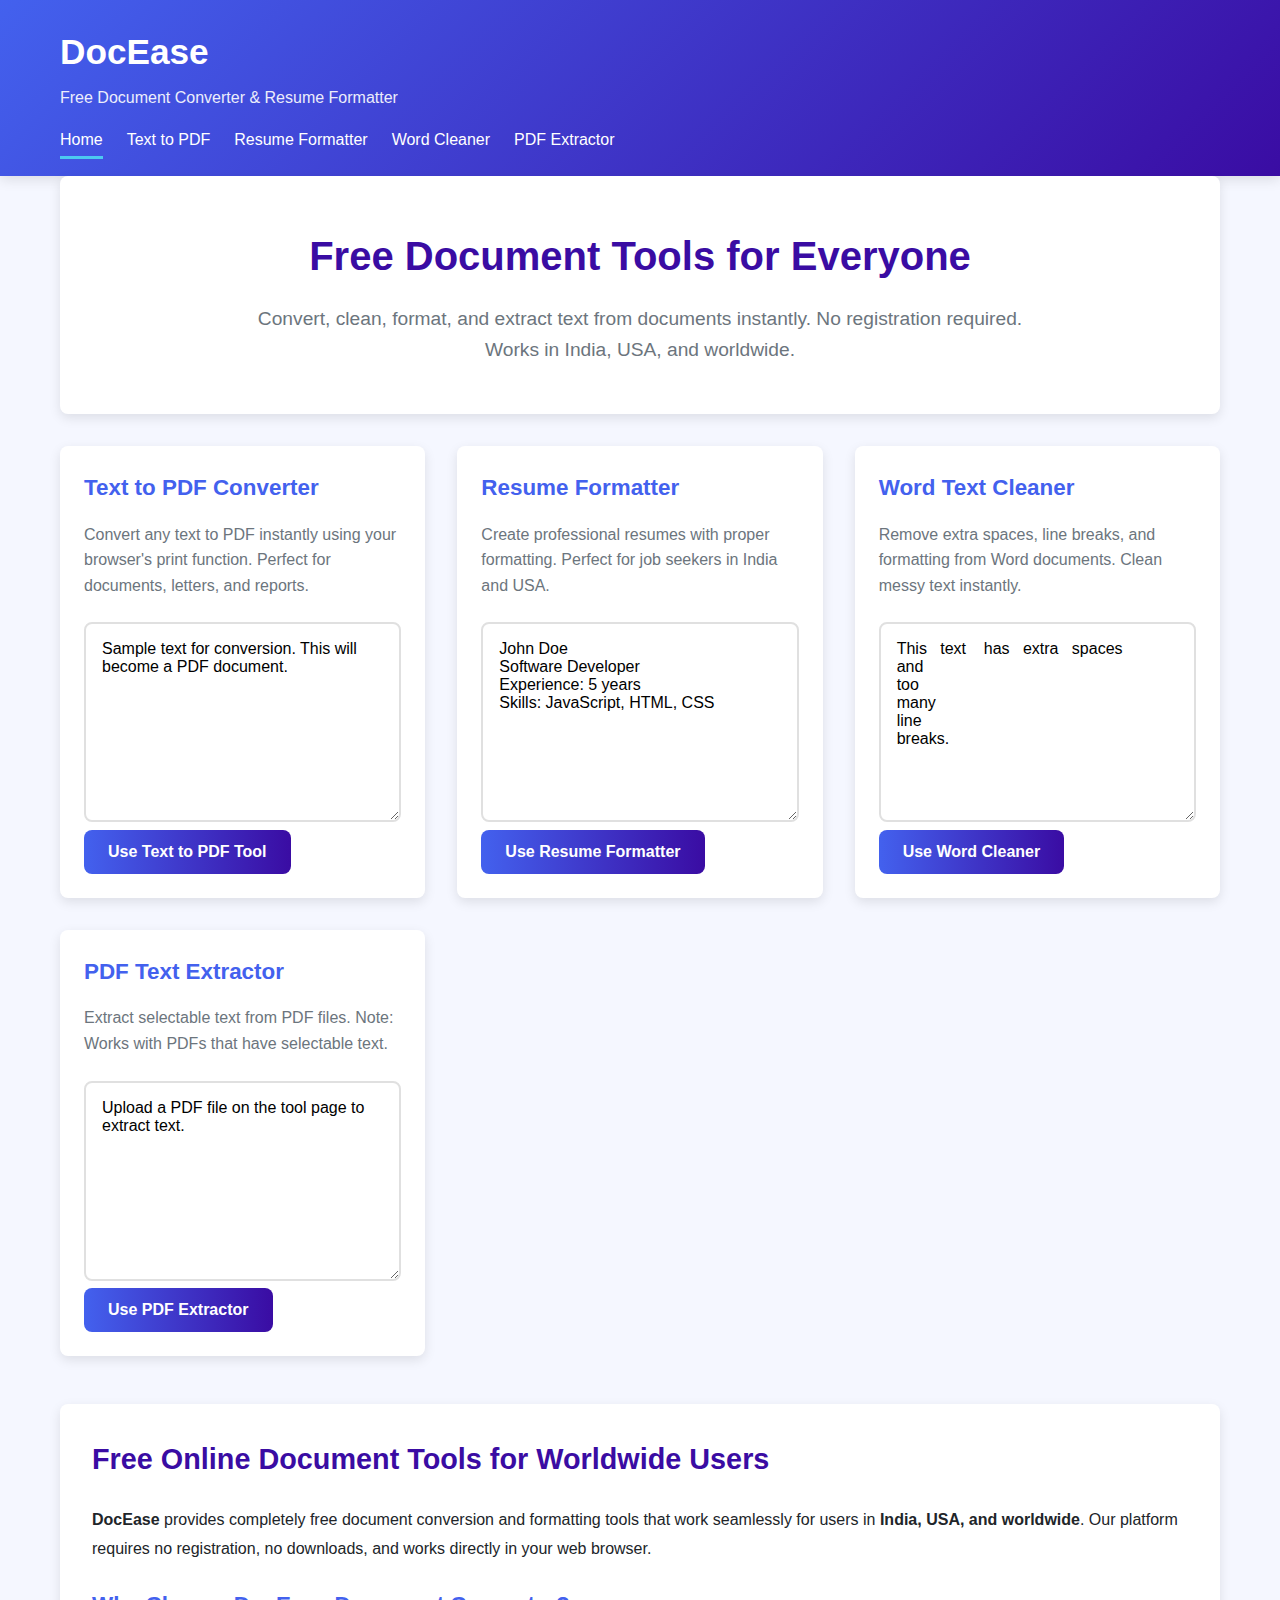
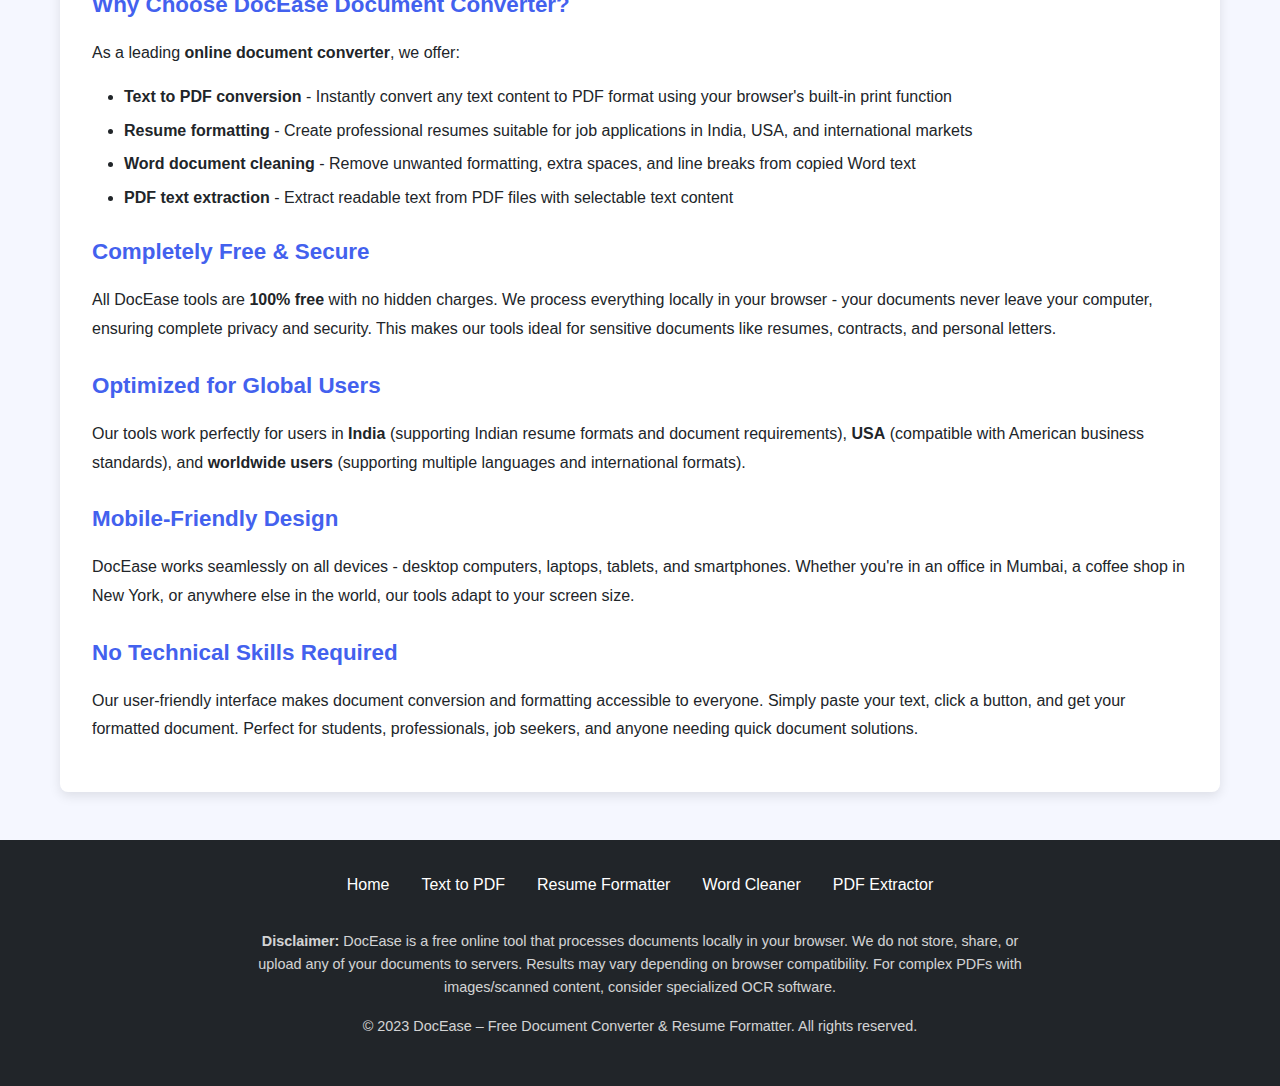
<file: index.html>
<!DOCTYPE html>
<html lang="en">
<head>
    <meta charset="UTF-8">
   
    <meta name="viewport" content="width=device-width, initial-scale=1.0">
    <title>DocEase – Free Document Converter & Resume Formatter Online</title>
    <meta name="description" content="Free online document tools: Convert text to PDF, clean word documents, format resumes, extract text from PDFs. No registration required. Works worldwide.">
    <meta name="keywords" content="document converter online, text to pdf, resume formatter, word cleaner, pdf extractor, free tools">
    <meta name="author" content="DocEase">
    <link rel="canonical" href="https://yourdomain.com/">
    <meta property="og:title" content="DocEase – Free Document Converter & Resume Formatter">
    <meta property="og:description" content="Free online document tools for India, USA and worldwide users.">
    <meta property="og:type" content="website">
    <meta property="og:url" content="https://yourdomain.com/">
    <meta property="og:image" content="https://yourdomain.com/og-image.png">
    <link rel="stylesheet" href="style.css">
    <script type="application/ld+json">
    {
        "@context": "https://schema.org",
        "@type": "WebApplication",
        "name": "DocEase",
        "description": "Free online document converter and resume formatter tools",
        "url": "https://yourdomain.com/",
        "applicationCategory": "BusinessApplication",
        "operatingSystem": "Any",
        "offers": {
            "@type": "Offer",
            "price": "0",
            "priceCurrency": "USD"
        },
        "countriesSupported": ["IN", "US", "GB", "CA", "AU", "DE", "FR"],
        "featureList": "Text to PDF converter, Resume formatter, Word text cleaner, PDF text extractor"
    }
    </script>
</head>
<body>
    <header class="main-header">
        <div class="container">
            <div class="logo">
                <h1>DocEase</h1>
                <p class="tagline">Free Document Converter & Resume Formatter</p>
            </div>
            <nav class="main-nav">
                <ul>
                    <li><a href="index.html" class="active">Home</a></li>
                    <li><a href="text-to-pdf.html">Text to PDF</a></li>
                    <li><a href="resume-formatter.html">Resume Formatter</a></li>
                    <li><a href="word-text-cleaner.html">Word Cleaner</a></li>
                    <li><a href="pdf-text-extractor.html">PDF Extractor</a></li>
                </ul>
            </nav>
        </div>
    </header>

    <main class="container">
        <section class="hero">
            <h2>Free Document Tools for Everyone</h2>
            <p>Convert, clean, format, and extract text from documents instantly. No registration required. Works in India, USA, and worldwide.</p>
        </section>

        <section class="tools-grid">
            <div class="tool-card">
                <h3>Text to PDF Converter</h3>
                <p>Convert any text to PDF instantly using your browser's print function. Perfect for documents, letters, and reports.</p>
                <div class="preview-area">
                    <textarea id="home-text-input" placeholder="Enter your text here to convert to PDF...">Sample text for conversion. This will become a PDF document.</textarea>
                    <button onclick="window.location.href='text-to-pdf.html'" class="btn-primary">Use Text to PDF Tool</button>
                </div>
            </div>

            <div class="tool-card">
                <h3>Resume Formatter</h3>
                <p>Create professional resumes with proper formatting. Perfect for job seekers in India and USA.</p>
                <div class="preview-area">
                    <textarea id="home-resume-input" placeholder="Paste your resume text here...">John Doe
Software Developer
Experience: 5 years
Skills: JavaScript, HTML, CSS</textarea>
                    <button onclick="window.location.href='resume-formatter.html'" class="btn-primary">Use Resume Formatter</button>
                </div>
            </div>

            <div class="tool-card">
                <h3>Word Text Cleaner</h3>
                <p>Remove extra spaces, line breaks, and formatting from Word documents. Clean messy text instantly.</p>
                <div class="preview-area">
                    <textarea id="home-cleaner-input" placeholder="Paste messy text here...">This   text    has   extra   spaces
and
too
many
line
breaks.</textarea>
                    <button onclick="window.location.href='word-text-cleaner.html'" class="btn-primary">Use Word Cleaner</button>
                </div>
            </div>

            <div class="tool-card">
                <h3>PDF Text Extractor</h3>
                <p>Extract selectable text from PDF files. Note: Works with PDFs that have selectable text.</p>
                <div class="preview-area">
                    <textarea readonly placeholder="Extracted text will appear here...">Upload a PDF file on the tool page to extract text.</textarea>
                    <button onclick="window.location.href='pdf-text-extractor.html'" class="btn-primary">Use PDF Extractor</button>
                </div>
            </div>
        </section>

        <section class="seo-content">
            <h2>Free Online Document Tools for Worldwide Users</h2>
            <p><strong>DocEase</strong> provides completely free document conversion and formatting tools that work seamlessly for users in <strong>India, USA, and worldwide</strong>. Our platform requires no registration, no downloads, and works directly in your web browser.</p>
            
            <h3>Why Choose DocEase Document Converter?</h3>
            <p>As a leading <strong>online document converter</strong>, we offer:</p>
            <ul>
                <li><strong>Text to PDF conversion</strong> - Instantly convert any text content to PDF format using your browser's built-in print function</li>
                <li><strong>Resume formatting</strong> - Create professional resumes suitable for job applications in India, USA, and international markets</li>
                <li><strong>Word document cleaning</strong> - Remove unwanted formatting, extra spaces, and line breaks from copied Word text</li>
                <li><strong>PDF text extraction</strong> - Extract readable text from PDF files with selectable text content</li>
            </ul>
            
            <h3>Completely Free & Secure</h3>
            <p>All DocEase tools are <strong>100% free</strong> with no hidden charges. We process everything locally in your browser - your documents never leave your computer, ensuring complete privacy and security. This makes our tools ideal for sensitive documents like resumes, contracts, and personal letters.</p>
            
            <h3>Optimized for Global Users</h3>
            <p>Our tools work perfectly for users in <strong>India</strong> (supporting Indian resume formats and document requirements), <strong>USA</strong> (compatible with American business standards), and <strong>worldwide users</strong> (supporting multiple languages and international formats).</p>
            
            <h3>Mobile-Friendly Design</h3>
            <p>DocEase works seamlessly on all devices - desktop computers, laptops, tablets, and smartphones. Whether you're in an office in Mumbai, a coffee shop in New York, or anywhere else in the world, our tools adapt to your screen size.</p>
            
            <h3>No Technical Skills Required</h3>
            <p>Our user-friendly interface makes document conversion and formatting accessible to everyone. Simply paste your text, click a button, and get your formatted document. Perfect for students, professionals, job seekers, and anyone needing quick document solutions.</p>
        </section>
    </main>

    <footer>
        <div class="container">
            <div class="footer-links">
                <a href="index.html">Home</a>
                <a href="text-to-pdf.html">Text to PDF</a>
                <a href="resume-formatter.html">Resume Formatter</a>
                <a href="word-text-cleaner.html">Word Cleaner</a>
                <a href="pdf-text-extractor.html">PDF Extractor</a>
            </div>
            <div class="footer-disclaimer">
                <p><strong>Disclaimer:</strong> DocEase is a free online tool that processes documents locally in your browser. We do not store, share, or upload any of your documents to servers. Results may vary depending on browser compatibility. For complex PDFs with images/scanned content, consider specialized OCR software.</p>
                <p>© 2023 DocEase – Free Document Converter & Resume Formatter. All rights reserved.</p>
            </div>
        </div>
    </footer>

    <script src="script.js"></script>
</body>
</html>
</file>
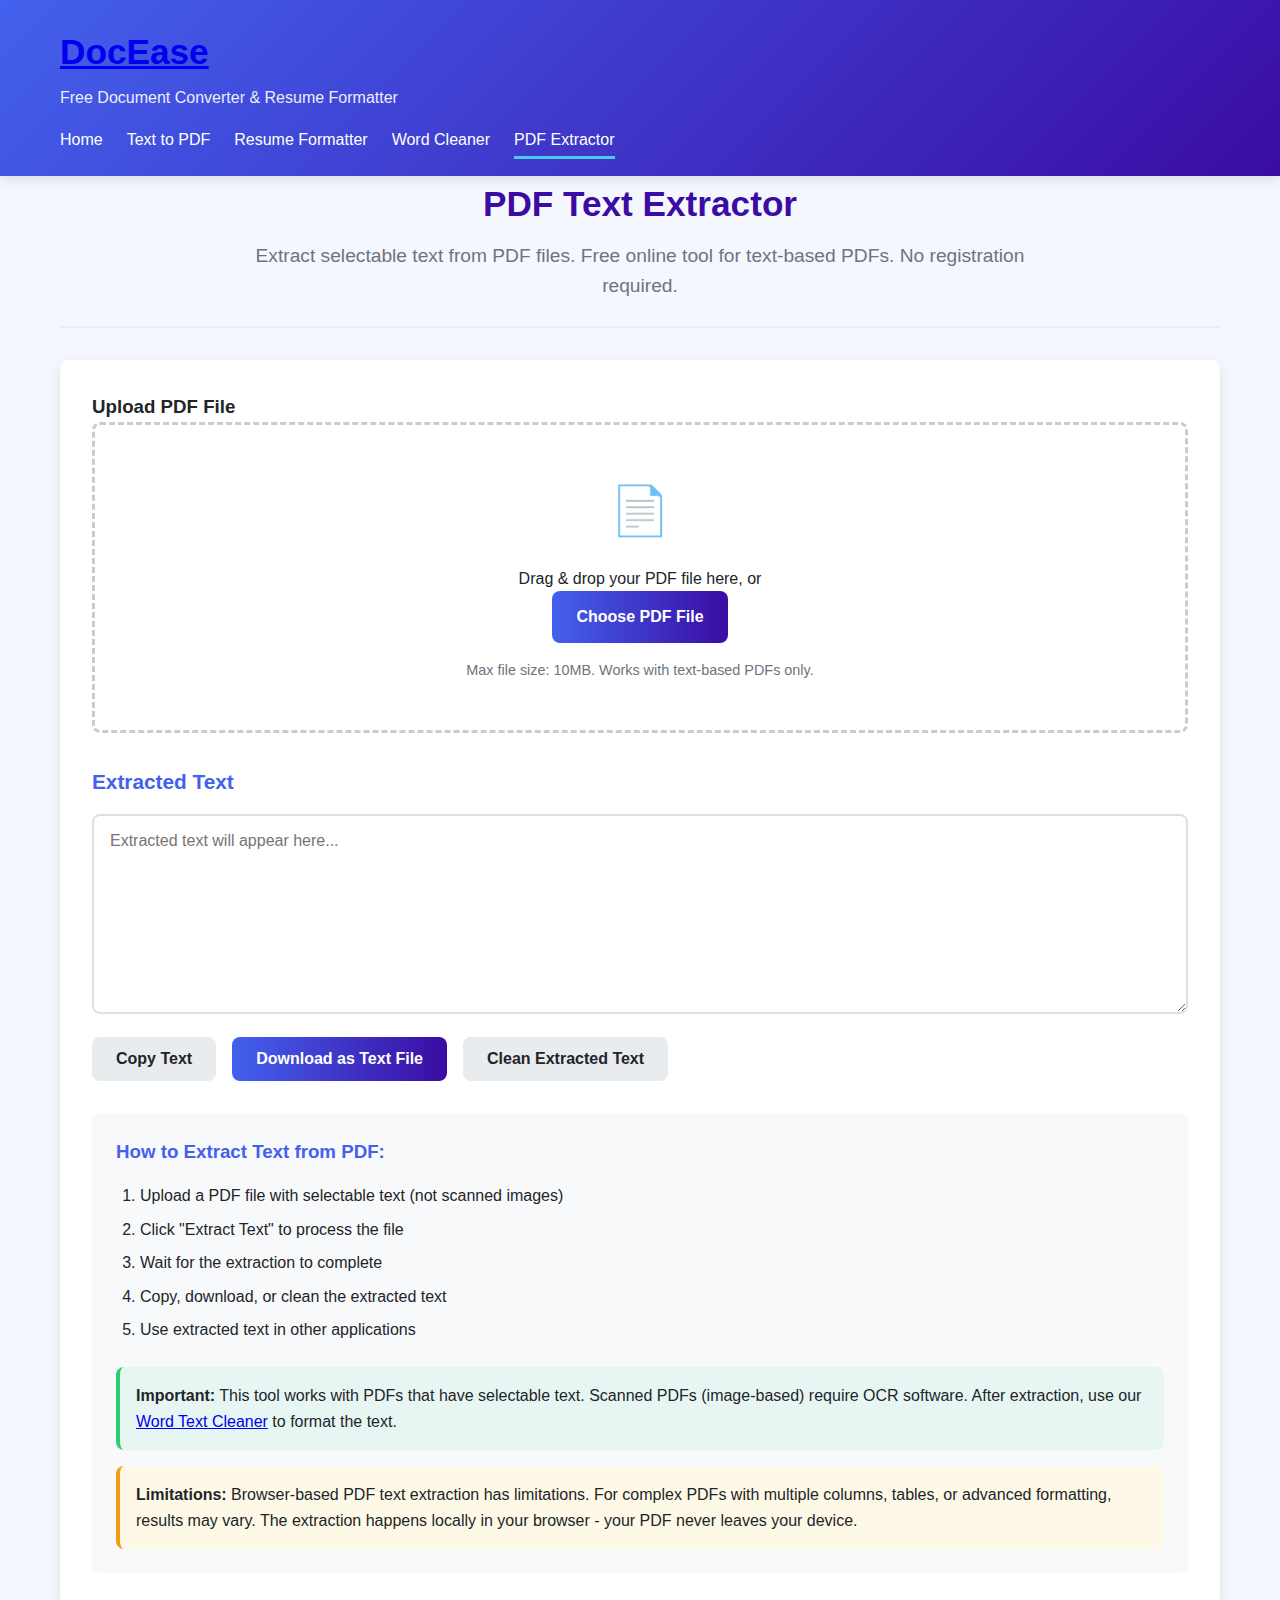
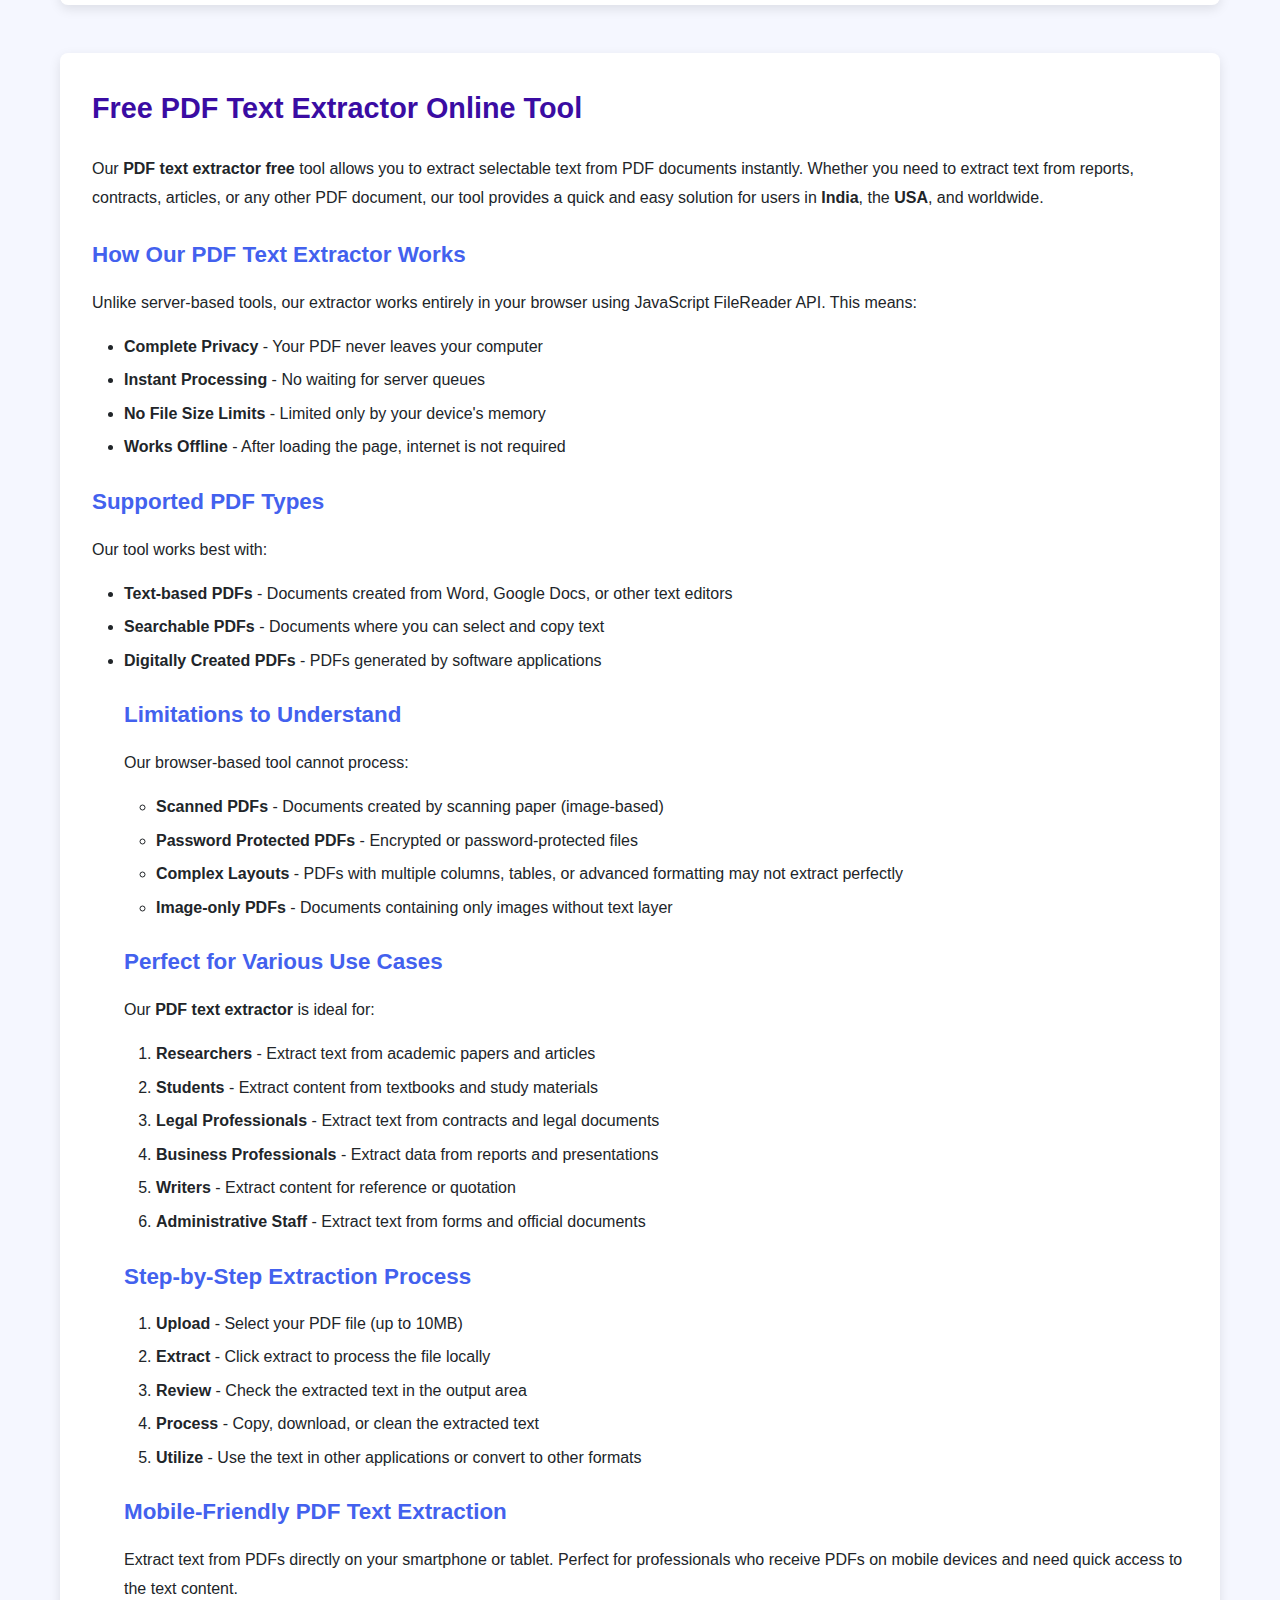
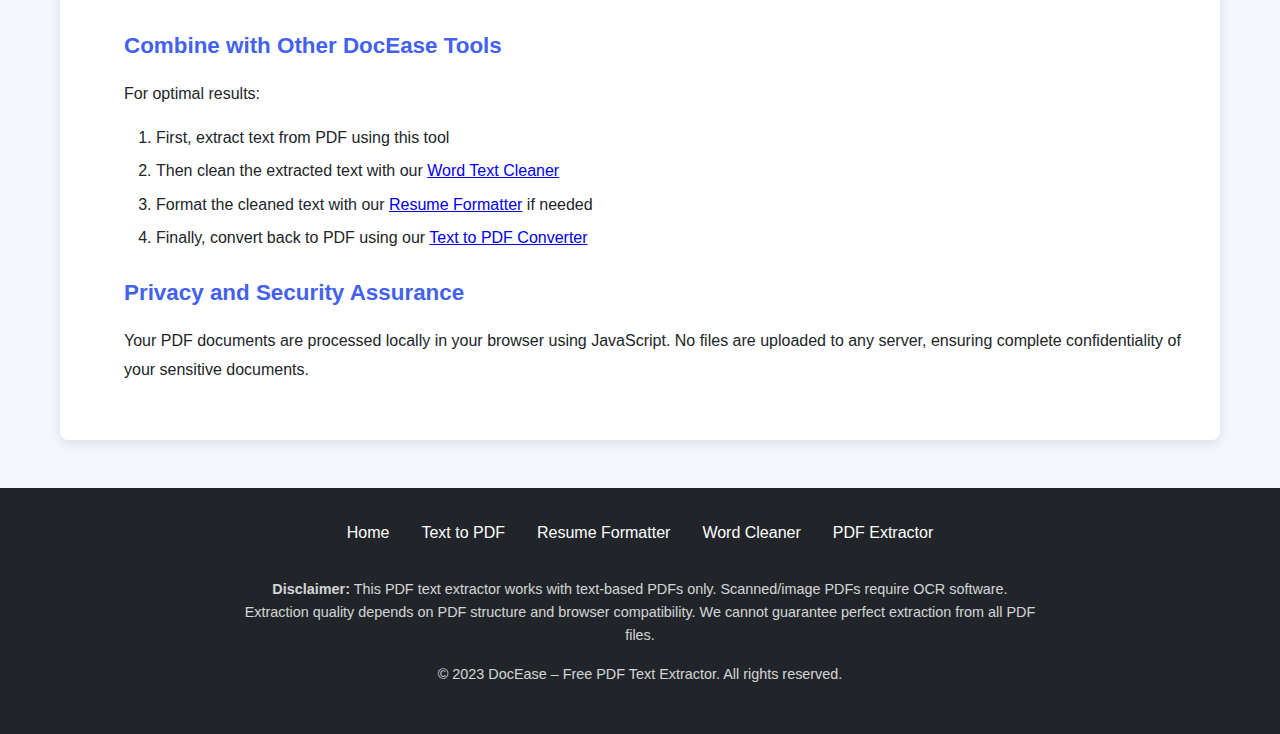
<file: File doc-easepdf-text-extractor.html.html>
<!DOCTYPE html>
<html lang="en">
<head>
    <meta charset="UTF-8">
    <meta name="viewport" content="width=device-width, initial-scale=1.0">
    <title>PDF Text Extractor Free - Extract Text from PDF Online | DocEase</title>
    <meta name="description" content="Free PDF text extractor online. Extract selectable text from PDF files instantly. No registration required. Works with text-based PDFs.">
    <meta name="keywords" content="pdf text extractor free, extract text from pdf, pdf to text online, pdf text extraction, free pdf extractor">
    <meta name="author" content="DocEase">
    <link rel="canonical" href="https://yourdomain.com/pdf-text-extractor.html">
    <meta property="og:title" content="PDF Text Extractor Free - Extract Text from PDF Online">
    <meta property="og:description" content="Free online tool to extract text from PDF documents.">
    <meta property="og:type" content="website">
    <meta property="og:url" content="https://yourdomain.com/pdf-text-extractor.html">
    <meta property="og:image" content="https://yourdomain.com/og-image-pdf-extract.png">
    <link rel="stylesheet" href="style.css">
    <script type="application/ld+json">
    {
        "@context": "https://schema.org",
        "@type": "WebApplication",
        "name": "PDF Text Extractor",
        "description": "Free tool to extract selectable text from PDF files",
        "url": "https://yourdomain.com/pdf-text-extractor.html",
        "applicationCategory": "UtilityApplication",
        "operatingSystem": "Any",
        "offers": {
            "@type": "Offer",
            "price": "0",
            "priceCurrency": "USD"
        },
        "featureList": "Extract text from PDF, PDF to text conversion, Text selection extraction"
    }
    </script>
</head>
<body>
    <header class="main-header">
        <div class="container">
            <div class="logo">
                <a href="index.html"><h1>DocEase</h1></a>
                <p class="tagline">Free Document Converter & Resume Formatter</p>
            </div>
            <nav class="main-nav">
                <ul>
                    <li><a href="index.html">Home</a></li>
                    <li><a href="text-to-pdf.html">Text to PDF</a></li>
                    <li><a href="resume-formatter.html">Resume Formatter</a></li>
                    <li><a href="word-text-cleaner.html">Word Cleaner</a></li>
                    <li><a href="pdf-text-extractor.html" class="active">PDF Extractor</a></li>
                </ul>
            </nav>
        </div>
    </header>

    <main class="container">
        <section class="tool-header">
            <h2>PDF Text Extractor</h2>
            <p class="subtitle">Extract selectable text from PDF files. Free online tool for text-based PDFs. No registration required.</p>
        </section>

        <section class="tool-container">
            <div class="upload-section">
                <h3>Upload PDF File</h3>
                <div class="file-upload-area" id="dropArea">
                    <div class="upload-icon">📄</div>
                    <p>Drag & drop your PDF file here, or</p>
                    <input type="file" id="pdfUpload" accept=".pdf">
                    <label for="pdfUpload" class="btn-primary">Choose PDF File</label>
                    <p class="file-info">Max file size: 10MB. Works with text-based PDFs only.</p>
                </div>
                
                <div class="selected-file" id="selectedFile" style="display: none;">
                    <h4>Selected File:</h4>
                    <p id="fileName"></p>
                    <button id="extractBtn" class="btn-primary">Extract Text</button>
                    <button id="clearFileBtn" class="btn-secondary">Choose Different File</button>
                </div>
            </div>

            <div class="output-section">
                <h3>Extracted Text</h3>
                <textarea id="extractedText" placeholder="Extracted text will appear here..." readonly></textarea>
                <div class="tool-controls">
                    <button id="copyExtractedBtn" class="btn-secondary" disabled>Copy Text</button>
                    <button id="downloadExtractedBtn" class="btn-primary" disabled>Download as Text File</button>
                    <button id="cleanExtractedBtn" class="btn-secondary" disabled>Clean Extracted Text</button>
                </div>
            </div>

            <div class="instructions">
                <h3>How to Extract Text from PDF:</h3>
                <ol>
                    <li>Upload a PDF file with selectable text (not scanned images)</li>
                    <li>Click "Extract Text" to process the file</li>
                    <li>Wait for the extraction to complete</li>
                    <li>Copy, download, or clean the extracted text</li>
                    <li>Use extracted text in other applications</li>
                </ol>
                
                <div class="tip-box">
                    <strong>Important:</strong> This tool works with PDFs that have selectable text. Scanned PDFs (image-based) require OCR software. After extraction, use our <a href="word-text-cleaner.html">Word Text Cleaner</a> to format the text.
                </div>
                
                <div class="warning-box">
                    <strong>Limitations:</strong> Browser-based PDF text extraction has limitations. For complex PDFs with multiple columns, tables, or advanced formatting, results may vary. The extraction happens locally in your browser - your PDF never leaves your device.
                </div>
            </div>
        </section>

        <section class="seo-content">
            <h2>Free PDF Text Extractor Online Tool</h2>
            <p>Our <strong>PDF text extractor free</strong> tool allows you to extract selectable text from PDF documents instantly. Whether you need to extract text from reports, contracts, articles, or any other PDF document, our tool provides a quick and easy solution for users in <strong>India</strong>, the <strong>USA</strong>, and worldwide.</p>
            
            <h3>How Our PDF Text Extractor Works</h3>
            <p>Unlike server-based tools, our extractor works entirely in your browser using JavaScript FileReader API. This means:</p>
            <ul>
                <li><strong>Complete Privacy</strong> - Your PDF never leaves your computer</li>
                <li><strong>Instant Processing</strong> - No waiting for server queues</li>
                <li><strong>No File Size Limits</strong> - Limited only by your device's memory</li>
                <li><strong>Works Offline</strong> - After loading the page, internet is not required</li>
            </ul>
            
            <h3>Supported PDF Types</h3>
            <p>Our tool works best with:</p>
            <ul>
                <li><strong>Text-based PDFs</strong> - Documents created from Word, Google Docs, or other text editors</li>
                <li><strong>Searchable PDFs</strong> - Documents where you can select and copy text</li>
                <li><strong>Digitally Created PDFs</strong> - PDFs generated by software applications</li>
            </p>
            
            <h3>Limitations to Understand</h3>
            <p>Our browser-based tool cannot process:</p>
            <ul>
                <li><strong>Scanned PDFs</strong> - Documents created by scanning paper (image-based)</li>
                <li><strong>Password Protected PDFs</strong> - Encrypted or password-protected files</li>
                <li><strong>Complex Layouts</strong> - PDFs with multiple columns, tables, or advanced formatting may not extract perfectly</li>
                <li><strong>Image-only PDFs</strong> - Documents containing only images without text layer</li>
            </ul>
            
            <h3>Perfect for Various Use Cases</h3>
            <p>Our <strong>PDF text extractor</strong> is ideal for:</p>
            <ol>
                <li><strong>Researchers</strong> - Extract text from academic papers and articles</li>
                <li><strong>Students</strong> - Extract content from textbooks and study materials</li>
                <li><strong>Legal Professionals</strong> - Extract text from contracts and legal documents</li>
                <li><strong>Business Professionals</strong> - Extract data from reports and presentations</li>
                <li><strong>Writers</strong> - Extract content for reference or quotation</li>
                <li><strong>Administrative Staff</strong> - Extract text from forms and official documents</li>
            </ol>
            
            <h3>Step-by-Step Extraction Process</h3>
            <ol>
                <li><strong>Upload</strong> - Select your PDF file (up to 10MB)</li>
                <li><strong>Extract</strong> - Click extract to process the file locally</li>
                <li><strong>Review</strong> - Check the extracted text in the output area</li>
                <li><strong>Process</strong> - Copy, download, or clean the extracted text</li>
                <li><strong>Utilize</strong> - Use the text in other applications or convert to other formats</li>
            </ol>
            
            <h3>Mobile-Friendly PDF Text Extraction</h3>
            <p>Extract text from PDFs directly on your smartphone or tablet. Perfect for professionals who receive PDFs on mobile devices and need quick access to the text content.</p>
            
            <h3>Combine with Other DocEase Tools</h3>
            <p>For optimal results:</p>
            <ol>
                <li>First, extract text from PDF using this tool</li>
                <li>Then clean the extracted text with our <a href="word-text-cleaner.html">Word Text Cleaner</a></li>
                <li>Format the cleaned text with our <a href="resume-formatter.html">Resume Formatter</a> if needed</li>
                <li>Finally, convert back to PDF using our <a href="text-to-pdf.html">Text to PDF Converter</a></li>
            </ol>
            
            <h3>Privacy and Security Assurance</h3>
            <p>Your PDF documents are processed locally in your browser using JavaScript. No files are uploaded to any server, ensuring complete confidentiality of your sensitive documents.</p>
        </section>
    </main>

    <footer>
        <div class="container">
            <div class="footer-links">
                <a href="index.html">Home</a>
                <a href="text-to-pdf.html">Text to PDF</a>
                <a href="resume-formatter.html">Resume Formatter</a>
                <a href="word-text-cleaner.html">Word Cleaner</a>
                <a href="pdf-text-extractor.html">PDF Extractor</a>
            </div>
            <div class="footer-disclaimer">
                <p><strong>Disclaimer:</strong> This PDF text extractor works with text-based PDFs only. Scanned/image PDFs require OCR software. Extraction quality depends on PDF structure and browser compatibility. We cannot guarantee perfect extraction from all PDF files.</p>
                <p>© 2023 DocEase – Free PDF Text Extractor. All rights reserved.</p>
            </div>
        </div>
    </footer>

    <script src="script.js"></script>
</body>
</html>
</file>
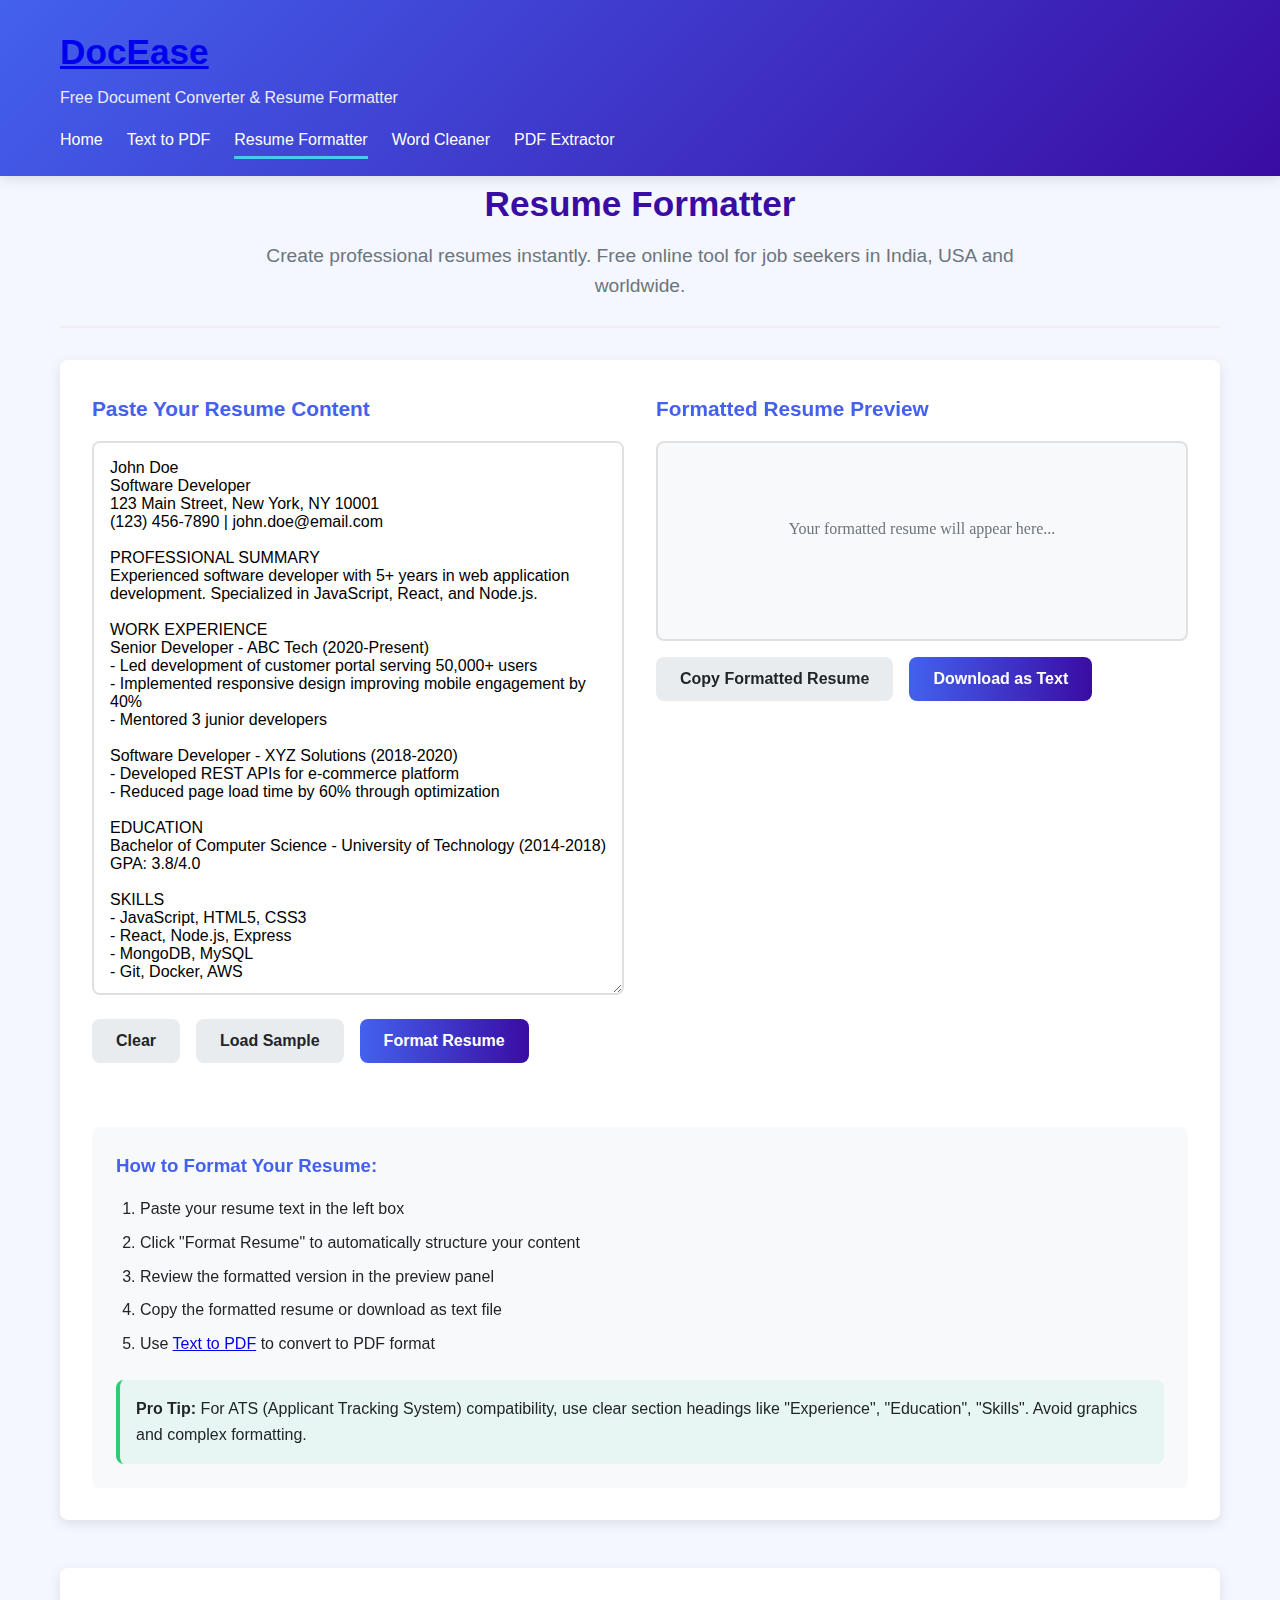
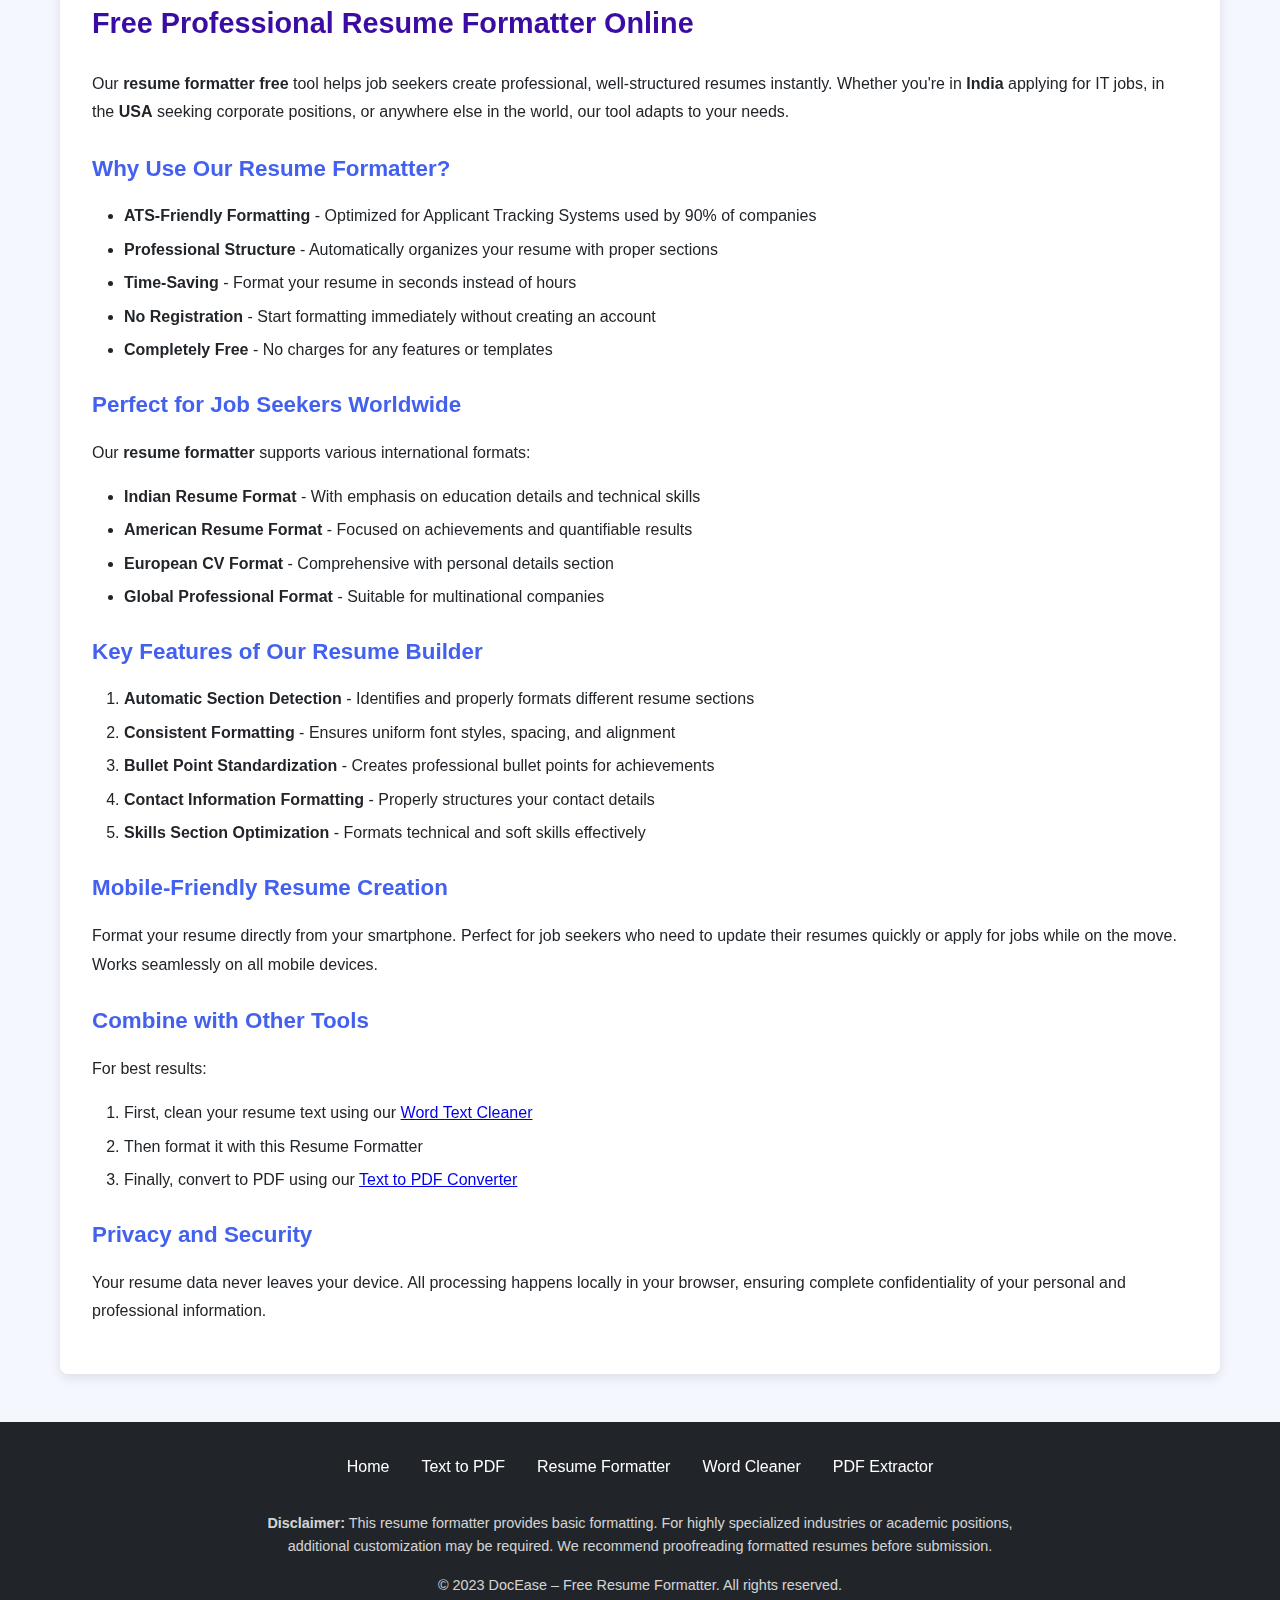
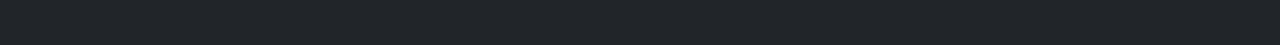
<file: File doc-easeresume-formatter.html.html>
<!DOCTYPE html>
<html lang="en">
<head>
    <meta charset="UTF-8">
    <meta name="viewport" content="width=device-width, initial-scale=1.0">
    <title>Resume Formatter Free - Professional Resume Builder Online | DocEase</title>
    <meta name="description" content="Free resume formatter online. Create professional resumes instantly. Perfect for job seekers in India, USA and worldwide. No registration required.">
    <meta name="keywords" content="resume formatter free, professional resume builder, resume maker online, cv formatter, free resume template">
    <meta name="author" content="DocEase">
    <link rel="canonical" href="https://yourdomain.com/resume-formatter.html">
    <meta property="og:title" content="Resume Formatter Free - Professional Resume Builder Online">
    <meta property="og:description" content="Free online resume formatter for job seekers worldwide.">
    <meta property="og:type" content="website">
    <meta property="og:url" content="https://yourdomain.com/resume-formatter.html">
    <meta property="og:image" content="https://yourdomain.com/og-image-resume.png">
    <link rel="stylesheet" href="style.css">
    <script type="application/ld+json">
    {
        "@context": "https://schema.org",
        "@type": "WebApplication",
        "name": "Resume Formatter",
        "description": "Free professional resume formatting tool",
        "url": "https://yourdomain.com/resume-formatter.html",
        "applicationCategory": "BusinessApplication",
        "operatingSystem": "Any",
        "offers": {
            "@type": "Offer",
            "price": "0",
            "priceCurrency": "USD"
        },
        "featureList": "Professional resume formatting, ATS-friendly templates, Instant formatting"
    }
    </script>
</head>
<body>
    <header class="main-header">
        <div class="container">
            <div class="logo">
                <a href="index.html"><h1>DocEase</h1></a>
                <p class="tagline">Free Document Converter & Resume Formatter</p>
            </div>
            <nav class="main-nav">
                <ul>
                    <li><a href="index.html">Home</a></li>
                    <li><a href="text-to-pdf.html">Text to PDF</a></li>
                    <li><a href="resume-formatter.html" class="active">Resume Formatter</a></li>
                    <li><a href="word-text-cleaner.html">Word Cleaner</a></li>
                    <li><a href="pdf-text-extractor.html">PDF Extractor</a></li>
                </ul>
            </nav>
        </div>
    </header>

    <main class="container">
        <section class="tool-header">
            <h2>Resume Formatter</h2>
            <p class="subtitle">Create professional resumes instantly. Free online tool for job seekers in India, USA and worldwide.</p>
        </section>

        <section class="tool-container">
            <div class="two-column">
                <div class="input-section">
                    <h3>Paste Your Resume Content</h3>
                    <textarea id="resumeInput" placeholder="Paste your resume text here...">John Doe
Software Developer
123 Main Street, New York, NY 10001
(123) 456-7890 | john.doe@email.com

PROFESSIONAL SUMMARY
Experienced software developer with 5+ years in web application development. Specialized in JavaScript, React, and Node.js.

WORK EXPERIENCE
Senior Developer - ABC Tech (2020-Present)
- Led development of customer portal serving 50,000+ users
- Implemented responsive design improving mobile engagement by 40%
- Mentored 3 junior developers

Software Developer - XYZ Solutions (2018-2020)
- Developed REST APIs for e-commerce platform
- Reduced page load time by 60% through optimization

EDUCATION
Bachelor of Computer Science - University of Technology (2014-2018)
GPA: 3.8/4.0

SKILLS
- JavaScript, HTML5, CSS3
- React, Node.js, Express
- MongoDB, MySQL
- Git, Docker, AWS</textarea>
                    <div class="tool-controls">
                        <button id="resumeClearBtn" class="btn-secondary">Clear</button>
                        <button id="resumeSampleBtn" class="btn-secondary">Load Sample</button>
                        <button id="formatResumeBtn" class="btn-primary">Format Resume</button>
                    </div>
                </div>
                
                <div class="output-section">
                    <h3>Formatted Resume Preview</h3>
                    <div class="resume-preview" id="resumePreview">
                        <p class="preview-placeholder">Your formatted resume will appear here...</p>
                    </div>
                    <div class="tool-controls">
                        <button id="copyResumeBtn" class="btn-secondary">Copy Formatted Resume</button>
                        <button id="downloadResumeBtn" class="btn-primary">Download as Text</button>
                    </div>
                </div>
            </div>

            <div class="instructions">
                <h3>How to Format Your Resume:</h3>
                <ol>
                    <li>Paste your resume text in the left box</li>
                    <li>Click "Format Resume" to automatically structure your content</li>
                    <li>Review the formatted version in the preview panel</li>
                    <li>Copy the formatted resume or download as text file</li>
                    <li>Use <a href="text-to-pdf.html">Text to PDF</a> to convert to PDF format</li>
                </ol>
                
                <div class="tip-box">
                    <strong>Pro Tip:</strong> For ATS (Applicant Tracking System) compatibility, use clear section headings like "Experience", "Education", "Skills". Avoid graphics and complex formatting.
                </div>
            </div>
        </section>

        <section class="seo-content">
            <h2>Free Professional Resume Formatter Online</h2>
            <p>Our <strong>resume formatter free</strong> tool helps job seekers create professional, well-structured resumes instantly. Whether you're in <strong>India</strong> applying for IT jobs, in the <strong>USA</strong> seeking corporate positions, or anywhere else in the world, our tool adapts to your needs.</p>
            
            <h3>Why Use Our Resume Formatter?</h3>
            <ul>
                <li><strong>ATS-Friendly Formatting</strong> - Optimized for Applicant Tracking Systems used by 90% of companies</li>
                <li><strong>Professional Structure</strong> - Automatically organizes your resume with proper sections</li>
                <li><strong>Time-Saving</strong> - Format your resume in seconds instead of hours</li>
                <li><strong>No Registration</strong> - Start formatting immediately without creating an account</li>
                <li><strong>Completely Free</strong> - No charges for any features or templates</li>
            </ul>
            
            <h3>Perfect for Job Seekers Worldwide</h3>
            <p>Our <strong>resume formatter</strong> supports various international formats:</p>
            <ul>
                <li><strong>Indian Resume Format</strong> - With emphasis on education details and technical skills</li>
                <li><strong>American Resume Format</strong> - Focused on achievements and quantifiable results</li>
                <li><strong>European CV Format</strong> - Comprehensive with personal details section</li>
                <li><strong>Global Professional Format</strong> - Suitable for multinational companies</li>
            </ul>
            
            <h3>Key Features of Our Resume Builder</h3>
            <ol>
                <li><strong>Automatic Section Detection</strong> - Identifies and properly formats different resume sections</li>
                <li><strong>Consistent Formatting</strong> - Ensures uniform font styles, spacing, and alignment</li>
                <li><strong>Bullet Point Standardization</strong> - Creates professional bullet points for achievements</li>
                <li><strong>Contact Information Formatting</strong> - Properly structures your contact details</li>
                <li><strong>Skills Section Optimization</strong> - Formats technical and soft skills effectively</li>
            </ol>
            
            <h3>Mobile-Friendly Resume Creation</h3>
            <p>Format your resume directly from your smartphone. Perfect for job seekers who need to update their resumes quickly or apply for jobs while on the move. Works seamlessly on all mobile devices.</p>
            
            <h3>Combine with Other Tools</h3>
            <p>For best results:</p>
            <ol>
                <li>First, clean your resume text using our <a href="word-text-cleaner.html">Word Text Cleaner</a></li>
                <li>Then format it with this Resume Formatter</li>
                <li>Finally, convert to PDF using our <a href="text-to-pdf.html">Text to PDF Converter</a></li>
            </ol>
            
            <h3>Privacy and Security</h3>
            <p>Your resume data never leaves your device. All processing happens locally in your browser, ensuring complete confidentiality of your personal and professional information.</p>
        </section>
    </main>

    <footer>
        <div class="container">
            <div class="footer-links">
                <a href="index.html">Home</a>
                <a href="text-to-pdf.html">Text to PDF</a>
                <a href="resume-formatter.html">Resume Formatter</a>
                <a href="word-text-cleaner.html">Word Cleaner</a>
                <a href="pdf-text-extractor.html">PDF Extractor</a>
            </div>
            <div class="footer-disclaimer">
                <p><strong>Disclaimer:</strong> This resume formatter provides basic formatting. For highly specialized industries or academic positions, additional customization may be required. We recommend proofreading formatted resumes before submission.</p>
                <p>© 2023 DocEase – Free Resume Formatter. All rights reserved.</p>
            </div>
        </div>
    </footer>

    <script src="script.js"></script>
</body>
</html>
</file>
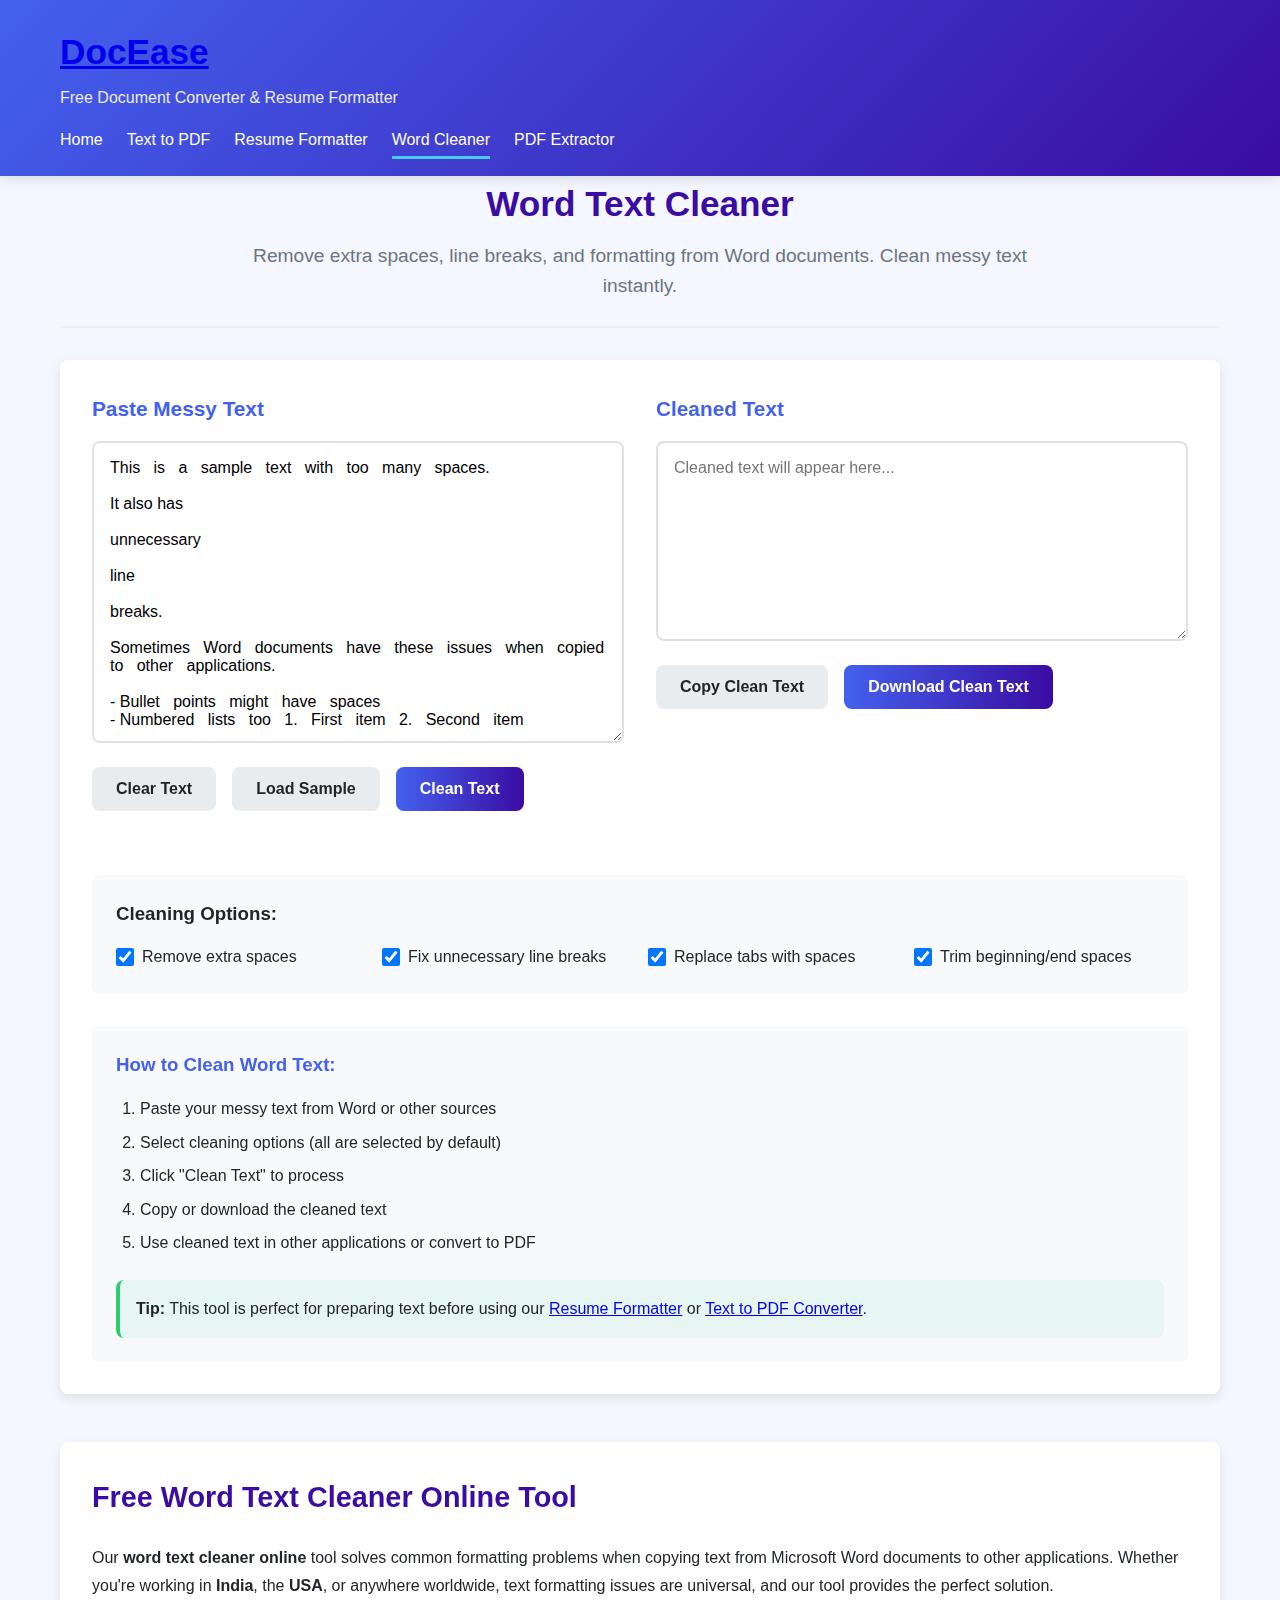
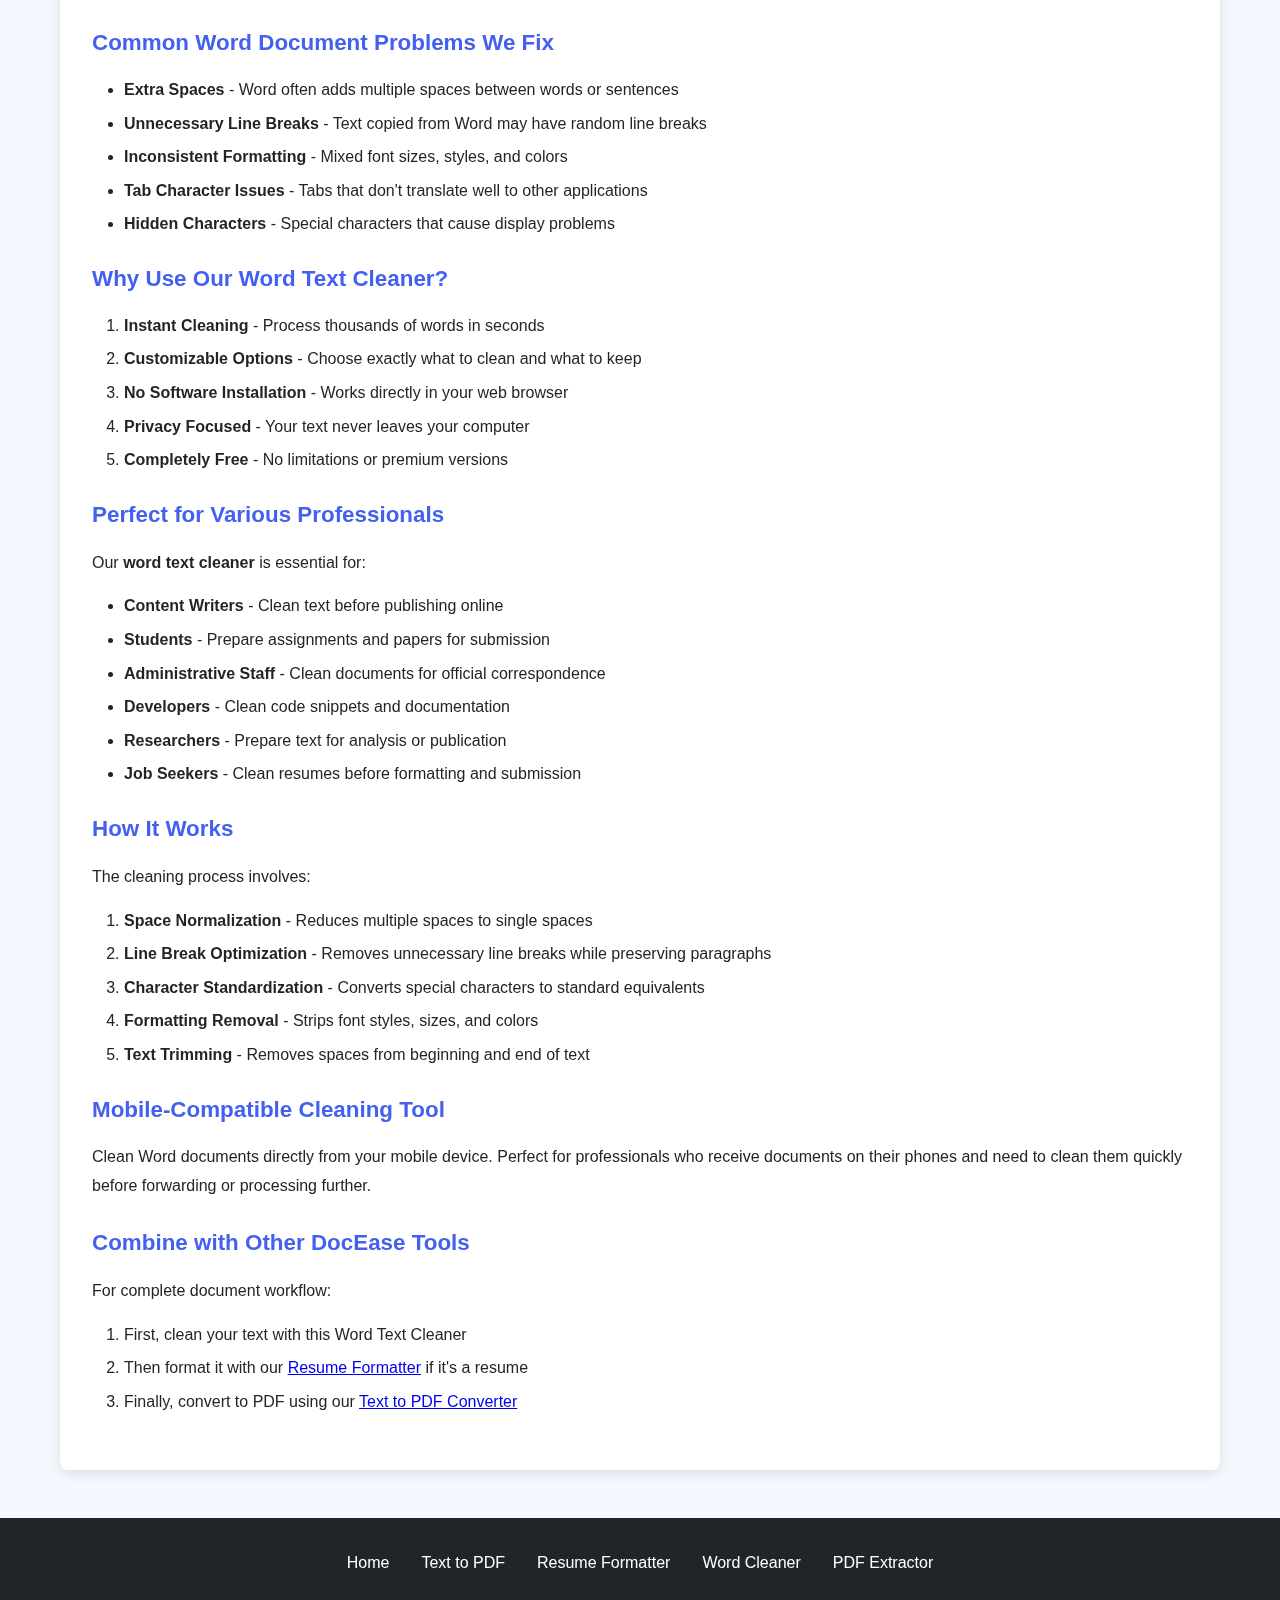
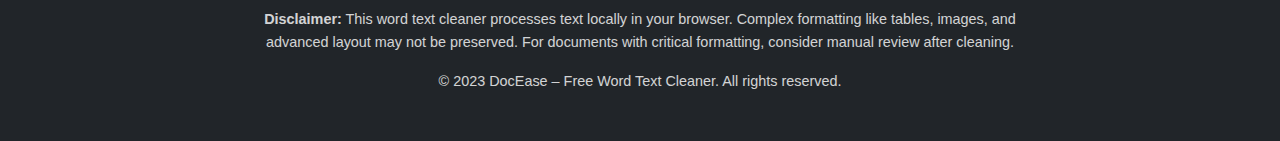
<file: File doc-easeword-text-cleaner.html.html>
<!DOCTYPE html>
<html lang="en">
<head>
    <meta charset="UTF-8">
    <meta name="viewport" content="width=device-width, initial-scale=1.0">
    <title>Word Text Cleaner Online - Remove Formatting & Extra Spaces | DocEase</title>
    <meta name="description" content="Free word text cleaner online. Remove extra spaces, line breaks, and formatting from Word documents. Clean messy text instantly. No registration.">
    <meta name="keywords" content="word text cleaner online, remove formatting from text, clean word document, text cleaner, remove extra spaces">
    <meta name="author" content="DocEase">
    <link rel="canonical" href="https://yourdomain.com/word-text-cleaner.html">
    <meta property="og:title" content="Word Text Cleaner Online - Remove Formatting & Extra Spaces">
    <meta property="og:description" content="Free online tool to clean Word document text formatting.">
    <meta property="og:type" content="website">
    <meta property="og:url" content="https://yourdomain.com/word-text-cleaner.html">
    <meta property="og:image" content="https://yourdomain.com/og-image-cleaner.png">
    <link rel="stylesheet" href="style.css">
    <script type="application/ld+json">
    {
        "@context": "https://schema.org",
        "@type": "WebApplication",
        "name": "Word Text Cleaner",
        "description": "Free tool to clean Word document formatting and extra spaces",
        "url": "https://yourdomain.com/word-text-cleaner.html",
        "applicationCategory": "UtilityApplication",
        "operatingSystem": "Any",
        "offers": {
            "@type": "Offer",
            "price": "0",
            "priceCurrency": "USD"
        },
        "featureList": "Remove extra spaces, Fix line breaks, Clean formatting, Text normalization"
    }
    </script>
</head>
<body>
    <header class="main-header">
        <div class="container">
            <div class="logo">
                <a href="index.html"><h1>DocEase</h1></a>
                <p class="tagline">Free Document Converter & Resume Formatter</p>
            </div>
            <nav class="main-nav">
                <ul>
                    <li><a href="index.html">Home</a></li>
                    <li><a href="text-to-pdf.html">Text to PDF</a></li>
                    <li><a href="resume-formatter.html">Resume Formatter</a></li>
                    <li><a href="word-text-cleaner.html" class="active">Word Cleaner</a></li>
                    <li><a href="pdf-text-extractor.html">PDF Extractor</a></li>
                </ul>
            </nav>
        </div>
    </header>

    <main class="container">
        <section class="tool-header">
            <h2>Word Text Cleaner</h2>
            <p class="subtitle">Remove extra spaces, line breaks, and formatting from Word documents. Clean messy text instantly.</p>
        </section>

        <section class="tool-container">
            <div class="two-column">
                <div class="input-section">
                    <h3>Paste Messy Text</h3>
                    <textarea id="dirtyText" placeholder="Paste your messy text with extra spaces and formatting here...">This   is   a   sample   text   with   too   many   spaces.

It also has

unnecessary

line

breaks.

Sometimes   Word   documents   have   these   issues   when   copied   to   other   applications.

- Bullet   points   might   have   spaces
- Numbered   lists   too   1.   First   item   2.   Second   item</textarea>
                    <div class="tool-controls">
                        <button id="cleanerClearBtn" class="btn-secondary">Clear Text</button>
                        <button id="cleanerSampleBtn" class="btn-secondary">Load Sample</button>
                        <button id="cleanTextBtn" class="btn-primary">Clean Text</button>
                    </div>
                </div>
                
                <div class="output-section">
                    <h3>Cleaned Text</h3>
                    <textarea id="cleanText" placeholder="Cleaned text will appear here..." readonly></textarea>
                    <div class="tool-controls">
                        <button id="copyCleanBtn" class="btn-secondary">Copy Clean Text</button>
                        <button id="downloadCleanBtn" class="btn-primary">Download Clean Text</button>
                    </div>
                </div>
            </div>

            <div class="cleaning-options">
                <h3>Cleaning Options:</h3>
                <div class="options-grid">
                    <label class="option-checkbox">
                        <input type="checkbox" id="optionExtraSpaces" checked>
                        <span>Remove extra spaces</span>
                    </label>
                    <label class="option-checkbox">
                        <input type="checkbox" id="optionLineBreaks" checked>
                        <span>Fix unnecessary line breaks</span>
                    </label>
                    <label class="option-checkbox">
                        <input type="checkbox" id="optionTabs" checked>
                        <span>Replace tabs with spaces</span>
                    </label>
                    <label class="option-checkbox">
                        <input type="checkbox" id="optionTrim" checked>
                        <span>Trim beginning/end spaces</span>
                    </label>
                </div>
            </div>

            <div class="instructions">
                <h3>How to Clean Word Text:</h3>
                <ol>
                    <li>Paste your messy text from Word or other sources</li>
                    <li>Select cleaning options (all are selected by default)</li>
                    <li>Click "Clean Text" to process</li>
                    <li>Copy or download the cleaned text</li>
                    <li>Use cleaned text in other applications or convert to PDF</li>
                </ol>
                
                <div class="tip-box">
                    <strong>Tip:</strong> This tool is perfect for preparing text before using our <a href="resume-formatter.html">Resume Formatter</a> or <a href="text-to-pdf.html">Text to PDF Converter</a>.
                </div>
            </div>
        </section>

        <section class="seo-content">
            <h2>Free Word Text Cleaner Online Tool</h2>
            <p>Our <strong>word text cleaner online</strong> tool solves common formatting problems when copying text from Microsoft Word documents to other applications. Whether you're working in <strong>India</strong>, the <strong>USA</strong>, or anywhere worldwide, text formatting issues are universal, and our tool provides the perfect solution.</p>
            
            <h3>Common Word Document Problems We Fix</h3>
            <ul>
                <li><strong>Extra Spaces</strong> - Word often adds multiple spaces between words or sentences</li>
                <li><strong>Unnecessary Line Breaks</strong> - Text copied from Word may have random line breaks</li>
                <li><strong>Inconsistent Formatting</strong> - Mixed font sizes, styles, and colors</li>
                <li><strong>Tab Character Issues</strong> - Tabs that don't translate well to other applications</li>
                <li><strong>Hidden Characters</strong> - Special characters that cause display problems</li>
            </ul>
            
            <h3>Why Use Our Word Text Cleaner?</h3>
            <ol>
                <li><strong>Instant Cleaning</strong> - Process thousands of words in seconds</li>
                <li><strong>Customizable Options</strong> - Choose exactly what to clean and what to keep</li>
                <li><strong>No Software Installation</strong> - Works directly in your web browser</li>
                <li><strong>Privacy Focused</strong> - Your text never leaves your computer</li>
                <li><strong>Completely Free</strong> - No limitations or premium versions</li>
            </ol>
            
            <h3>Perfect for Various Professionals</h3>
            <p>Our <strong>word text cleaner</strong> is essential for:</p>
            <ul>
                <li><strong>Content Writers</strong> - Clean text before publishing online</li>
                <li><strong>Students</strong> - Prepare assignments and papers for submission</li>
                <li><strong>Administrative Staff</strong> - Clean documents for official correspondence</li>
                <li><strong>Developers</strong> - Clean code snippets and documentation</li>
                <li><strong>Researchers</strong> - Prepare text for analysis or publication</li>
                <li><strong>Job Seekers</strong> - Clean resumes before formatting and submission</li>
            </ul>
            
            <h3>How It Works</h3>
            <p>The cleaning process involves:</p>
            <ol>
                <li><strong>Space Normalization</strong> - Reduces multiple spaces to single spaces</li>
                <li><strong>Line Break Optimization</strong> - Removes unnecessary line breaks while preserving paragraphs</li>
                <li><strong>Character Standardization</strong> - Converts special characters to standard equivalents</li>
                <li><strong>Formatting Removal</strong> - Strips font styles, sizes, and colors</li>
                <li><strong>Text Trimming</strong> - Removes spaces from beginning and end of text</li>
            </ol>
            
            <h3>Mobile-Compatible Cleaning Tool</h3>
            <p>Clean Word documents directly from your mobile device. Perfect for professionals who receive documents on their phones and need to clean them quickly before forwarding or processing further.</p>
            
            <h3>Combine with Other DocEase Tools</h3>
            <p>For complete document workflow:</p>
            <ol>
                <li>First, clean your text with this Word Text Cleaner</li>
                <li>Then format it with our <a href="resume-formatter.html">Resume Formatter</a> if it's a resume</li>
                <li>Finally, convert to PDF using our <a href="text-to-pdf.html">Text to PDF Converter</a></li>
            </ol>
        </section>
    </main>

    <footer>
        <div class="container">
            <div class="footer-links">
                <a href="index.html">Home</a>
                <a href="text-to-pdf.html">Text to PDF</a>
                <a href="resume-formatter.html">Resume Formatter</a>
                <a href="word-text-cleaner.html">Word Cleaner</a>
                <a href="pdf-text-extractor.html">PDF Extractor</a>
            </div>
            <div class="footer-disclaimer">
                <p><strong>Disclaimer:</strong> This word text cleaner processes text locally in your browser. Complex formatting like tables, images, and advanced layout may not be preserved. For documents with critical formatting, consider manual review after cleaning.</p>
                <p>© 2023 DocEase – Free Word Text Cleaner. All rights reserved.</p>
            </div>
        </div>
    </footer>

    <script src="script.js"></script>
</body>
</html>
</file>
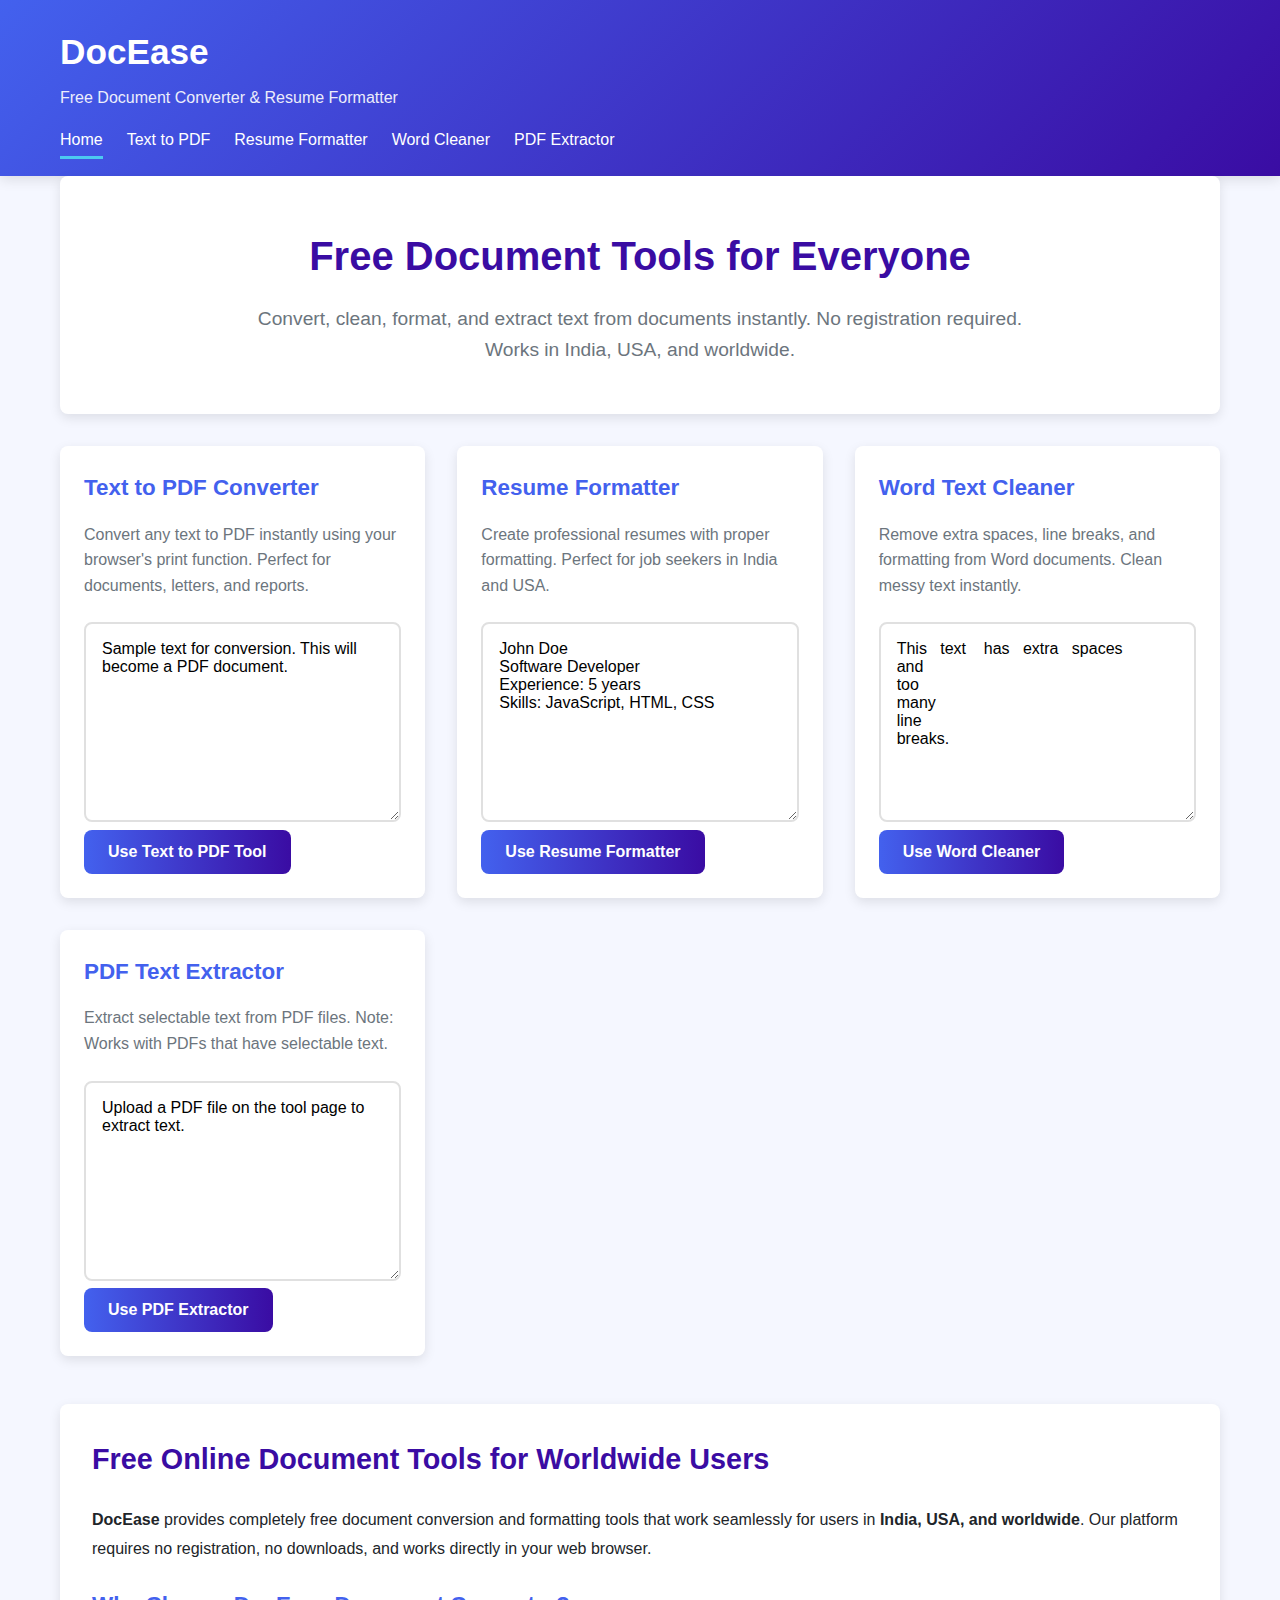
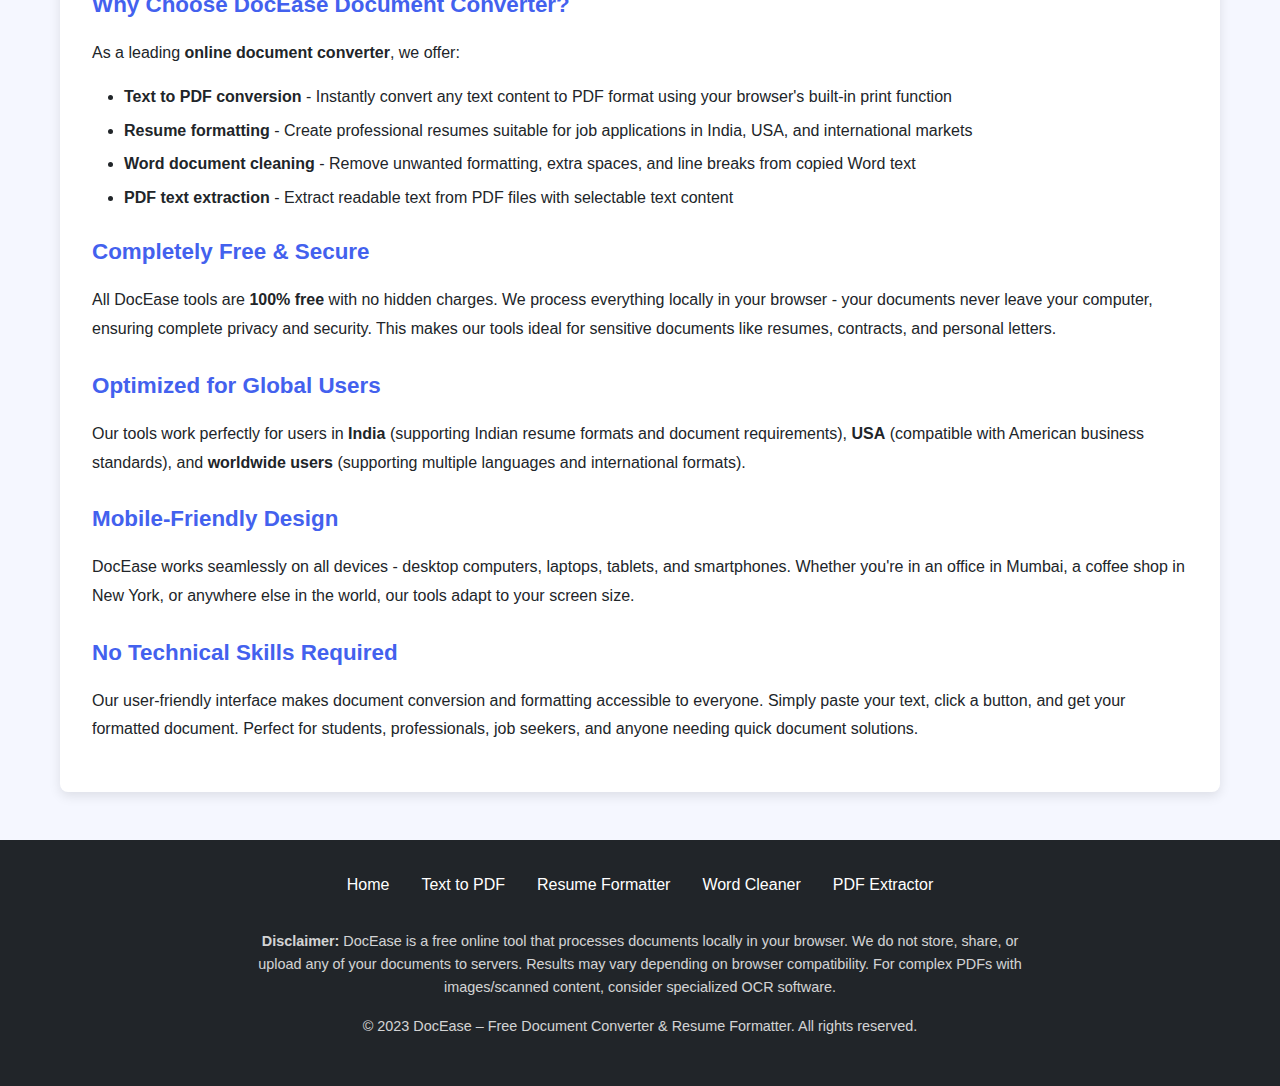
<file: index.html (2).html>
<!DOCTYPE html>
<html lang="en">
<head>
    <meta charset="UTF-8">
    <meta name="viewport" content="width=device-width, initial-scale=1.0">
    <title>DocEase – Free Document Converter & Resume Formatter Online</title>
    <meta name="description" content="Free online document tools: Convert text to PDF, clean word documents, format resumes, extract text from PDFs. No registration required. Works worldwide.">
    <meta name="keywords" content="document converter online, text to pdf, resume formatter, word cleaner, pdf extractor, free tools">
    <meta name="author" content="DocEase">
    <link rel="canonical" href="https://yourdomain.com/">
    <meta property="og:title" content="DocEase – Free Document Converter & Resume Formatter">
    <meta property="og:description" content="Free online document tools for India, USA and worldwide users.">
    <meta property="og:type" content="website">
    <meta property="og:url" content="https://yourdomain.com/">
    <meta property="og:image" content="https://yourdomain.com/og-image.png">
    <link rel="stylesheet" href="style.css">
    <script type="application/ld+json">
    {
        "@context": "https://schema.org",
        "@type": "WebApplication",
        "name": "DocEase",
        "description": "Free online document converter and resume formatter tools",
        "url": "https://yourdomain.com/",
        "applicationCategory": "BusinessApplication",
        "operatingSystem": "Any",
        "offers": {
            "@type": "Offer",
            "price": "0",
            "priceCurrency": "USD"
        },
        "countriesSupported": ["IN", "US", "GB", "CA", "AU", "DE", "FR"],
        "featureList": "Text to PDF converter, Resume formatter, Word text cleaner, PDF text extractor"
    }
    </script>
</head>
<body>
    <header class="main-header">
        <div class="container">
            <div class="logo">
                <h1>DocEase</h1>
                <p class="tagline">Free Document Converter & Resume Formatter</p>
            </div>
            <nav class="main-nav">
                <ul>
                    <li><a href="index.html" class="active">Home</a></li>
                    <li><a href="text-to-pdf.html">Text to PDF</a></li>
                    <li><a href="resume-formatter.html">Resume Formatter</a></li>
                    <li><a href="word-text-cleaner.html">Word Cleaner</a></li>
                    <li><a href="pdf-text-extractor.html">PDF Extractor</a></li>
                </ul>
            </nav>
        </div>
    </header>

    <main class="container">
        <section class="hero">
            <h2>Free Document Tools for Everyone</h2>
            <p>Convert, clean, format, and extract text from documents instantly. No registration required. Works in India, USA, and worldwide.</p>
        </section>

        <section class="tools-grid">
            <div class="tool-card">
                <h3>Text to PDF Converter</h3>
                <p>Convert any text to PDF instantly using your browser's print function. Perfect for documents, letters, and reports.</p>
                <div class="preview-area">
                    <textarea id="home-text-input" placeholder="Enter your text here to convert to PDF...">Sample text for conversion. This will become a PDF document.</textarea>
                    <button onclick="window.location.href='text-to-pdf.html'" class="btn-primary">Use Text to PDF Tool</button>
                </div>
            </div>

            <div class="tool-card">
                <h3>Resume Formatter</h3>
                <p>Create professional resumes with proper formatting. Perfect for job seekers in India and USA.</p>
                <div class="preview-area">
                    <textarea id="home-resume-input" placeholder="Paste your resume text here...">John Doe
Software Developer
Experience: 5 years
Skills: JavaScript, HTML, CSS</textarea>
                    <button onclick="window.location.href='resume-formatter.html'" class="btn-primary">Use Resume Formatter</button>
                </div>
            </div>

            <div class="tool-card">
                <h3>Word Text Cleaner</h3>
                <p>Remove extra spaces, line breaks, and formatting from Word documents. Clean messy text instantly.</p>
                <div class="preview-area">
                    <textarea id="home-cleaner-input" placeholder="Paste messy text here...">This   text    has   extra   spaces
and
too
many
line
breaks.</textarea>
                    <button onclick="window.location.href='word-text-cleaner.html'" class="btn-primary">Use Word Cleaner</button>
                </div>
            </div>

            <div class="tool-card">
                <h3>PDF Text Extractor</h3>
                <p>Extract selectable text from PDF files. Note: Works with PDFs that have selectable text.</p>
                <div class="preview-area">
                    <textarea readonly placeholder="Extracted text will appear here...">Upload a PDF file on the tool page to extract text.</textarea>
                    <button onclick="window.location.href='pdf-text-extractor.html'" class="btn-primary">Use PDF Extractor</button>
                </div>
            </div>
        </section>

        <section class="seo-content">
            <h2>Free Online Document Tools for Worldwide Users</h2>
            <p><strong>DocEase</strong> provides completely free document conversion and formatting tools that work seamlessly for users in <strong>India, USA, and worldwide</strong>. Our platform requires no registration, no downloads, and works directly in your web browser.</p>
            
            <h3>Why Choose DocEase Document Converter?</h3>
            <p>As a leading <strong>online document converter</strong>, we offer:</p>
            <ul>
                <li><strong>Text to PDF conversion</strong> - Instantly convert any text content to PDF format using your browser's built-in print function</li>
                <li><strong>Resume formatting</strong> - Create professional resumes suitable for job applications in India, USA, and international markets</li>
                <li><strong>Word document cleaning</strong> - Remove unwanted formatting, extra spaces, and line breaks from copied Word text</li>
                <li><strong>PDF text extraction</strong> - Extract readable text from PDF files with selectable text content</li>
            </ul>
            
            <h3>Completely Free & Secure</h3>
            <p>All DocEase tools are <strong>100% free</strong> with no hidden charges. We process everything locally in your browser - your documents never leave your computer, ensuring complete privacy and security. This makes our tools ideal for sensitive documents like resumes, contracts, and personal letters.</p>
            
            <h3>Optimized for Global Users</h3>
            <p>Our tools work perfectly for users in <strong>India</strong> (supporting Indian resume formats and document requirements), <strong>USA</strong> (compatible with American business standards), and <strong>worldwide users</strong> (supporting multiple languages and international formats).</p>
            
            <h3>Mobile-Friendly Design</h3>
            <p>DocEase works seamlessly on all devices - desktop computers, laptops, tablets, and smartphones. Whether you're in an office in Mumbai, a coffee shop in New York, or anywhere else in the world, our tools adapt to your screen size.</p>
            
            <h3>No Technical Skills Required</h3>
            <p>Our user-friendly interface makes document conversion and formatting accessible to everyone. Simply paste your text, click a button, and get your formatted document. Perfect for students, professionals, job seekers, and anyone needing quick document solutions.</p>
        </section>
    </main>

    <footer>
        <div class="container">
            <div class="footer-links">
                <a href="index.html">Home</a>
                <a href="text-to-pdf.html">Text to PDF</a>
                <a href="resume-formatter.html">Resume Formatter</a>
                <a href="word-text-cleaner.html">Word Cleaner</a>
                <a href="pdf-text-extractor.html">PDF Extractor</a>
            </div>
            <div class="footer-disclaimer">
                <p><strong>Disclaimer:</strong> DocEase is a free online tool that processes documents locally in your browser. We do not store, share, or upload any of your documents to servers. Results may vary depending on browser compatibility. For complex PDFs with images/scanned content, consider specialized OCR software.</p>
                <p>© 2023 DocEase – Free Document Converter & Resume Formatter. All rights reserved.</p>
            </div>
        </div>
    </footer>

    <script src="script.js"></script>
</body>
</html>
</file>
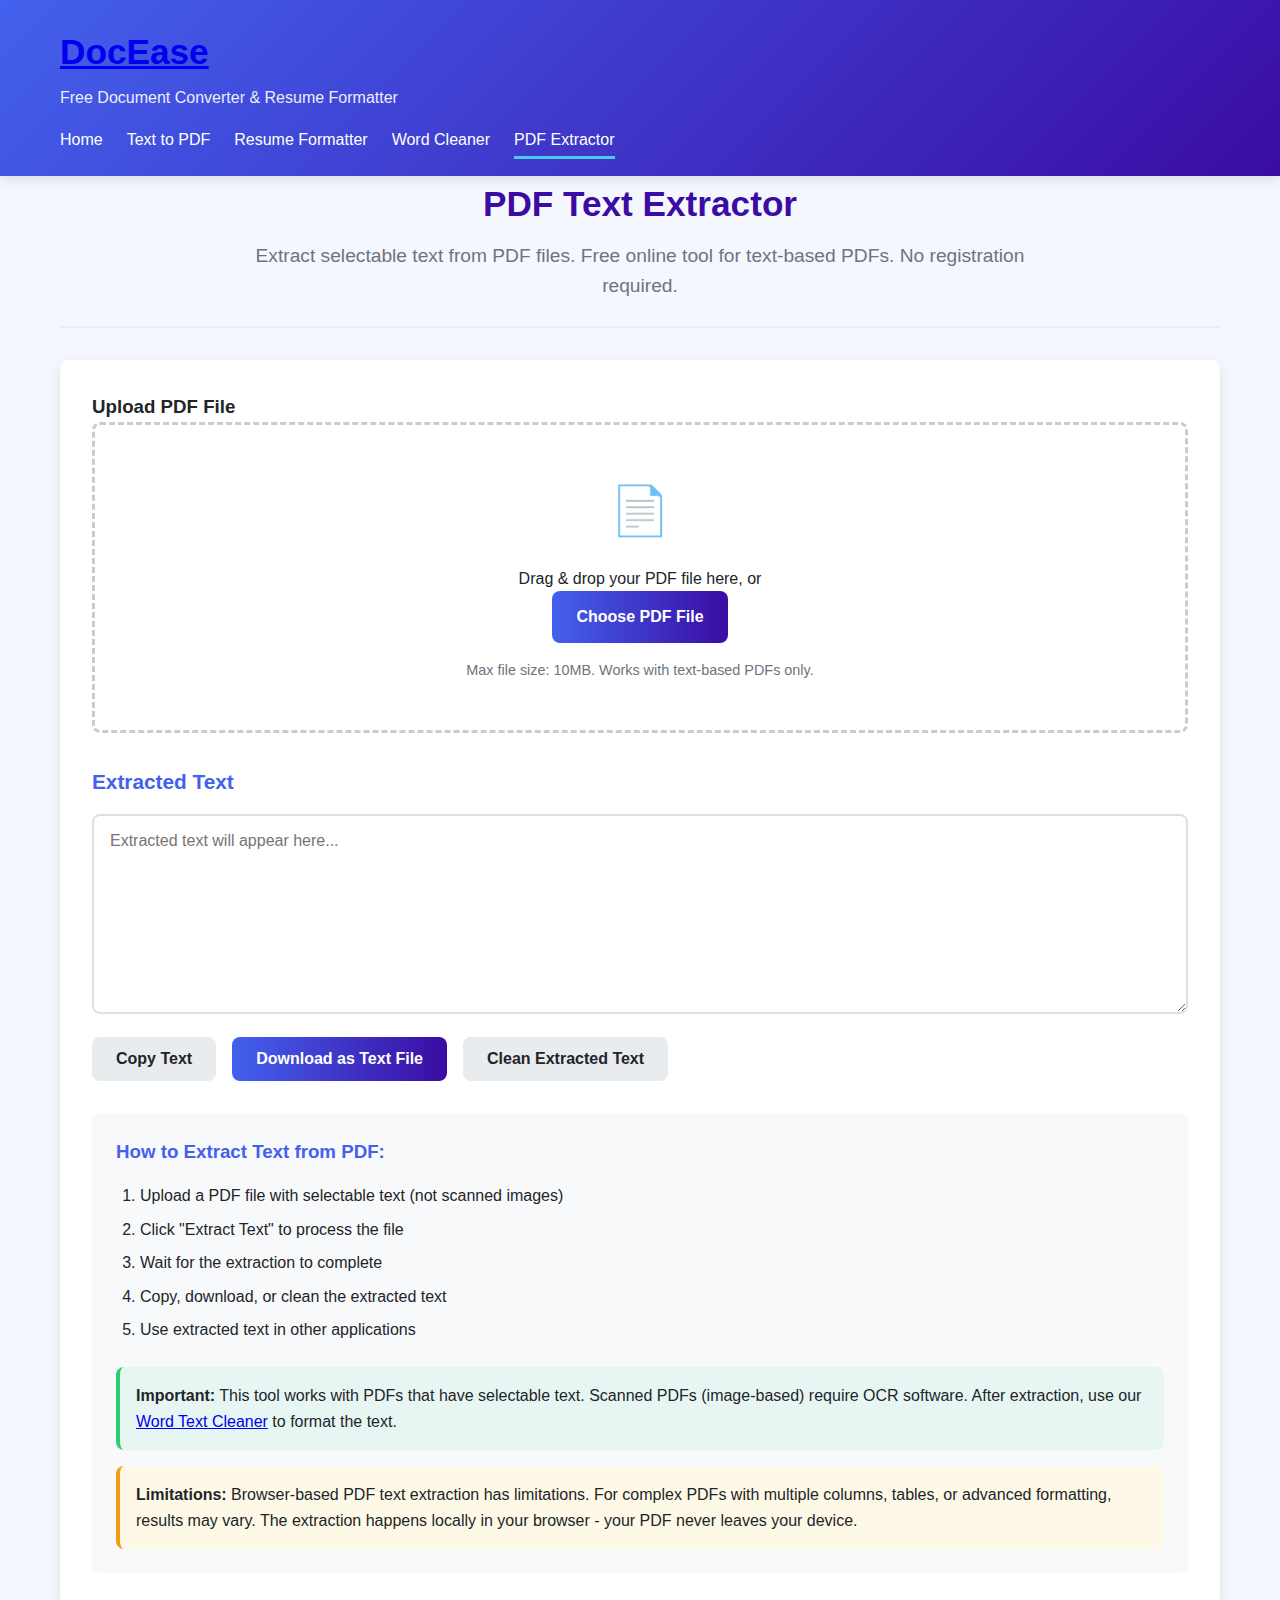
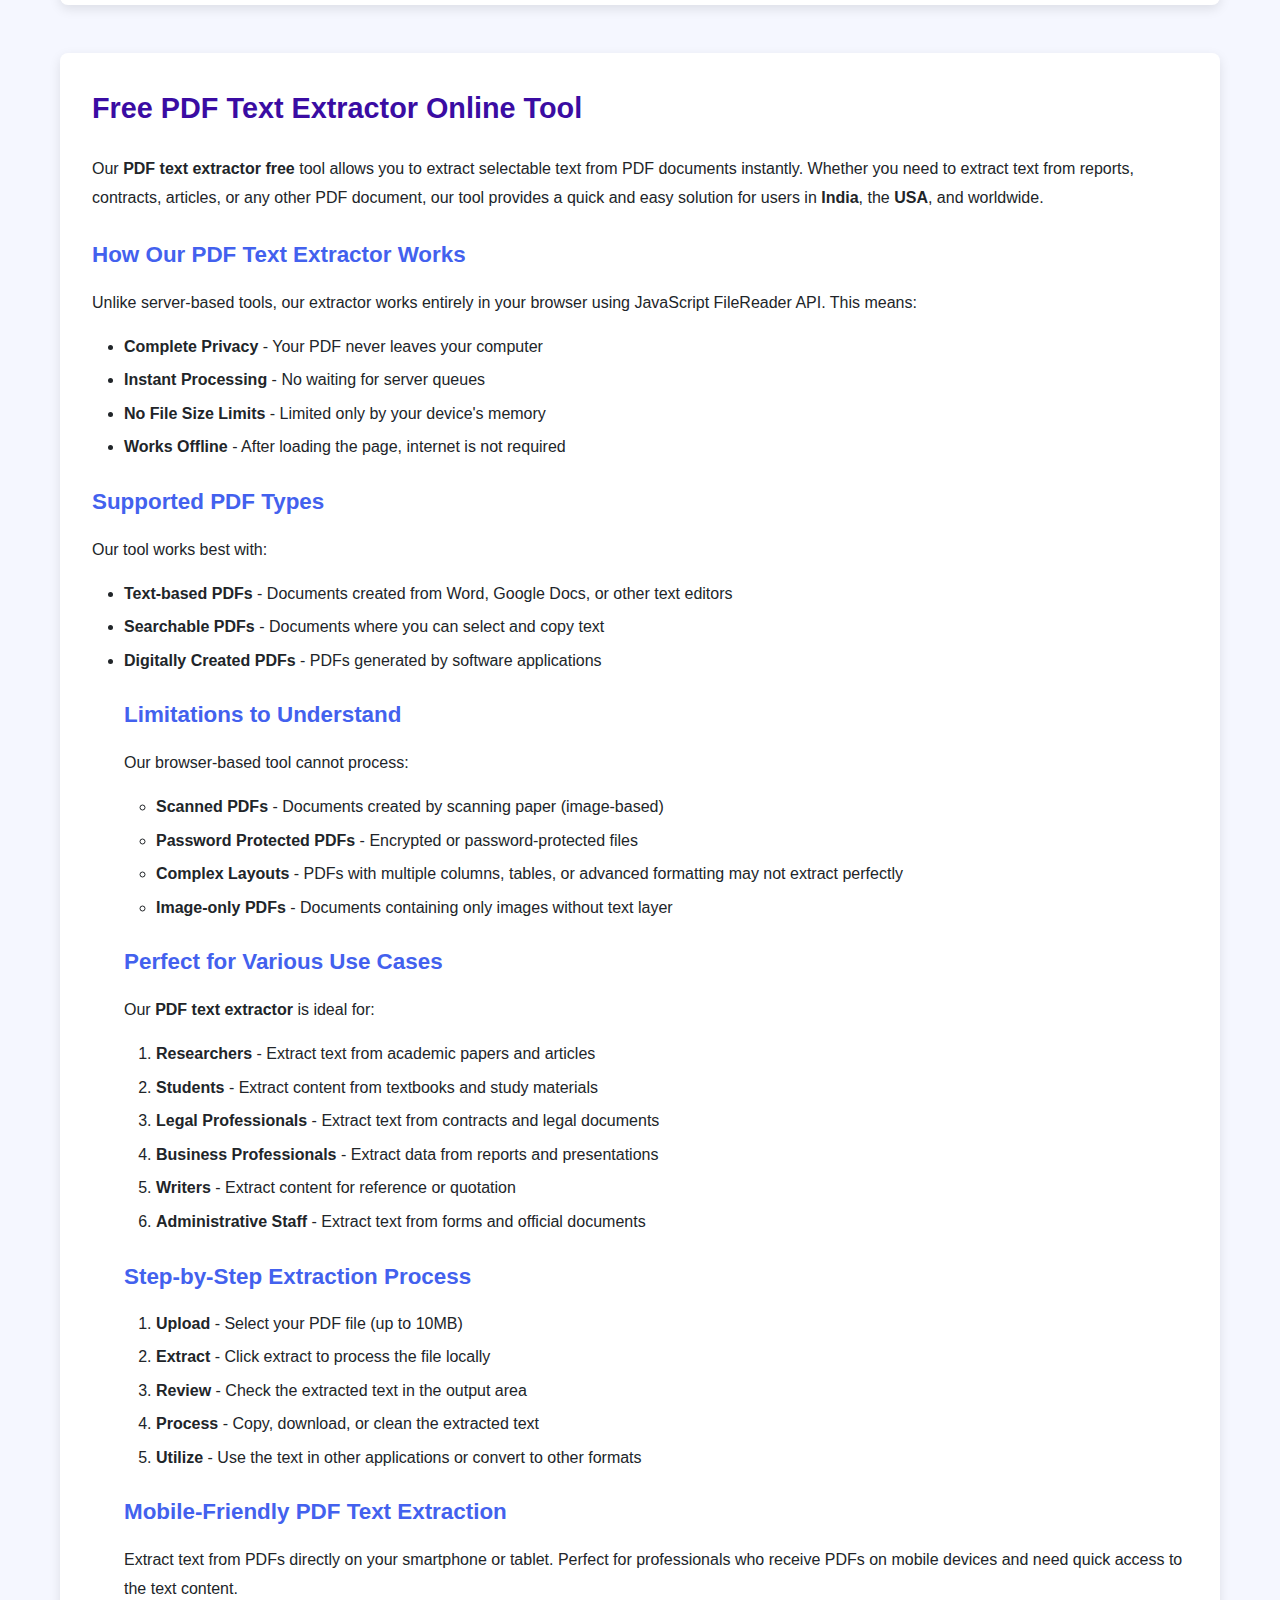
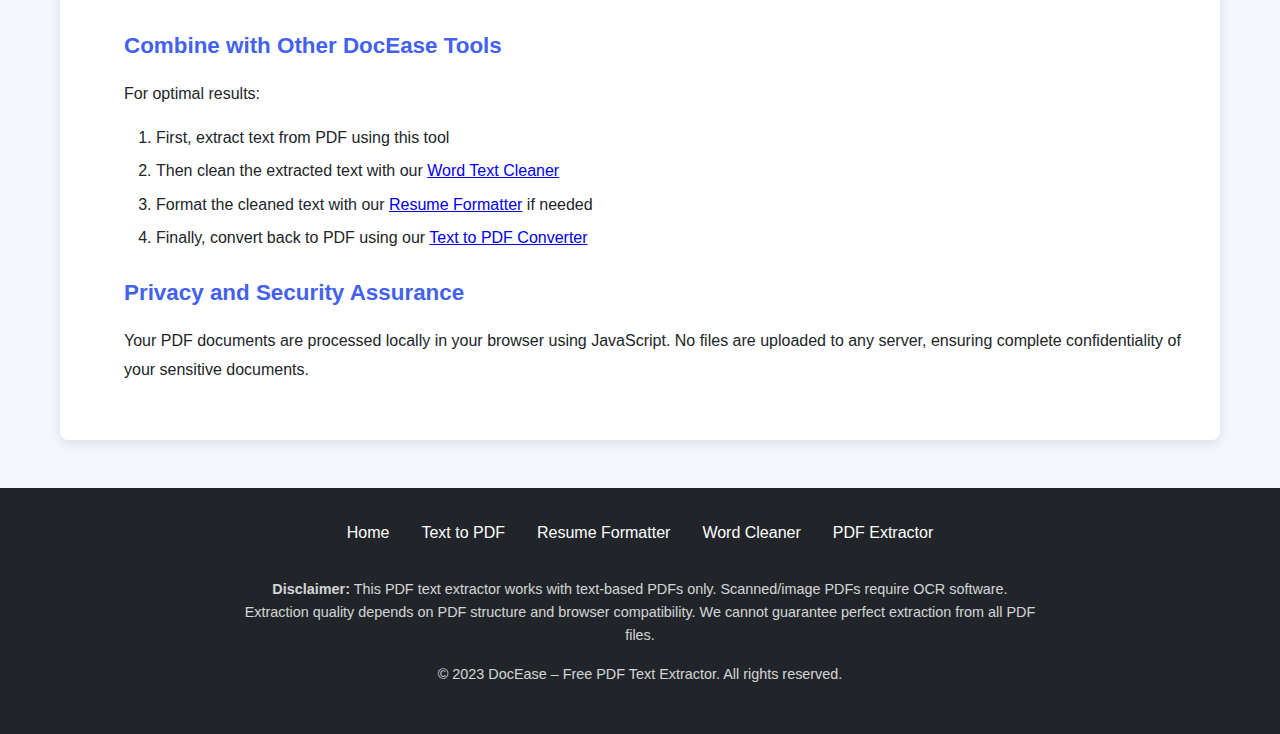
<file: pdf-text-extractor.html>
<!DOCTYPE html>
<html lang="en">
<head>
    <meta charset="UTF-8">
    <meta name="viewport" content="width=device-width, initial-scale=1.0">
    <title>PDF Text Extractor Free - Extract Text from PDF Online | DocEase</title>
    <meta name="description" content="Free PDF text extractor online. Extract selectable text from PDF files instantly. No registration required. Works with text-based PDFs.">
    <meta name="keywords" content="pdf text extractor free, extract text from pdf, pdf to text online, pdf text extraction, free pdf extractor">
    <meta name="author" content="DocEase">
    <link rel="canonical" href="https://yourdomain.com/pdf-text-extractor.html">
    <meta property="og:title" content="PDF Text Extractor Free - Extract Text from PDF Online">
    <meta property="og:description" content="Free online tool to extract text from PDF documents.">
    <meta property="og:type" content="website">
    <meta property="og:url" content="https://yourdomain.com/pdf-text-extractor.html">
    <meta property="og:image" content="https://yourdomain.com/og-image-pdf-extract.png">
    <link rel="stylesheet" href="style.css">
    <script type="application/ld+json">
    {
        "@context": "https://schema.org",
        "@type": "WebApplication",
        "name": "PDF Text Extractor",
        "description": "Free tool to extract selectable text from PDF files",
        "url": "https://yourdomain.com/pdf-text-extractor.html",
        "applicationCategory": "UtilityApplication",
        "operatingSystem": "Any",
        "offers": {
            "@type": "Offer",
            "price": "0",
            "priceCurrency": "USD"
        },
        "featureList": "Extract text from PDF, PDF to text conversion, Text selection extraction"
    }
    </script>
</head>
<body>
    <header class="main-header">
        <div class="container">
            <div class="logo">
                <a href="index.html"><h1>DocEase</h1></a>
                <p class="tagline">Free Document Converter & Resume Formatter</p>
            </div>
            <nav class="main-nav">
                <ul>
                    <li><a href="index.html">Home</a></li>
                    <li><a href="text-to-pdf.html">Text to PDF</a></li>
                    <li><a href="resume-formatter.html">Resume Formatter</a></li>
                    <li><a href="word-text-cleaner.html">Word Cleaner</a></li>
                    <li><a href="pdf-text-extractor.html" class="active">PDF Extractor</a></li>
                </ul>
            </nav>
        </div>
    </header>

    <main class="container">
        <section class="tool-header">
            <h2>PDF Text Extractor</h2>
            <p class="subtitle">Extract selectable text from PDF files. Free online tool for text-based PDFs. No registration required.</p>
        </section>

        <section class="tool-container">
            <div class="upload-section">
                <h3>Upload PDF File</h3>
                <div class="file-upload-area" id="dropArea">
                    <div class="upload-icon">📄</div>
                    <p>Drag & drop your PDF file here, or</p>
                    <input type="file" id="pdfUpload" accept=".pdf">
                    <label for="pdfUpload" class="btn-primary">Choose PDF File</label>
                    <p class="file-info">Max file size: 10MB. Works with text-based PDFs only.</p>
                </div>
                
                <div class="selected-file" id="selectedFile" style="display: none;">
                    <h4>Selected File:</h4>
                    <p id="fileName"></p>
                    <button id="extractBtn" class="btn-primary">Extract Text</button>
                    <button id="clearFileBtn" class="btn-secondary">Choose Different File</button>
                </div>
            </div>

            <div class="output-section">
                <h3>Extracted Text</h3>
                <textarea id="extractedText" placeholder="Extracted text will appear here..." readonly></textarea>
                <div class="tool-controls">
                    <button id="copyExtractedBtn" class="btn-secondary" disabled>Copy Text</button>
                    <button id="downloadExtractedBtn" class="btn-primary" disabled>Download as Text File</button>
                    <button id="cleanExtractedBtn" class="btn-secondary" disabled>Clean Extracted Text</button>
                </div>
            </div>

            <div class="instructions">
                <h3>How to Extract Text from PDF:</h3>
                <ol>
                    <li>Upload a PDF file with selectable text (not scanned images)</li>
                    <li>Click "Extract Text" to process the file</li>
                    <li>Wait for the extraction to complete</li>
                    <li>Copy, download, or clean the extracted text</li>
                    <li>Use extracted text in other applications</li>
                </ol>
                
                <div class="tip-box">
                    <strong>Important:</strong> This tool works with PDFs that have selectable text. Scanned PDFs (image-based) require OCR software. After extraction, use our <a href="word-text-cleaner.html">Word Text Cleaner</a> to format the text.
                </div>
                
                <div class="warning-box">
                    <strong>Limitations:</strong> Browser-based PDF text extraction has limitations. For complex PDFs with multiple columns, tables, or advanced formatting, results may vary. The extraction happens locally in your browser - your PDF never leaves your device.
                </div>
            </div>
        </section>

        <section class="seo-content">
            <h2>Free PDF Text Extractor Online Tool</h2>
            <p>Our <strong>PDF text extractor free</strong> tool allows you to extract selectable text from PDF documents instantly. Whether you need to extract text from reports, contracts, articles, or any other PDF document, our tool provides a quick and easy solution for users in <strong>India</strong>, the <strong>USA</strong>, and worldwide.</p>
            
            <h3>How Our PDF Text Extractor Works</h3>
            <p>Unlike server-based tools, our extractor works entirely in your browser using JavaScript FileReader API. This means:</p>
            <ul>
                <li><strong>Complete Privacy</strong> - Your PDF never leaves your computer</li>
                <li><strong>Instant Processing</strong> - No waiting for server queues</li>
                <li><strong>No File Size Limits</strong> - Limited only by your device's memory</li>
                <li><strong>Works Offline</strong> - After loading the page, internet is not required</li>
            </ul>
            
            <h3>Supported PDF Types</h3>
            <p>Our tool works best with:</p>
            <ul>
                <li><strong>Text-based PDFs</strong> - Documents created from Word, Google Docs, or other text editors</li>
                <li><strong>Searchable PDFs</strong> - Documents where you can select and copy text</li>
                <li><strong>Digitally Created PDFs</strong> - PDFs generated by software applications</li>
            </p>
            
            <h3>Limitations to Understand</h3>
            <p>Our browser-based tool cannot process:</p>
            <ul>
                <li><strong>Scanned PDFs</strong> - Documents created by scanning paper (image-based)</li>
                <li><strong>Password Protected PDFs</strong> - Encrypted or password-protected files</li>
                <li><strong>Complex Layouts</strong> - PDFs with multiple columns, tables, or advanced formatting may not extract perfectly</li>
                <li><strong>Image-only PDFs</strong> - Documents containing only images without text layer</li>
            </ul>
            
            <h3>Perfect for Various Use Cases</h3>
            <p>Our <strong>PDF text extractor</strong> is ideal for:</p>
            <ol>
                <li><strong>Researchers</strong> - Extract text from academic papers and articles</li>
                <li><strong>Students</strong> - Extract content from textbooks and study materials</li>
                <li><strong>Legal Professionals</strong> - Extract text from contracts and legal documents</li>
                <li><strong>Business Professionals</strong> - Extract data from reports and presentations</li>
                <li><strong>Writers</strong> - Extract content for reference or quotation</li>
                <li><strong>Administrative Staff</strong> - Extract text from forms and official documents</li>
            </ol>
            
            <h3>Step-by-Step Extraction Process</h3>
            <ol>
                <li><strong>Upload</strong> - Select your PDF file (up to 10MB)</li>
                <li><strong>Extract</strong> - Click extract to process the file locally</li>
                <li><strong>Review</strong> - Check the extracted text in the output area</li>
                <li><strong>Process</strong> - Copy, download, or clean the extracted text</li>
                <li><strong>Utilize</strong> - Use the text in other applications or convert to other formats</li>
            </ol>
            
            <h3>Mobile-Friendly PDF Text Extraction</h3>
            <p>Extract text from PDFs directly on your smartphone or tablet. Perfect for professionals who receive PDFs on mobile devices and need quick access to the text content.</p>
            
            <h3>Combine with Other DocEase Tools</h3>
            <p>For optimal results:</p>
            <ol>
                <li>First, extract text from PDF using this tool</li>
                <li>Then clean the extracted text with our <a href="word-text-cleaner.html">Word Text Cleaner</a></li>
                <li>Format the cleaned text with our <a href="resume-formatter.html">Resume Formatter</a> if needed</li>
                <li>Finally, convert back to PDF using our <a href="text-to-pdf.html">Text to PDF Converter</a></li>
            </ol>
            
            <h3>Privacy and Security Assurance</h3>
            <p>Your PDF documents are processed locally in your browser using JavaScript. No files are uploaded to any server, ensuring complete confidentiality of your sensitive documents.</p>
        </section>
    </main>

    <footer>
        <div class="container">
            <div class="footer-links">
                <a href="index.html">Home</a>
                <a href="text-to-pdf.html">Text to PDF</a>
                <a href="resume-formatter.html">Resume Formatter</a>
                <a href="word-text-cleaner.html">Word Cleaner</a>
                <a href="pdf-text-extractor.html">PDF Extractor</a>
            </div>
            <div class="footer-disclaimer">
                <p><strong>Disclaimer:</strong> This PDF text extractor works with text-based PDFs only. Scanned/image PDFs require OCR software. Extraction quality depends on PDF structure and browser compatibility. We cannot guarantee perfect extraction from all PDF files.</p>
                <p>© 2023 DocEase – Free PDF Text Extractor. All rights reserved.</p>
            </div>
        </div>
    </footer>

    <script src="script.js"></script>
</body>
</html>
</file>
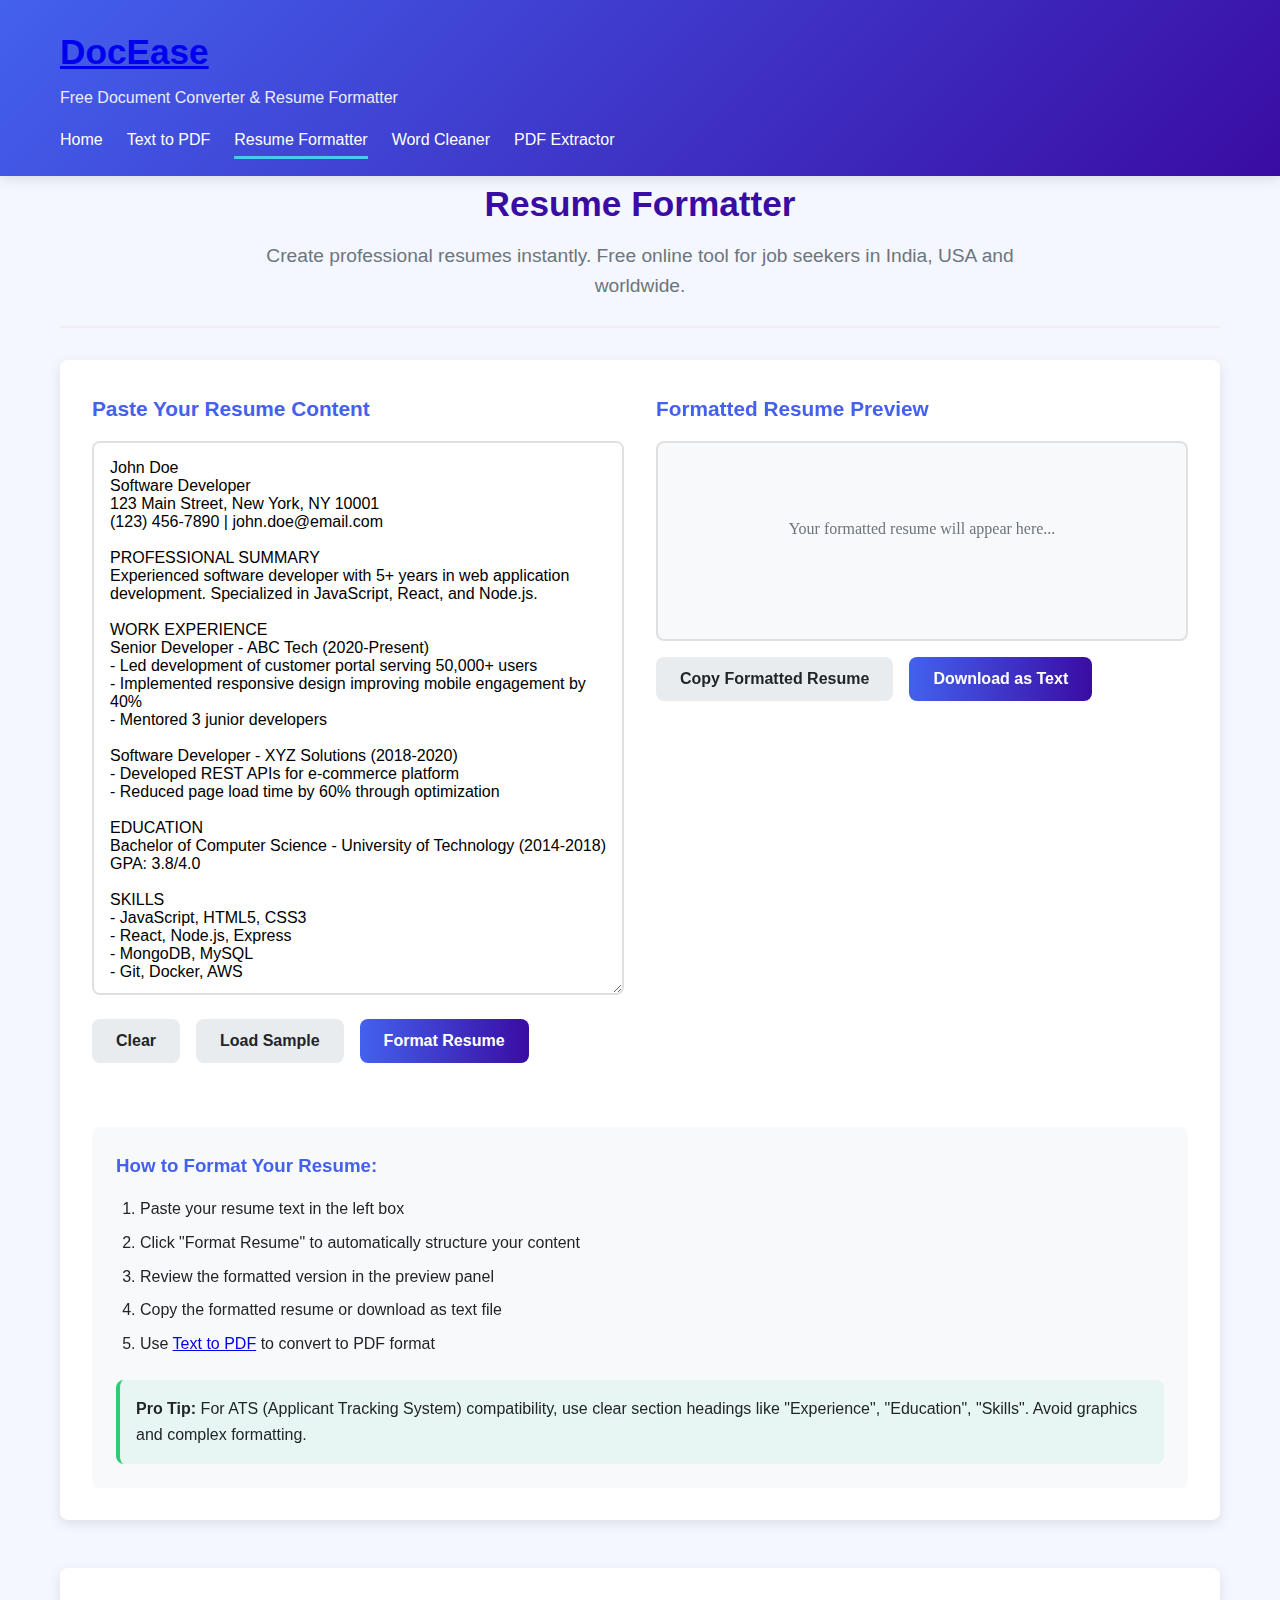
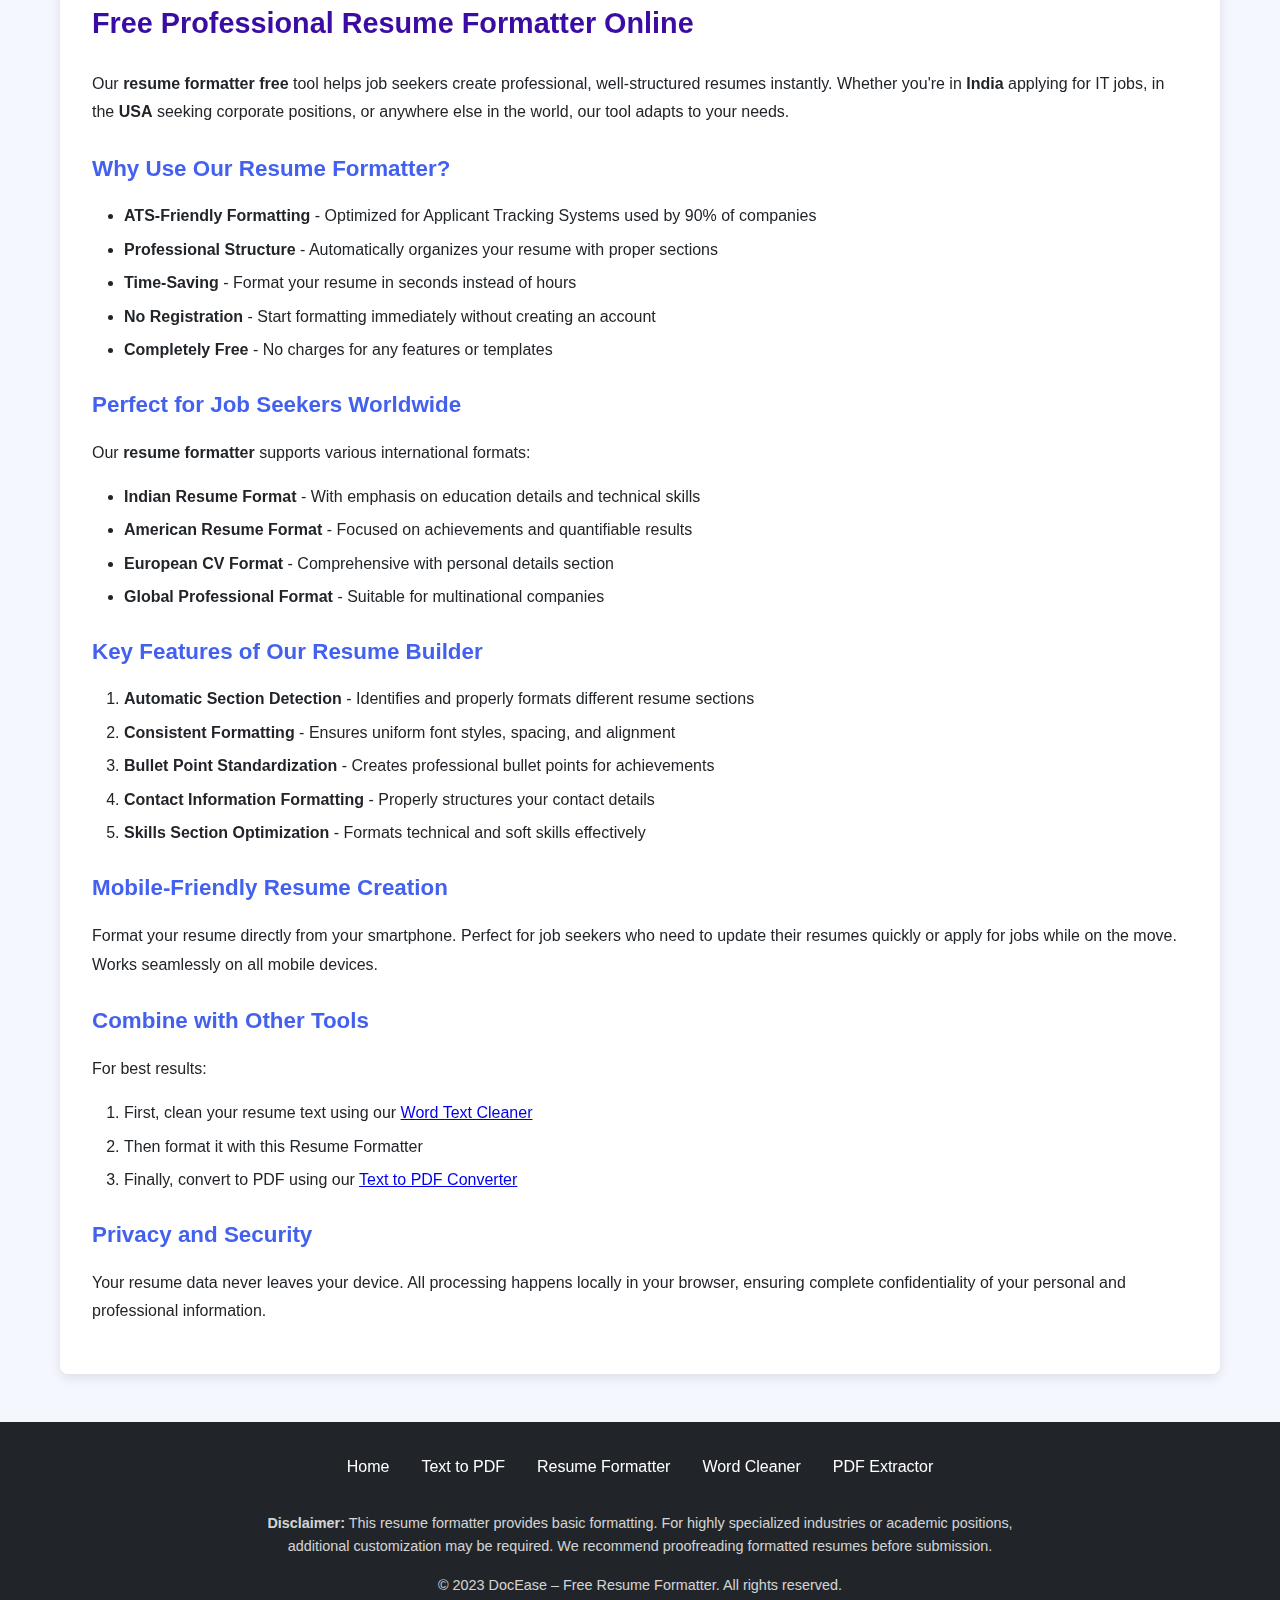
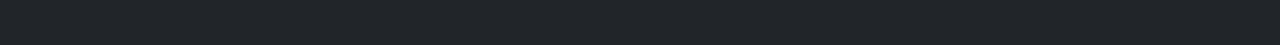
<file: resume-formatter.html>
<!DOCTYPE html>
<html lang="en">
<head>
    <meta charset="UTF-8">
    <meta name="viewport" content="width=device-width, initial-scale=1.0">
    <title>Resume Formatter Free - Professional Resume Builder Online | DocEase</title>
    <meta name="description" content="Free resume formatter online. Create professional resumes instantly. Perfect for job seekers in India, USA and worldwide. No registration required.">
    <meta name="keywords" content="resume formatter free, professional resume builder, resume maker online, cv formatter, free resume template">
    <meta name="author" content="DocEase">
    <link rel="canonical" href="https://yourdomain.com/resume-formatter.html">
    <meta property="og:title" content="Resume Formatter Free - Professional Resume Builder Online">
    <meta property="og:description" content="Free online resume formatter for job seekers worldwide.">
    <meta property="og:type" content="website">
    <meta property="og:url" content="https://yourdomain.com/resume-formatter.html">
    <meta property="og:image" content="https://yourdomain.com/og-image-resume.png">
    <link rel="stylesheet" href="style.css">
    <script type="application/ld+json">
    {
        "@context": "https://schema.org",
        "@type": "WebApplication",
        "name": "Resume Formatter",
        "description": "Free professional resume formatting tool",
        "url": "https://yourdomain.com/resume-formatter.html",
        "applicationCategory": "BusinessApplication",
        "operatingSystem": "Any",
        "offers": {
            "@type": "Offer",
            "price": "0",
            "priceCurrency": "USD"
        },
        "featureList": "Professional resume formatting, ATS-friendly templates, Instant formatting"
    }
    </script>
</head>
<body>
    <header class="main-header">
        <div class="container">
            <div class="logo">
                <a href="index.html"><h1>DocEase</h1></a>
                <p class="tagline">Free Document Converter & Resume Formatter</p>
            </div>
            <nav class="main-nav">
                <ul>
                    <li><a href="index.html">Home</a></li>
                    <li><a href="text-to-pdf.html">Text to PDF</a></li>
                    <li><a href="resume-formatter.html" class="active">Resume Formatter</a></li>
                    <li><a href="word-text-cleaner.html">Word Cleaner</a></li>
                    <li><a href="pdf-text-extractor.html">PDF Extractor</a></li>
                </ul>
            </nav>
        </div>
    </header>

    <main class="container">
        <section class="tool-header">
            <h2>Resume Formatter</h2>
            <p class="subtitle">Create professional resumes instantly. Free online tool for job seekers in India, USA and worldwide.</p>
        </section>

        <section class="tool-container">
            <div class="two-column">
                <div class="input-section">
                    <h3>Paste Your Resume Content</h3>
                    <textarea id="resumeInput" placeholder="Paste your resume text here...">John Doe
Software Developer
123 Main Street, New York, NY 10001
(123) 456-7890 | john.doe@email.com

PROFESSIONAL SUMMARY
Experienced software developer with 5+ years in web application development. Specialized in JavaScript, React, and Node.js.

WORK EXPERIENCE
Senior Developer - ABC Tech (2020-Present)
- Led development of customer portal serving 50,000+ users
- Implemented responsive design improving mobile engagement by 40%
- Mentored 3 junior developers

Software Developer - XYZ Solutions (2018-2020)
- Developed REST APIs for e-commerce platform
- Reduced page load time by 60% through optimization

EDUCATION
Bachelor of Computer Science - University of Technology (2014-2018)
GPA: 3.8/4.0

SKILLS
- JavaScript, HTML5, CSS3
- React, Node.js, Express
- MongoDB, MySQL
- Git, Docker, AWS</textarea>
                    <div class="tool-controls">
                        <button id="resumeClearBtn" class="btn-secondary">Clear</button>
                        <button id="resumeSampleBtn" class="btn-secondary">Load Sample</button>
                        <button id="formatResumeBtn" class="btn-primary">Format Resume</button>
                    </div>
                </div>
                
                <div class="output-section">
                    <h3>Formatted Resume Preview</h3>
                    <div class="resume-preview" id="resumePreview">
                        <p class="preview-placeholder">Your formatted resume will appear here...</p>
                    </div>
                    <div class="tool-controls">
                        <button id="copyResumeBtn" class="btn-secondary">Copy Formatted Resume</button>
                        <button id="downloadResumeBtn" class="btn-primary">Download as Text</button>
                    </div>
                </div>
            </div>

            <div class="instructions">
                <h3>How to Format Your Resume:</h3>
                <ol>
                    <li>Paste your resume text in the left box</li>
                    <li>Click "Format Resume" to automatically structure your content</li>
                    <li>Review the formatted version in the preview panel</li>
                    <li>Copy the formatted resume or download as text file</li>
                    <li>Use <a href="text-to-pdf.html">Text to PDF</a> to convert to PDF format</li>
                </ol>
                
                <div class="tip-box">
                    <strong>Pro Tip:</strong> For ATS (Applicant Tracking System) compatibility, use clear section headings like "Experience", "Education", "Skills". Avoid graphics and complex formatting.
                </div>
            </div>
        </section>

        <section class="seo-content">
            <h2>Free Professional Resume Formatter Online</h2>
            <p>Our <strong>resume formatter free</strong> tool helps job seekers create professional, well-structured resumes instantly. Whether you're in <strong>India</strong> applying for IT jobs, in the <strong>USA</strong> seeking corporate positions, or anywhere else in the world, our tool adapts to your needs.</p>
            
            <h3>Why Use Our Resume Formatter?</h3>
            <ul>
                <li><strong>ATS-Friendly Formatting</strong> - Optimized for Applicant Tracking Systems used by 90% of companies</li>
                <li><strong>Professional Structure</strong> - Automatically organizes your resume with proper sections</li>
                <li><strong>Time-Saving</strong> - Format your resume in seconds instead of hours</li>
                <li><strong>No Registration</strong> - Start formatting immediately without creating an account</li>
                <li><strong>Completely Free</strong> - No charges for any features or templates</li>
            </ul>
            
            <h3>Perfect for Job Seekers Worldwide</h3>
            <p>Our <strong>resume formatter</strong> supports various international formats:</p>
            <ul>
                <li><strong>Indian Resume Format</strong> - With emphasis on education details and technical skills</li>
                <li><strong>American Resume Format</strong> - Focused on achievements and quantifiable results</li>
                <li><strong>European CV Format</strong> - Comprehensive with personal details section</li>
                <li><strong>Global Professional Format</strong> - Suitable for multinational companies</li>
            </ul>
            
            <h3>Key Features of Our Resume Builder</h3>
            <ol>
                <li><strong>Automatic Section Detection</strong> - Identifies and properly formats different resume sections</li>
                <li><strong>Consistent Formatting</strong> - Ensures uniform font styles, spacing, and alignment</li>
                <li><strong>Bullet Point Standardization</strong> - Creates professional bullet points for achievements</li>
                <li><strong>Contact Information Formatting</strong> - Properly structures your contact details</li>
                <li><strong>Skills Section Optimization</strong> - Formats technical and soft skills effectively</li>
            </ol>
            
            <h3>Mobile-Friendly Resume Creation</h3>
            <p>Format your resume directly from your smartphone. Perfect for job seekers who need to update their resumes quickly or apply for jobs while on the move. Works seamlessly on all mobile devices.</p>
            
            <h3>Combine with Other Tools</h3>
            <p>For best results:</p>
            <ol>
                <li>First, clean your resume text using our <a href="word-text-cleaner.html">Word Text Cleaner</a></li>
                <li>Then format it with this Resume Formatter</li>
                <li>Finally, convert to PDF using our <a href="text-to-pdf.html">Text to PDF Converter</a></li>
            </ol>
            
            <h3>Privacy and Security</h3>
            <p>Your resume data never leaves your device. All processing happens locally in your browser, ensuring complete confidentiality of your personal and professional information.</p>
        </section>
    </main>

    <footer>
        <div class="container">
            <div class="footer-links">
                <a href="index.html">Home</a>
                <a href="text-to-pdf.html">Text to PDF</a>
                <a href="resume-formatter.html">Resume Formatter</a>
                <a href="word-text-cleaner.html">Word Cleaner</a>
                <a href="pdf-text-extractor.html">PDF Extractor</a>
            </div>
            <div class="footer-disclaimer">
                <p><strong>Disclaimer:</strong> This resume formatter provides basic formatting. For highly specialized industries or academic positions, additional customization may be required. We recommend proofreading formatted resumes before submission.</p>
                <p>© 2023 DocEase – Free Resume Formatter. All rights reserved.</p>
            </div>
        </div>
    </footer>

    <script src="script.js"></script>
</body>
</html>
</file>
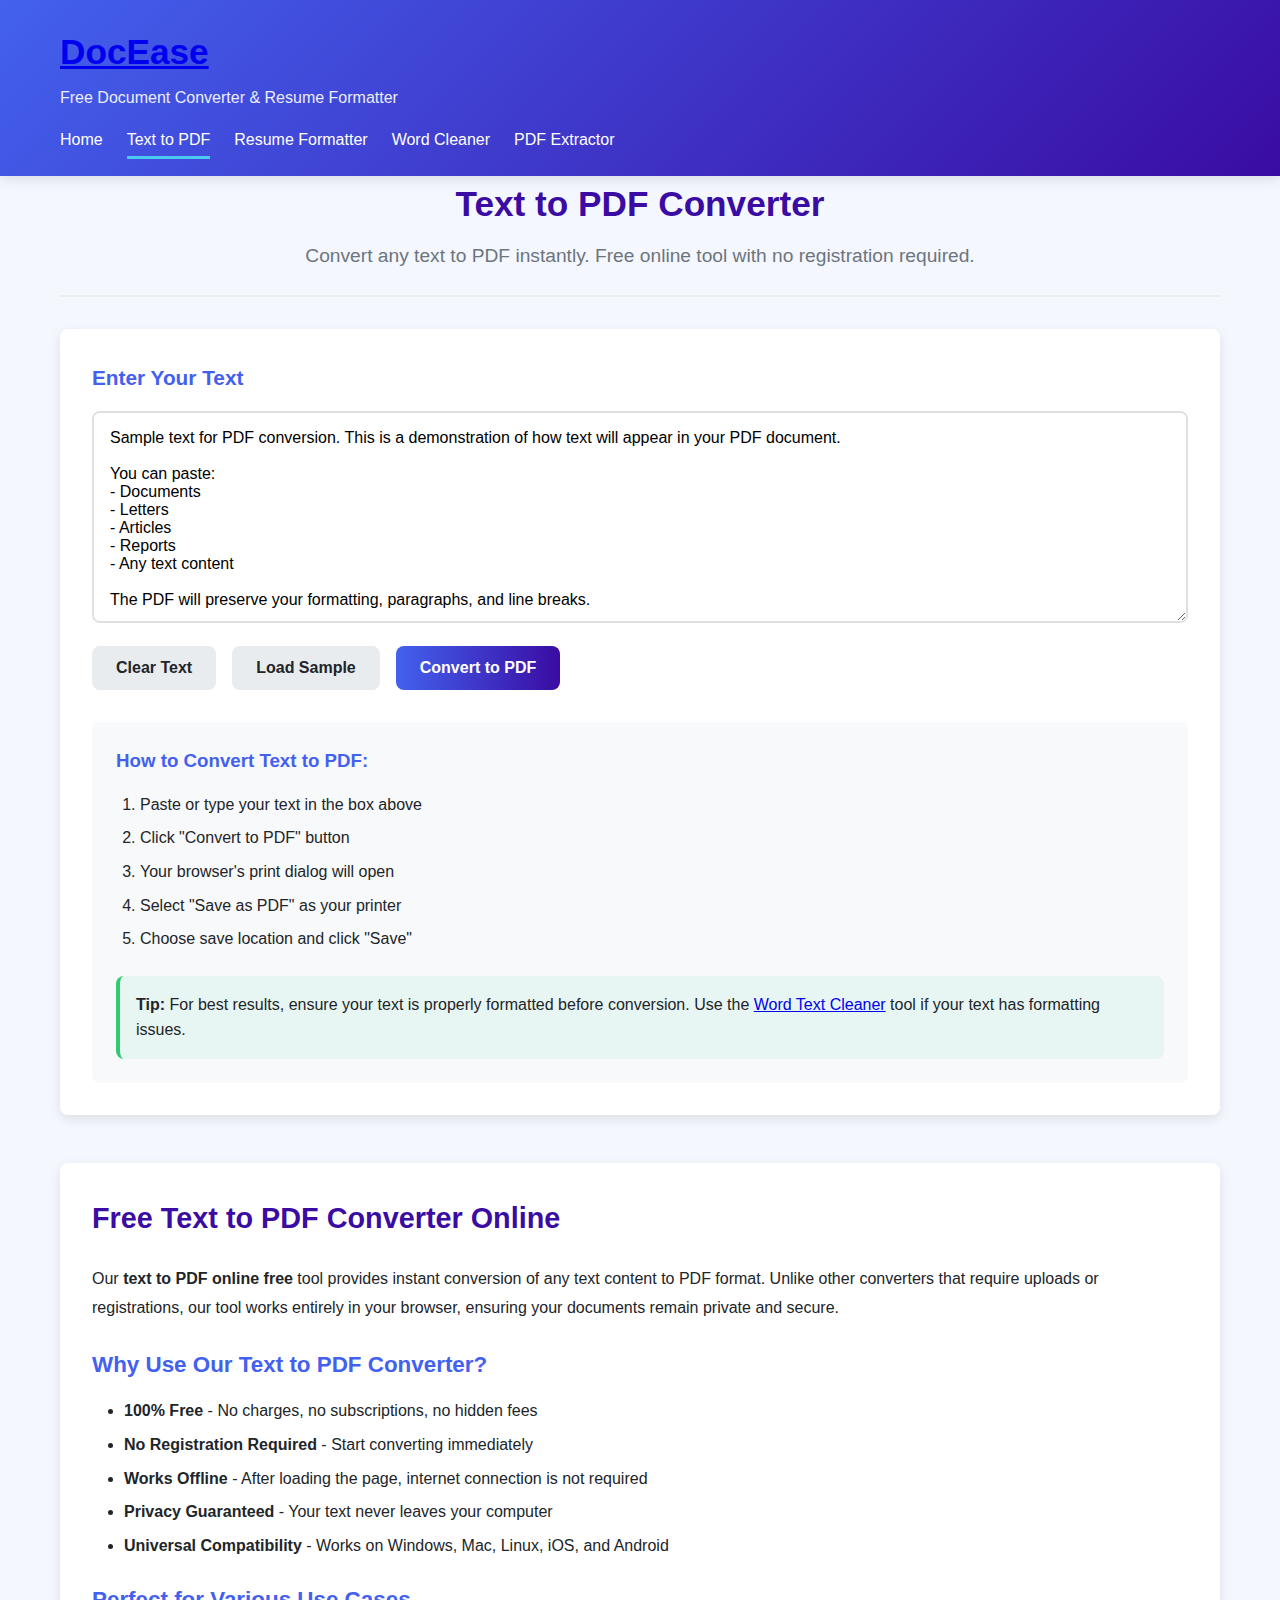
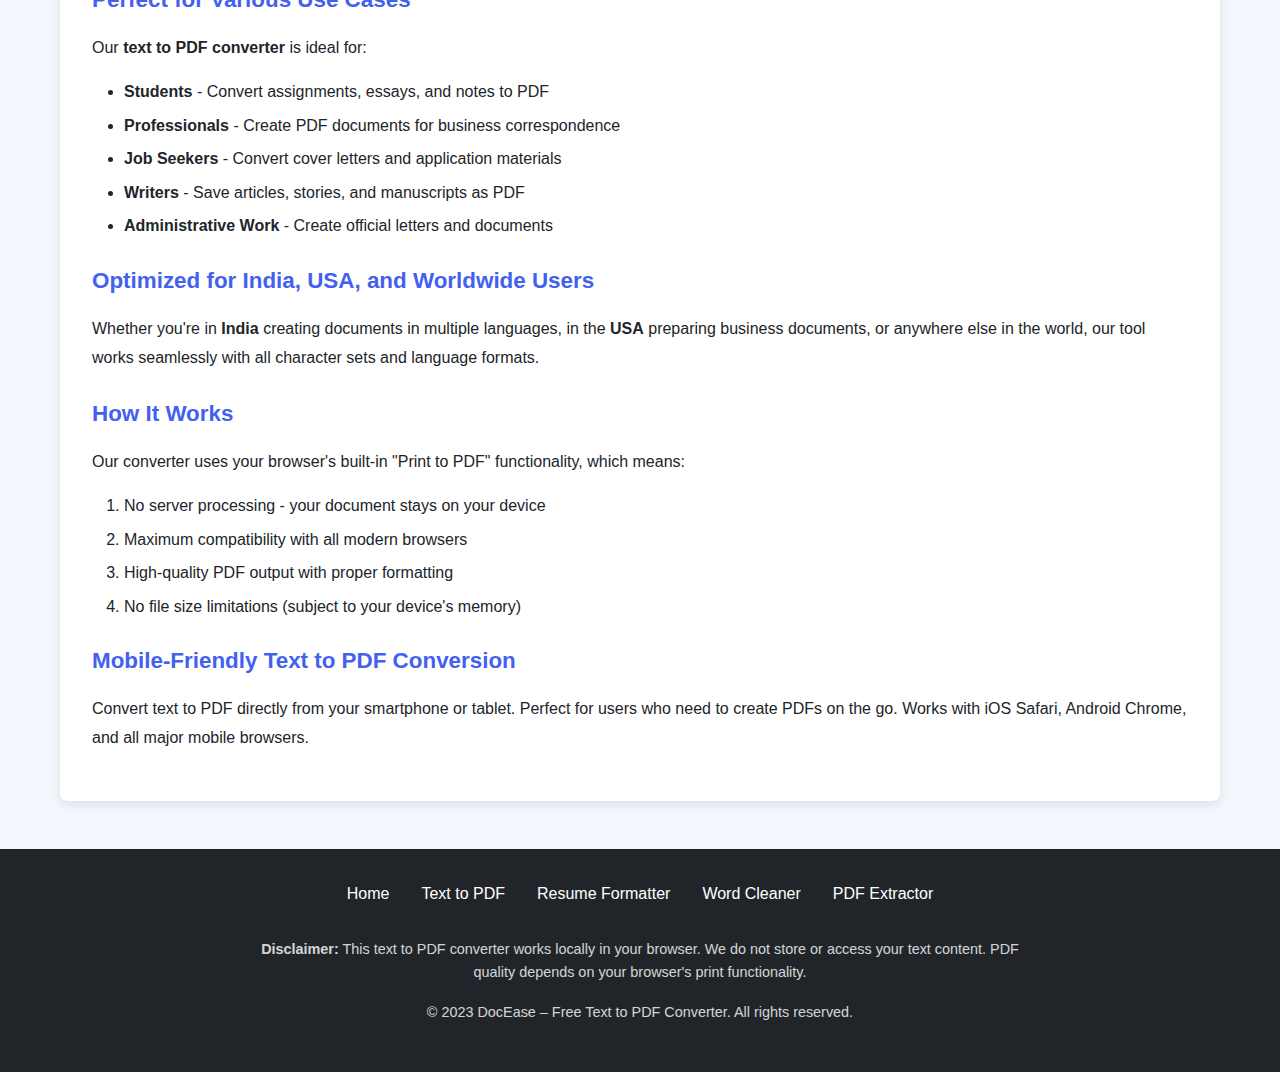
<file: text-to-pdf.html>
<!DOCTYPE html>
<html lang="en">
<head>
    <meta charset="UTF-8">
    <meta name="viewport" content="width=device-width, initial-scale=1.0">
    <title>Text to PDF Online Free - Convert Text to PDF Instantly | DocEase</title>
    <meta name="description" content="Free text to PDF converter online. Convert any text to PDF instantly with no registration. Works in India, USA and worldwide.">
    <meta name="keywords" content="text to pdf online free, convert text to pdf, text to pdf converter, free pdf converter, document converter">
    <meta name="author" content="DocEase">
    <link rel="canonical" href="https://yourdomain.com/text-to-pdf.html">
    <meta property="og:title" content="Text to PDF Online Free - Convert Text to PDF Instantly">
    <meta property="og:description" content="Free online text to PDF converter. No registration required.">
    <meta property="og:type" content="website">
    <meta property="og:url" content="https://yourdomain.com/text-to-pdf.html">
    <meta property="og:image" content="https://yourdomain.com/og-image-text-pdf.png">
    <link rel="stylesheet" href="style.css">
    <script type="application/ld+json">
    {
        "@context": "https://schema.org",
        "@type": "WebApplication",
        "name": "Text to PDF Converter",
        "description": "Free online text to PDF converter tool",
        "url": "https://yourdomain.com/text-to-pdf.html",
        "applicationCategory": "UtilityApplication",
        "operatingSystem": "Any",
        "offers": {
            "@type": "Offer",
            "price": "0",
            "priceCurrency": "USD"
        },
        "featureList": "Convert text to PDF, Browser-based PDF generation, No file size limits"
    }
    </script>
</head>
<body>
    <header class="main-header">
        <div class="container">
            <div class="logo">
                <a href="index.html"><h1>DocEase</h1></a>
                <p class="tagline">Free Document Converter & Resume Formatter</p>
            </div>
            <nav class="main-nav">
                <ul>
                    <li><a href="index.html">Home</a></li>
                    <li><a href="text-to-pdf.html" class="active">Text to PDF</a></li>
                    <li><a href="resume-formatter.html">Resume Formatter</a></li>
                    <li><a href="word-text-cleaner.html">Word Cleaner</a></li>
                    <li><a href="pdf-text-extractor.html">PDF Extractor</a></li>
                </ul>
            </nav>
        </div>
    </header>

    <main class="container">
        <section class="tool-header">
            <h2>Text to PDF Converter</h2>
            <p class="subtitle">Convert any text to PDF instantly. Free online tool with no registration required.</p>
        </section>

        <section class="tool-container">
            <div class="input-section">
                <h3>Enter Your Text</h3>
                <textarea id="textInput" placeholder="Paste or type your text here to convert to PDF...">Sample text for PDF conversion. This is a demonstration of how text will appear in your PDF document.

You can paste:
- Documents
- Letters
- Articles
- Reports
- Any text content

The PDF will preserve your formatting, paragraphs, and line breaks.</textarea>
                <div class="tool-controls">
                    <button id="clearBtn" class="btn-secondary">Clear Text</button>
                    <button id="sampleBtn" class="btn-secondary">Load Sample</button>
                    <button id="convertBtn" class="btn-primary">Convert to PDF</button>
                </div>
            </div>

            <div class="instructions">
                <h3>How to Convert Text to PDF:</h3>
                <ol>
                    <li>Paste or type your text in the box above</li>
                    <li>Click "Convert to PDF" button</li>
                    <li>Your browser's print dialog will open</li>
                    <li>Select "Save as PDF" as your printer</li>
                    <li>Choose save location and click "Save"</li>
                </ol>
                
                <div class="tip-box">
                    <strong>Tip:</strong> For best results, ensure your text is properly formatted before conversion. Use the <a href="word-text-cleaner.html">Word Text Cleaner</a> tool if your text has formatting issues.
                </div>
            </div>
        </section>

        <section class="seo-content">
            <h2>Free Text to PDF Converter Online</h2>
            <p>Our <strong>text to PDF online free</strong> tool provides instant conversion of any text content to PDF format. Unlike other converters that require uploads or registrations, our tool works entirely in your browser, ensuring your documents remain private and secure.</p>
            
            <h3>Why Use Our Text to PDF Converter?</h3>
            <ul>
                <li><strong>100% Free</strong> - No charges, no subscriptions, no hidden fees</li>
                <li><strong>No Registration Required</strong> - Start converting immediately</li>
                <li><strong>Works Offline</strong> - After loading the page, internet connection is not required</li>
                <li><strong>Privacy Guaranteed</strong> - Your text never leaves your computer</li>
                <li><strong>Universal Compatibility</strong> - Works on Windows, Mac, Linux, iOS, and Android</li>
            </ul>
            
            <h3>Perfect for Various Use Cases</h3>
            <p>Our <strong>text to PDF converter</strong> is ideal for:</p>
            <ul>
                <li><strong>Students</strong> - Convert assignments, essays, and notes to PDF</li>
                <li><strong>Professionals</strong> - Create PDF documents for business correspondence</li>
                <li><strong>Job Seekers</strong> - Convert cover letters and application materials</li>
                <li><strong>Writers</strong> - Save articles, stories, and manuscripts as PDF</li>
                <li><strong>Administrative Work</strong> - Create official letters and documents</li>
            </ul>
            
            <h3>Optimized for India, USA, and Worldwide Users</h3>
            <p>Whether you're in <strong>India</strong> creating documents in multiple languages, in the <strong>USA</strong> preparing business documents, or anywhere else in the world, our tool works seamlessly with all character sets and language formats.</p>
            
            <h3>How It Works</h3>
            <p>Our converter uses your browser's built-in "Print to PDF" functionality, which means:</p>
            <ol>
                <li>No server processing - your document stays on your device</li>
                <li>Maximum compatibility with all modern browsers</li>
                <li>High-quality PDF output with proper formatting</li>
                <li>No file size limitations (subject to your device's memory)</li>
            </ol>
            
            <h3>Mobile-Friendly Text to PDF Conversion</h3>
            <p>Convert text to PDF directly from your smartphone or tablet. Perfect for users who need to create PDFs on the go. Works with iOS Safari, Android Chrome, and all major mobile browsers.</p>
        </section>
    </main>

    <footer>
        <div class="container">
            <div class="footer-links">
                <a href="index.html">Home</a>
                <a href="text-to-pdf.html">Text to PDF</a>
                <a href="resume-formatter.html">Resume Formatter</a>
                <a href="word-text-cleaner.html">Word Cleaner</a>
                <a href="pdf-text-extractor.html">PDF Extractor</a>
            </div>
            <div class="footer-disclaimer">
                <p><strong>Disclaimer:</strong> This text to PDF converter works locally in your browser. We do not store or access your text content. PDF quality depends on your browser's print functionality.</p>
                <p>© 2023 DocEase – Free Text to PDF Converter. All rights reserved.</p>
            </div>
        </div>
    </footer>

    <script src="script.js"></script>
</body>
</html>
</file>
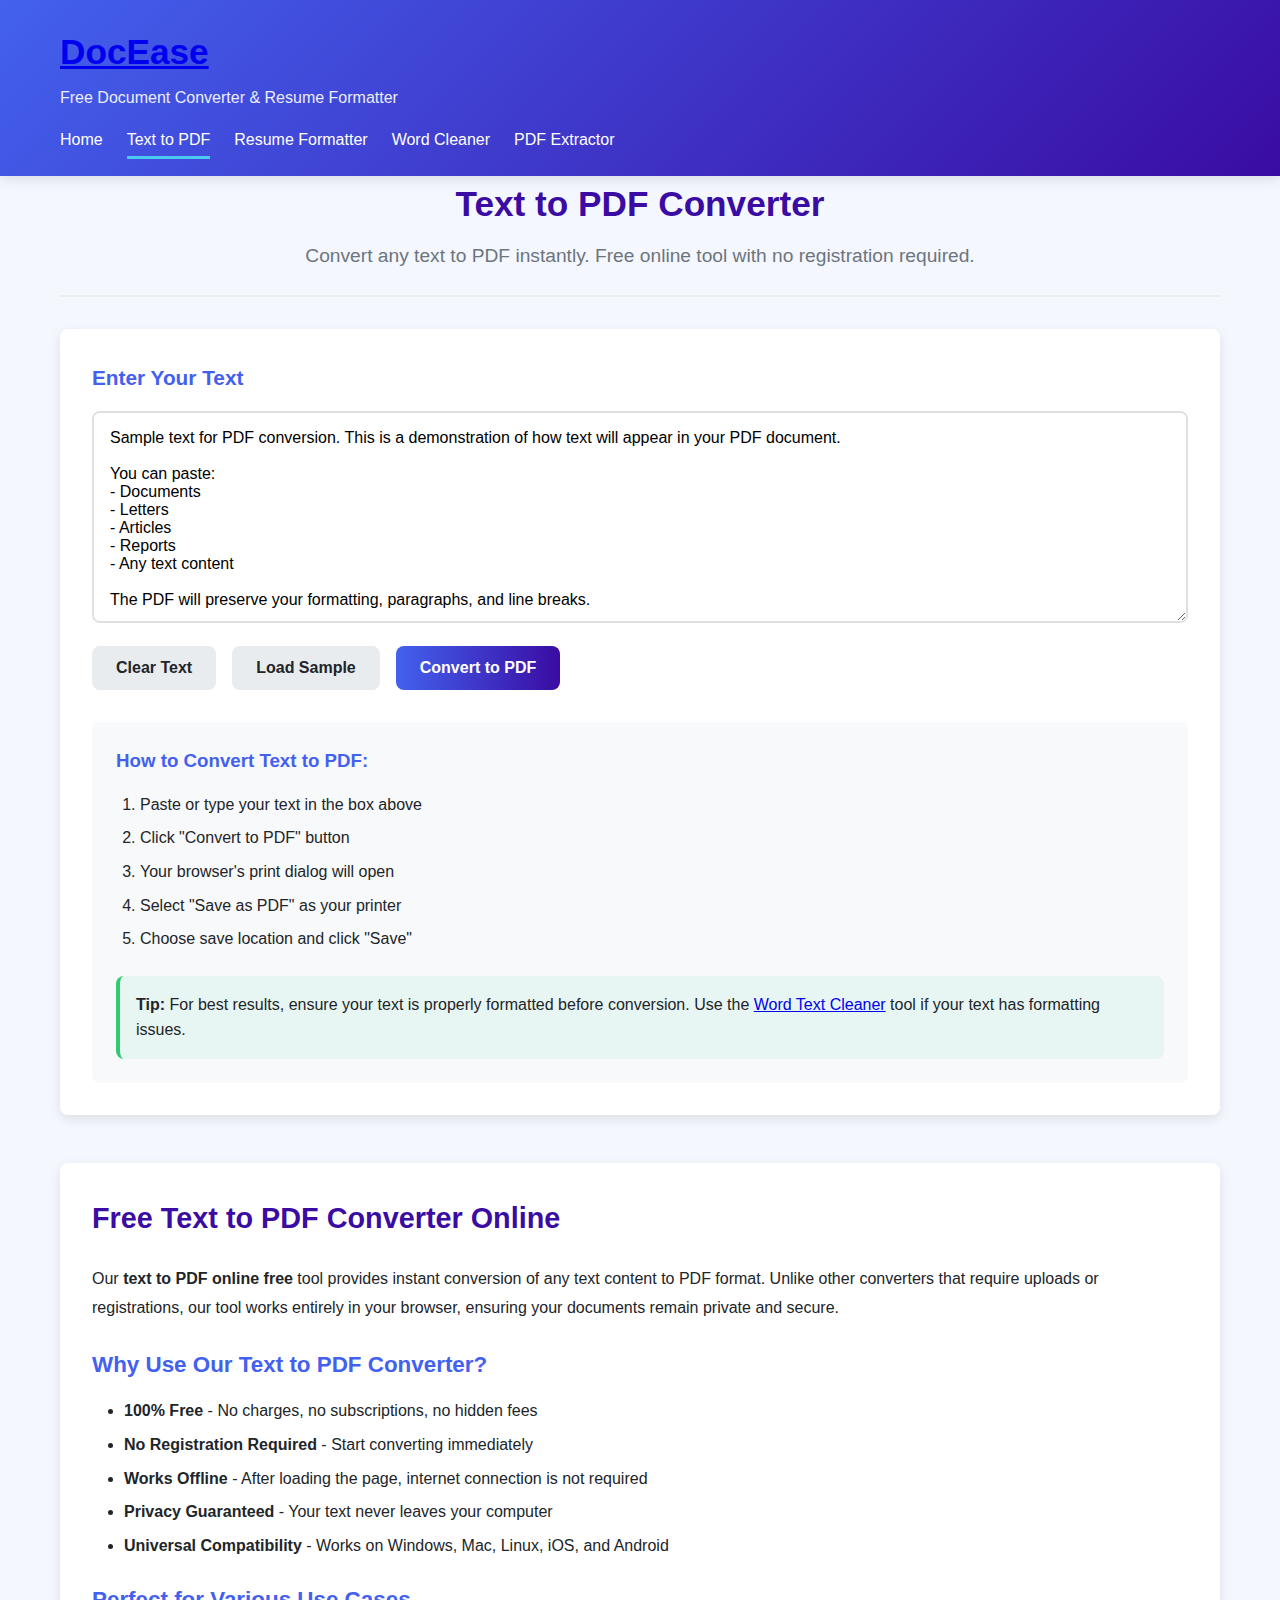
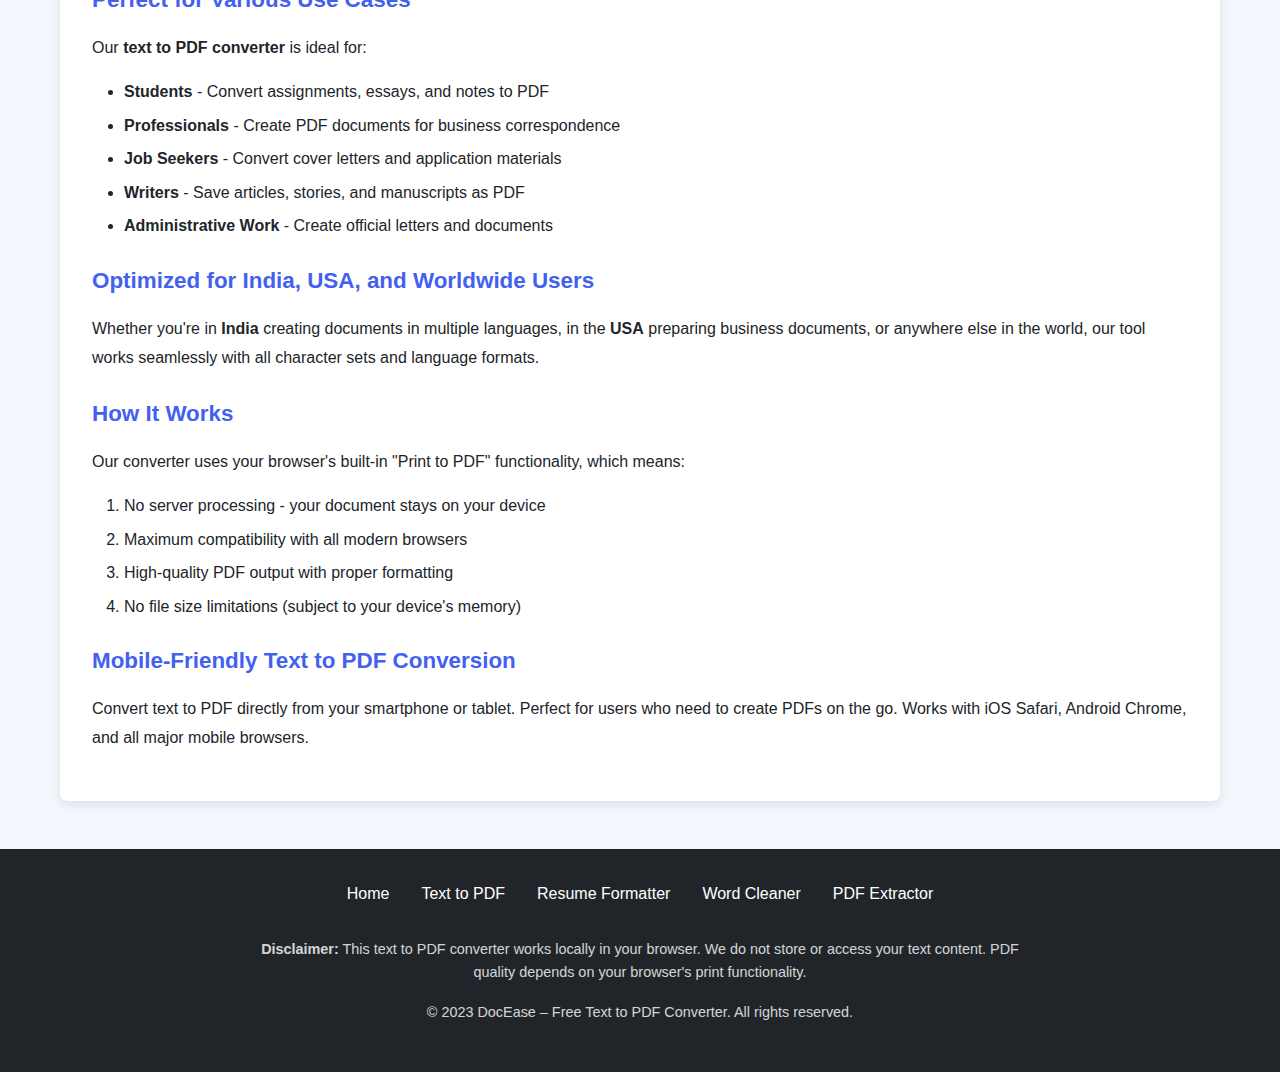
<file: text-to-pdf.html.html>
<!DOCTYPE html>
<html lang="en">
<head>
    <meta charset="UTF-8">
    <meta name="viewport" content="width=device-width, initial-scale=1.0">
    <title>Text to PDF Online Free - Convert Text to PDF Instantly | DocEase</title>
    <meta name="description" content="Free text to PDF converter online. Convert any text to PDF instantly with no registration. Works in India, USA and worldwide.">
    <meta name="keywords" content="text to pdf online free, convert text to pdf, text to pdf converter, free pdf converter, document converter">
    <meta name="author" content="DocEase">
    <link rel="canonical" href="https://yourdomain.com/text-to-pdf.html">
    <meta property="og:title" content="Text to PDF Online Free - Convert Text to PDF Instantly">
    <meta property="og:description" content="Free online text to PDF converter. No registration required.">
    <meta property="og:type" content="website">
    <meta property="og:url" content="https://yourdomain.com/text-to-pdf.html">
    <meta property="og:image" content="https://yourdomain.com/og-image-text-pdf.png">
    <link rel="stylesheet" href="style.css">
    <script type="application/ld+json">
    {
        "@context": "https://schema.org",
        "@type": "WebApplication",
        "name": "Text to PDF Converter",
        "description": "Free online text to PDF converter tool",
        "url": "https://yourdomain.com/text-to-pdf.html",
        "applicationCategory": "UtilityApplication",
        "operatingSystem": "Any",
        "offers": {
            "@type": "Offer",
            "price": "0",
            "priceCurrency": "USD"
        },
        "featureList": "Convert text to PDF, Browser-based PDF generation, No file size limits"
    }
    </script>
</head>
<body>
    <header class="main-header">
        <div class="container">
            <div class="logo">
                <a href="index.html"><h1>DocEase</h1></a>
                <p class="tagline">Free Document Converter & Resume Formatter</p>
            </div>
            <nav class="main-nav">
                <ul>
                    <li><a href="index.html">Home</a></li>
                    <li><a href="text-to-pdf.html" class="active">Text to PDF</a></li>
                    <li><a href="resume-formatter.html">Resume Formatter</a></li>
                    <li><a href="word-text-cleaner.html">Word Cleaner</a></li>
                    <li><a href="pdf-text-extractor.html">PDF Extractor</a></li>
                </ul>
            </nav>
        </div>
    </header>

    <main class="container">
        <section class="tool-header">
            <h2>Text to PDF Converter</h2>
            <p class="subtitle">Convert any text to PDF instantly. Free online tool with no registration required.</p>
        </section>

        <section class="tool-container">
            <div class="input-section">
                <h3>Enter Your Text</h3>
                <textarea id="textInput" placeholder="Paste or type your text here to convert to PDF...">Sample text for PDF conversion. This is a demonstration of how text will appear in your PDF document.

You can paste:
- Documents
- Letters
- Articles
- Reports
- Any text content

The PDF will preserve your formatting, paragraphs, and line breaks.</textarea>
                <div class="tool-controls">
                    <button id="clearBtn" class="btn-secondary">Clear Text</button>
                    <button id="sampleBtn" class="btn-secondary">Load Sample</button>
                    <button id="convertBtn" class="btn-primary">Convert to PDF</button>
                </div>
            </div>

            <div class="instructions">
                <h3>How to Convert Text to PDF:</h3>
                <ol>
                    <li>Paste or type your text in the box above</li>
                    <li>Click "Convert to PDF" button</li>
                    <li>Your browser's print dialog will open</li>
                    <li>Select "Save as PDF" as your printer</li>
                    <li>Choose save location and click "Save"</li>
                </ol>
                
                <div class="tip-box">
                    <strong>Tip:</strong> For best results, ensure your text is properly formatted before conversion. Use the <a href="word-text-cleaner.html">Word Text Cleaner</a> tool if your text has formatting issues.
                </div>
            </div>
        </section>

        <section class="seo-content">
            <h2>Free Text to PDF Converter Online</h2>
            <p>Our <strong>text to PDF online free</strong> tool provides instant conversion of any text content to PDF format. Unlike other converters that require uploads or registrations, our tool works entirely in your browser, ensuring your documents remain private and secure.</p>
            
            <h3>Why Use Our Text to PDF Converter?</h3>
            <ul>
                <li><strong>100% Free</strong> - No charges, no subscriptions, no hidden fees</li>
                <li><strong>No Registration Required</strong> - Start converting immediately</li>
                <li><strong>Works Offline</strong> - After loading the page, internet connection is not required</li>
                <li><strong>Privacy Guaranteed</strong> - Your text never leaves your computer</li>
                <li><strong>Universal Compatibility</strong> - Works on Windows, Mac, Linux, iOS, and Android</li>
            </ul>
            
            <h3>Perfect for Various Use Cases</h3>
            <p>Our <strong>text to PDF converter</strong> is ideal for:</p>
            <ul>
                <li><strong>Students</strong> - Convert assignments, essays, and notes to PDF</li>
                <li><strong>Professionals</strong> - Create PDF documents for business correspondence</li>
                <li><strong>Job Seekers</strong> - Convert cover letters and application materials</li>
                <li><strong>Writers</strong> - Save articles, stories, and manuscripts as PDF</li>
                <li><strong>Administrative Work</strong> - Create official letters and documents</li>
            </ul>
            
            <h3>Optimized for India, USA, and Worldwide Users</h3>
            <p>Whether you're in <strong>India</strong> creating documents in multiple languages, in the <strong>USA</strong> preparing business documents, or anywhere else in the world, our tool works seamlessly with all character sets and language formats.</p>
            
            <h3>How It Works</h3>
            <p>Our converter uses your browser's built-in "Print to PDF" functionality, which means:</p>
            <ol>
                <li>No server processing - your document stays on your device</li>
                <li>Maximum compatibility with all modern browsers</li>
                <li>High-quality PDF output with proper formatting</li>
                <li>No file size limitations (subject to your device's memory)</li>
            </ol>
            
            <h3>Mobile-Friendly Text to PDF Conversion</h3>
            <p>Convert text to PDF directly from your smartphone or tablet. Perfect for users who need to create PDFs on the go. Works with iOS Safari, Android Chrome, and all major mobile browsers.</p>
        </section>
    </main>

    <footer>
        <div class="container">
            <div class="footer-links">
                <a href="index.html">Home</a>
                <a href="text-to-pdf.html">Text to PDF</a>
                <a href="resume-formatter.html">Resume Formatter</a>
                <a href="word-text-cleaner.html">Word Cleaner</a>
                <a href="pdf-text-extractor.html">PDF Extractor</a>
            </div>
            <div class="footer-disclaimer">
                <p><strong>Disclaimer:</strong> This text to PDF converter works locally in your browser. We do not store or access your text content. PDF quality depends on your browser's print functionality.</p>
                <p>© 2023 DocEase – Free Text to PDF Converter. All rights reserved.</p>
            </div>
        </div>
    </footer>

    <script src="script.js"></script>
</body>
</html>
</file>
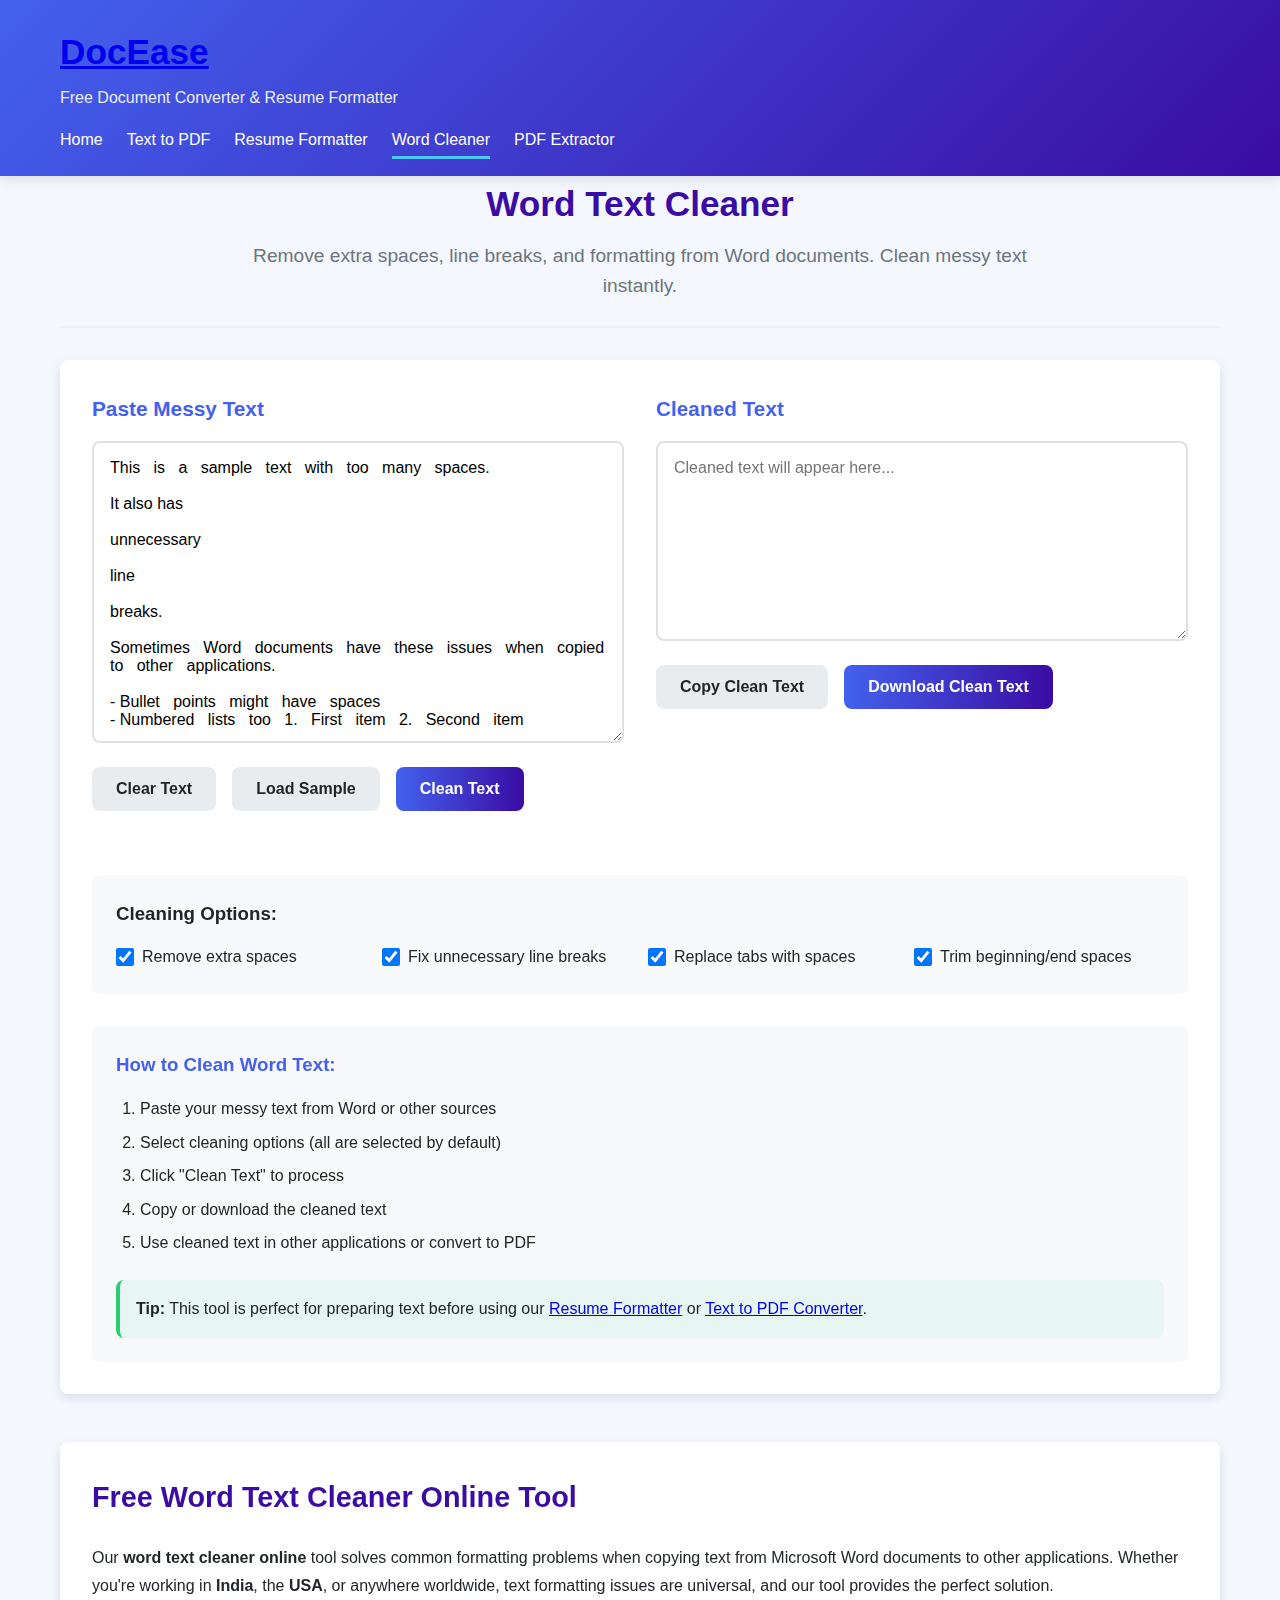
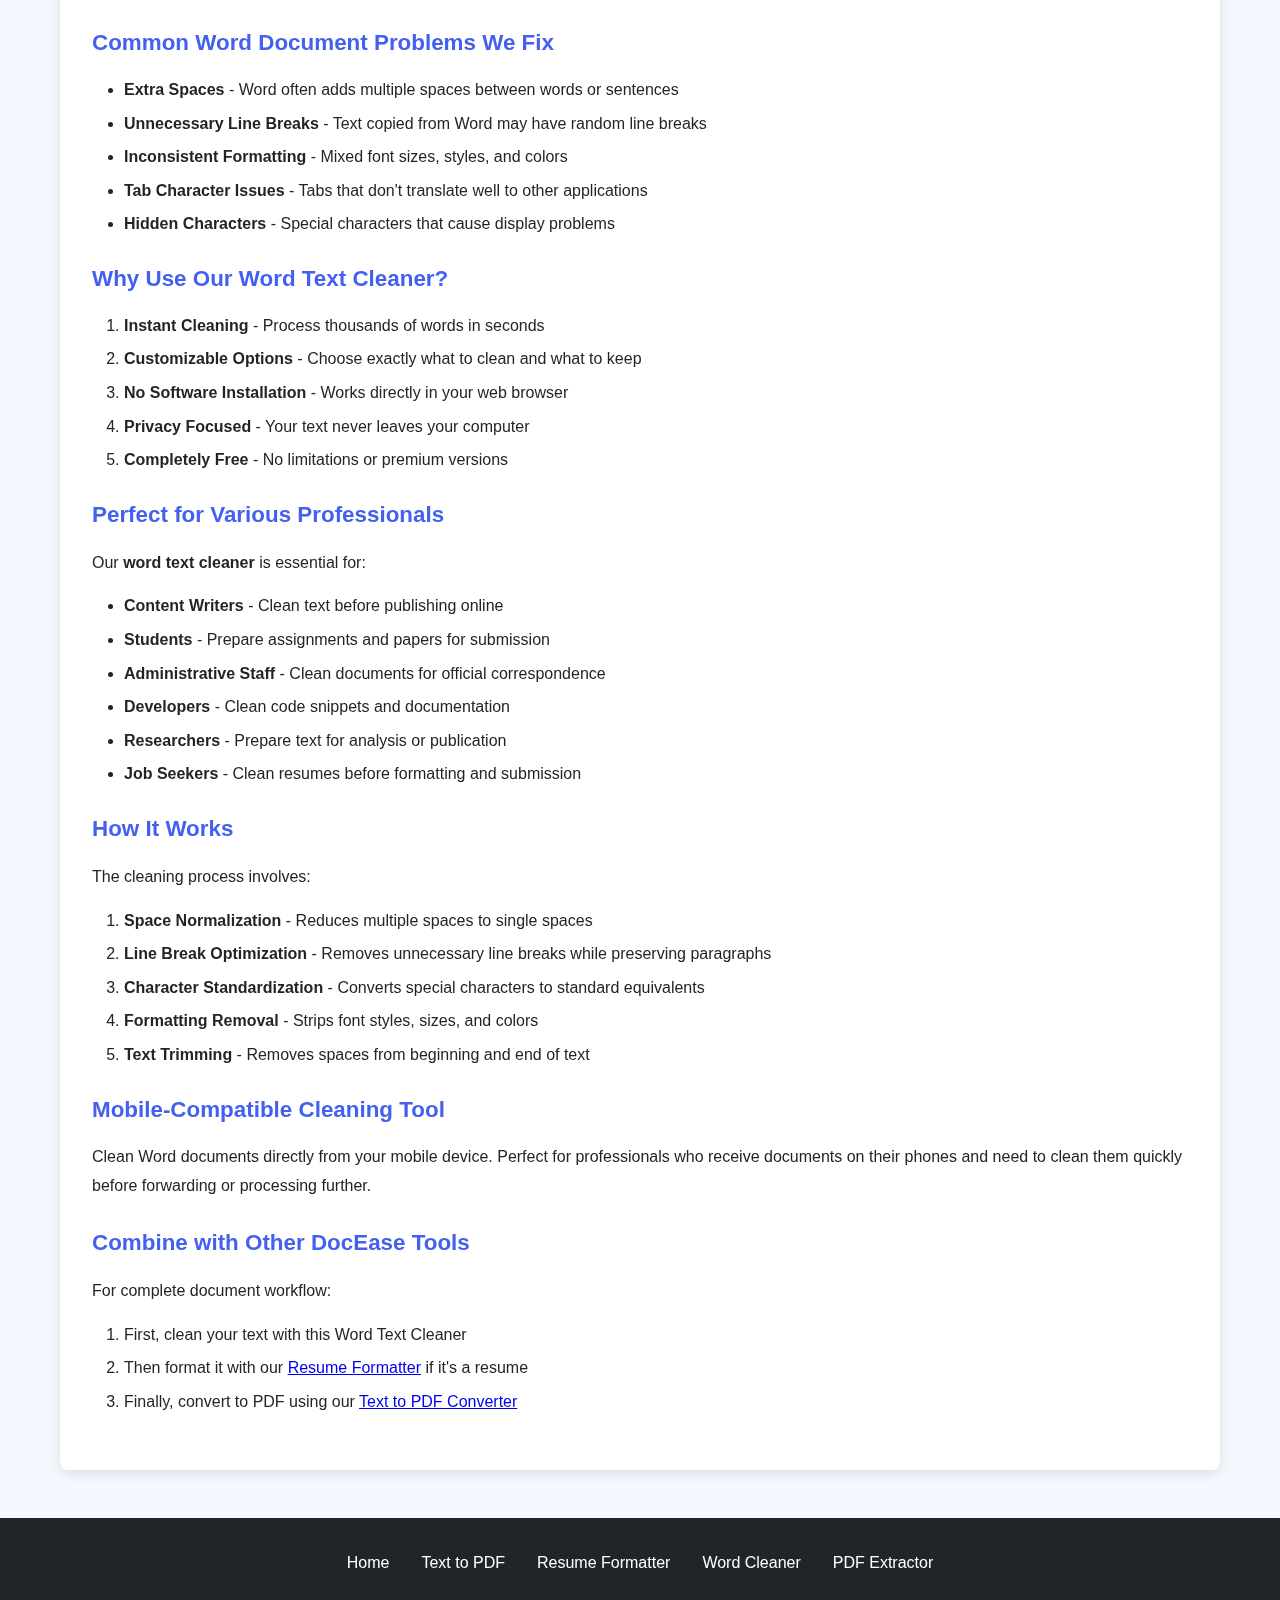
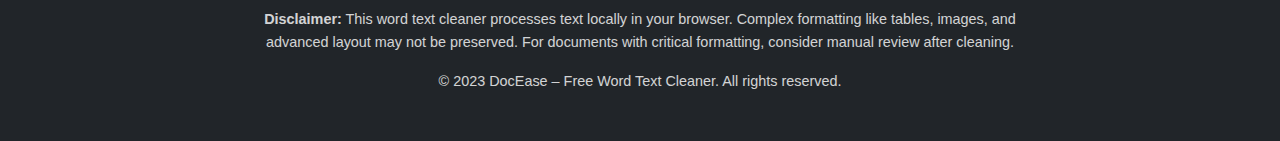
<file: word-text-cleaner.html>
<!DOCTYPE html>
<html lang="en">
<head>
    <meta charset="UTF-8">
    <meta name="viewport" content="width=device-width, initial-scale=1.0">
    <title>Word Text Cleaner Online - Remove Formatting & Extra Spaces | DocEase</title>
    <meta name="description" content="Free word text cleaner online. Remove extra spaces, line breaks, and formatting from Word documents. Clean messy text instantly. No registration.">
    <meta name="keywords" content="word text cleaner online, remove formatting from text, clean word document, text cleaner, remove extra spaces">
    <meta name="author" content="DocEase">
    <link rel="canonical" href="https://yourdomain.com/word-text-cleaner.html">
    <meta property="og:title" content="Word Text Cleaner Online - Remove Formatting & Extra Spaces">
    <meta property="og:description" content="Free online tool to clean Word document text formatting.">
    <meta property="og:type" content="website">
    <meta property="og:url" content="https://yourdomain.com/word-text-cleaner.html">
    <meta property="og:image" content="https://yourdomain.com/og-image-cleaner.png">
    <link rel="stylesheet" href="style.css">
    <script type="application/ld+json">
    {
        "@context": "https://schema.org",
        "@type": "WebApplication",
        "name": "Word Text Cleaner",
        "description": "Free tool to clean Word document formatting and extra spaces",
        "url": "https://yourdomain.com/word-text-cleaner.html",
        "applicationCategory": "UtilityApplication",
        "operatingSystem": "Any",
        "offers": {
            "@type": "Offer",
            "price": "0",
            "priceCurrency": "USD"
        },
        "featureList": "Remove extra spaces, Fix line breaks, Clean formatting, Text normalization"
    }
    </script>
</head>
<body>
    <header class="main-header">
        <div class="container">
            <div class="logo">
                <a href="index.html"><h1>DocEase</h1></a>
                <p class="tagline">Free Document Converter & Resume Formatter</p>
            </div>
            <nav class="main-nav">
                <ul>
                    <li><a href="index.html">Home</a></li>
                    <li><a href="text-to-pdf.html">Text to PDF</a></li>
                    <li><a href="resume-formatter.html">Resume Formatter</a></li>
                    <li><a href="word-text-cleaner.html" class="active">Word Cleaner</a></li>
                    <li><a href="pdf-text-extractor.html">PDF Extractor</a></li>
                </ul>
            </nav>
        </div>
    </header>

    <main class="container">
        <section class="tool-header">
            <h2>Word Text Cleaner</h2>
            <p class="subtitle">Remove extra spaces, line breaks, and formatting from Word documents. Clean messy text instantly.</p>
        </section>

        <section class="tool-container">
            <div class="two-column">
                <div class="input-section">
                    <h3>Paste Messy Text</h3>
                    <textarea id="dirtyText" placeholder="Paste your messy text with extra spaces and formatting here...">This   is   a   sample   text   with   too   many   spaces.

It also has

unnecessary

line

breaks.

Sometimes   Word   documents   have   these   issues   when   copied   to   other   applications.

- Bullet   points   might   have   spaces
- Numbered   lists   too   1.   First   item   2.   Second   item</textarea>
                    <div class="tool-controls">
                        <button id="cleanerClearBtn" class="btn-secondary">Clear Text</button>
                        <button id="cleanerSampleBtn" class="btn-secondary">Load Sample</button>
                        <button id="cleanTextBtn" class="btn-primary">Clean Text</button>
                    </div>
                </div>
                
                <div class="output-section">
                    <h3>Cleaned Text</h3>
                    <textarea id="cleanText" placeholder="Cleaned text will appear here..." readonly></textarea>
                    <div class="tool-controls">
                        <button id="copyCleanBtn" class="btn-secondary">Copy Clean Text</button>
                        <button id="downloadCleanBtn" class="btn-primary">Download Clean Text</button>
                    </div>
                </div>
            </div>

            <div class="cleaning-options">
                <h3>Cleaning Options:</h3>
                <div class="options-grid">
                    <label class="option-checkbox">
                        <input type="checkbox" id="optionExtraSpaces" checked>
                        <span>Remove extra spaces</span>
                    </label>
                    <label class="option-checkbox">
                        <input type="checkbox" id="optionLineBreaks" checked>
                        <span>Fix unnecessary line breaks</span>
                    </label>
                    <label class="option-checkbox">
                        <input type="checkbox" id="optionTabs" checked>
                        <span>Replace tabs with spaces</span>
                    </label>
                    <label class="option-checkbox">
                        <input type="checkbox" id="optionTrim" checked>
                        <span>Trim beginning/end spaces</span>
                    </label>
                </div>
            </div>

            <div class="instructions">
                <h3>How to Clean Word Text:</h3>
                <ol>
                    <li>Paste your messy text from Word or other sources</li>
                    <li>Select cleaning options (all are selected by default)</li>
                    <li>Click "Clean Text" to process</li>
                    <li>Copy or download the cleaned text</li>
                    <li>Use cleaned text in other applications or convert to PDF</li>
                </ol>
                
                <div class="tip-box">
                    <strong>Tip:</strong> This tool is perfect for preparing text before using our <a href="resume-formatter.html">Resume Formatter</a> or <a href="text-to-pdf.html">Text to PDF Converter</a>.
                </div>
            </div>
        </section>

        <section class="seo-content">
            <h2>Free Word Text Cleaner Online Tool</h2>
            <p>Our <strong>word text cleaner online</strong> tool solves common formatting problems when copying text from Microsoft Word documents to other applications. Whether you're working in <strong>India</strong>, the <strong>USA</strong>, or anywhere worldwide, text formatting issues are universal, and our tool provides the perfect solution.</p>
            
            <h3>Common Word Document Problems We Fix</h3>
            <ul>
                <li><strong>Extra Spaces</strong> - Word often adds multiple spaces between words or sentences</li>
                <li><strong>Unnecessary Line Breaks</strong> - Text copied from Word may have random line breaks</li>
                <li><strong>Inconsistent Formatting</strong> - Mixed font sizes, styles, and colors</li>
                <li><strong>Tab Character Issues</strong> - Tabs that don't translate well to other applications</li>
                <li><strong>Hidden Characters</strong> - Special characters that cause display problems</li>
            </ul>
            
            <h3>Why Use Our Word Text Cleaner?</h3>
            <ol>
                <li><strong>Instant Cleaning</strong> - Process thousands of words in seconds</li>
                <li><strong>Customizable Options</strong> - Choose exactly what to clean and what to keep</li>
                <li><strong>No Software Installation</strong> - Works directly in your web browser</li>
                <li><strong>Privacy Focused</strong> - Your text never leaves your computer</li>
                <li><strong>Completely Free</strong> - No limitations or premium versions</li>
            </ol>
            
            <h3>Perfect for Various Professionals</h3>
            <p>Our <strong>word text cleaner</strong> is essential for:</p>
            <ul>
                <li><strong>Content Writers</strong> - Clean text before publishing online</li>
                <li><strong>Students</strong> - Prepare assignments and papers for submission</li>
                <li><strong>Administrative Staff</strong> - Clean documents for official correspondence</li>
                <li><strong>Developers</strong> - Clean code snippets and documentation</li>
                <li><strong>Researchers</strong> - Prepare text for analysis or publication</li>
                <li><strong>Job Seekers</strong> - Clean resumes before formatting and submission</li>
            </ul>
            
            <h3>How It Works</h3>
            <p>The cleaning process involves:</p>
            <ol>
                <li><strong>Space Normalization</strong> - Reduces multiple spaces to single spaces</li>
                <li><strong>Line Break Optimization</strong> - Removes unnecessary line breaks while preserving paragraphs</li>
                <li><strong>Character Standardization</strong> - Converts special characters to standard equivalents</li>
                <li><strong>Formatting Removal</strong> - Strips font styles, sizes, and colors</li>
                <li><strong>Text Trimming</strong> - Removes spaces from beginning and end of text</li>
            </ol>
            
            <h3>Mobile-Compatible Cleaning Tool</h3>
            <p>Clean Word documents directly from your mobile device. Perfect for professionals who receive documents on their phones and need to clean them quickly before forwarding or processing further.</p>
            
            <h3>Combine with Other DocEase Tools</h3>
            <p>For complete document workflow:</p>
            <ol>
                <li>First, clean your text with this Word Text Cleaner</li>
                <li>Then format it with our <a href="resume-formatter.html">Resume Formatter</a> if it's a resume</li>
                <li>Finally, convert to PDF using our <a href="text-to-pdf.html">Text to PDF Converter</a></li>
            </ol>
        </section>
    </main>

    <footer>
        <div class="container">
            <div class="footer-links">
                <a href="index.html">Home</a>
                <a href="text-to-pdf.html">Text to PDF</a>
                <a href="resume-formatter.html">Resume Formatter</a>
                <a href="word-text-cleaner.html">Word Cleaner</a>
                <a href="pdf-text-extractor.html">PDF Extractor</a>
            </div>
            <div class="footer-disclaimer">
                <p><strong>Disclaimer:</strong> This word text cleaner processes text locally in your browser. Complex formatting like tables, images, and advanced layout may not be preserved. For documents with critical formatting, consider manual review after cleaning.</p>
                <p>© 2023 DocEase – Free Word Text Cleaner. All rights reserved.</p>
            </div>
        </div>
    </footer>

    <script src="script.js"></script>
</body>
</html>
</file>
<file: style.css>
/* DocEase - Main Stylesheet */
:root {
    --primary-color: #4361ee;
    --secondary-color: #3a0ca3;
    --accent-color: #4cc9f0;
    --light-color: #f8f9fa;
    --dark-color: #212529;
    --gray-color: #6c757d;
    --success-color: #2ecc71;
    --warning-color: #f39c12;
    --danger-color: #e74c3c;
    --border-radius: 8px;
    --box-shadow: 0 4px 12px rgba(0, 0, 0, 0.1);
    --transition: all 0.3s ease;
}

* {
    margin: 0;
    padding: 0;
    box-sizing: border-box;
}

body {
    font-family: -apple-system, BlinkMacSystemFont, 'Segoe UI', Roboto, Oxygen, Ubuntu, Cantarell, sans-serif;
    line-height: 1.6;
    color: var(--dark-color);
    background-color: #f5f7ff;
}

.container {
    max-width: 1200px;
    margin: 0 auto;
    padding: 0 20px;
}

/* Header Styles */
.main-header {
    background: linear-gradient(135deg, var(--primary-color), var(--secondary-color));
    color: white;
    padding: 1.5rem 0;
    box-shadow: var(--box-shadow);
}

.logo h1 {
    font-size: 2.2rem;
    margin-bottom: 0.3rem;
    font-weight: 700;
}

.tagline {
    font-size: 1rem;
    opacity: 0.9;
}

.main-nav ul {
    display: flex;
    list-style: none;
    margin-top: 1rem;
    flex-wrap: wrap;
}

.main-nav li {
    margin-right: 1.5rem;
}

.main-nav a {
    color: white;
    text-decoration: none;
    font-weight: 500;
    padding: 0.5rem 0;
    position: relative;
    transition: var(--transition);
}

.main-nav a:hover {
    opacity: 0.9;
}

.main-nav a.active {
    border-bottom: 3px solid var(--accent-color);
}

/* Main Content */
main {
    padding: 2rem 0;
    min-height: calc(100vh - 300px);
}

.hero {
    text-align: center;
    padding: 3rem 1rem;
    background: white;
    border-radius: var(--border-radius);
    margin-bottom: 2rem;
    box-shadow: var(--box-shadow);
}

.hero h2 {
    font-size: 2.5rem;
    margin-bottom: 1rem;
    color: var(--secondary-color);
}

.hero p {
    font-size: 1.2rem;
    max-width: 800px;
    margin: 0 auto;
    color: var(--gray-color);
}

/* Tools Grid */
.tools-grid {
    display: grid;
    grid-template-columns: repeat(auto-fit, minmax(280px, 1fr));
    gap: 2rem;
    margin-bottom: 3rem;
}

.tool-card {
    background: white;
    border-radius: var(--border-radius);
    padding: 1.5rem;
    box-shadow: var(--box-shadow);
    transition: var(--transition);
}

.tool-card:hover {
    transform: translateY(-5px);
    box-shadow: 0 8px 20px rgba(0, 0, 0, 0.15);
}

.tool-card h3 {
    color: var(--primary-color);
    margin-bottom: 1rem;
    font-size: 1.4rem;
}

.tool-card p {
    color: var(--gray-color);
    margin-bottom: 1.5rem;
}

/* Tool Pages */
.tool-header {
    text-align: center;
    margin-bottom: 2rem;
    padding-bottom: 1.5rem;
    border-bottom: 2px solid #eee;
}

.tool-header h2 {
    font-size: 2.2rem;
    color: var(--secondary-color);
    margin-bottom: 0.5rem;
}

.subtitle {
    font-size: 1.2rem;
    color: var(--gray-color);
    max-width: 800px;
    margin: 0 auto;
}

.tool-container {
    background: white;
    border-radius: var(--border-radius);
    padding: 2rem;
    box-shadow: var(--box-shadow);
    margin-bottom: 3rem;
}

.input-section, .output-section {
    margin-bottom: 2rem;
}

.input-section h3, .output-section h3 {
    color: var(--primary-color);
    margin-bottom: 1rem;
    font-size: 1.3rem;
}

textarea {
    width: 100%;
    min-height: 200px;
    padding: 1rem;
    border: 2px solid #e0e0e0;
    border-radius: var(--border-radius);
    font-family: inherit;
    font-size: 1rem;
    resize: vertical;
    transition: var(--transition);
}

textarea:focus {
    outline: none;
    border-color: var(--accent-color);
    box-shadow: 0 0 0 3px rgba(76, 201, 240, 0.2);
}

.tool-controls {
    display: flex;
    gap: 1rem;
    margin-top: 1rem;
    flex-wrap: wrap;
}

.btn-primary, .btn-secondary {
    padding: 0.8rem 1.5rem;
    border: none;
    border-radius: var(--border-radius);
    font-size: 1rem;
    font-weight: 600;
    cursor: pointer;
    transition: var(--transition);
    display: inline-flex;
    align-items: center;
    justify-content: center;
    gap: 0.5rem;
}

.btn-primary {
    background: linear-gradient(to right, var(--primary-color), var(--secondary-color));
    color: white;
}

.btn-primary:hover {
    transform: translateY(-2px);
    box-shadow: 0 4px 12px rgba(67, 97, 238, 0.3);
}

.btn-secondary {
    background: #e9ecef;
    color: var(--dark-color);
}

.btn-secondary:hover {
    background: #dee2e6;
    transform: translateY(-2px);
}

.two-column {
    display: grid;
    grid-template-columns: 1fr 1fr;
    gap: 2rem;
}

@media (max-width: 768px) {
    .two-column {
        grid-template-columns: 1fr;
    }
}

/* Resume Preview */
.resume-preview {
    background: #f8f9fa;
    border: 2px solid #e0e0e0;
    border-radius: var(--border-radius);
    padding: 1.5rem;
    min-height: 200px;
    max-height: 400px;
    overflow-y: auto;
    font-family: 'Georgia', serif;
    line-height: 1.8;
}

.preview-placeholder {
    color: var(--gray-color);
    text-align: center;
    padding: 3rem 1rem;
}

/* Cleaning Options */
.cleaning-options {
    background: #f8f9fa;
    padding: 1.5rem;
    border-radius: var(--border-radius);
    margin: 2rem 0;
}

.options-grid {
    display: grid;
    grid-template-columns: repeat(auto-fit, minmax(200px, 1fr));
    gap: 1rem;
    margin-top: 1rem;
}

.option-checkbox {
    display: flex;
    align-items: center;
    gap: 0.5rem;
    cursor: pointer;
}

.option-checkbox input {
    width: 18px;
    height: 18px;
}

/* File Upload */
.upload-section {
    margin-bottom: 2rem;
}

.file-upload-area {
    border: 3px dashed #ccc;
    border-radius: var(--border-radius);
    padding: 3rem 1rem;
    text-align: center;
    transition: var(--transition);
    cursor: pointer;
}

.file-upload-area:hover {
    border-color: var(--accent-color);
    background: #f8fdff;
}

.upload-icon {
    font-size: 3rem;
    margin-bottom: 1rem;
}

.file-upload-area input[type="file"] {
    display: none;
}

.file-info {
    margin-top: 1rem;
    font-size: 0.9rem;
    color: var(--gray-color);
}

.selected-file {
    background: #e8f4fe;
    padding: 1.5rem;
    border-radius: var(--border-radius);
    margin-top: 1.5rem;
}

.selected-file h4 {
    color: var(--primary-color);
    margin-bottom: 0.5rem;
}

/* Instructions */
.instructions {
    background: #f8f9fa;
    padding: 1.5rem;
    border-radius: var(--border-radius);
    margin-top: 2rem;
}

.instructions h3 {
    color: var(--primary-color);
    margin-bottom: 1rem;
}

.instructions ol {
    padding-left: 1.5rem;
    margin-bottom: 1.5rem;
}

.instructions li {
    margin-bottom: 0.5rem;
}

.tip-box, .warning-box {
    padding: 1rem;
    border-radius: var(--border-radius);
    margin-top: 1rem;
}

.tip-box {
    background: #e8f6f3;
    border-left: 4px solid var(--success-color);
}

.warning-box {
    background: #fef9e7;
    border-left: 4px solid var(--warning-color);
}

/* SEO Content */
.seo-content {
    margin-top: 3rem;
    padding: 2rem;
    background: white;
    border-radius: var(--border-radius);
    box-shadow: var(--box-shadow);
}

.seo-content h2 {
    color: var(--secondary-color);
    margin-bottom: 1.5rem;
    font-size: 1.8rem;
}

.seo-content h3 {
    color: var(--primary-color);
    margin: 1.5rem 0 1rem;
    font-size: 1.4rem;
}

.seo-content p {
    margin-bottom: 1rem;
    line-height: 1.8;
}

.seo-content ul, .seo-content ol {
    padding-left: 2rem;
    margin-bottom: 1.5rem;
}

.seo-content li {
    margin-bottom: 0.5rem;
}

/* Footer */
footer {
    background: var(--dark-color);
    color: white;
    padding: 2rem 0;
    margin-top: 3rem;
}

.footer-links {
    display: flex;
    justify-content: center;
    gap: 2rem;
    margin-bottom: 2rem;
    flex-wrap: wrap;
}

.footer-links a {
    color: white;
    text-decoration: none;
    transition: var(--transition);
}

.footer-links a:hover {
    color: var(--accent-color);
}

.footer-disclaimer {
    text-align: center;
    max-width: 800px;
    margin: 0 auto;
    font-size: 0.9rem;
    opacity: 0.8;
    line-height: 1.6;
}

.footer-disclaimer p {
    margin-bottom: 1rem;
}

/* Responsive Design */
@media (max-width: 768px) {
    .logo h1 {
        font-size: 1.8rem;
    }
    
    .hero h2 {
        font-size: 2rem;
    }
    
    .tool-header h2 {
        font-size: 1.8rem;
    }
    
    .tools-grid {
        grid-template-columns: 1fr;
    }
    
    .tool-controls {
        flex-direction: column;
    }
    
    .btn-primary, .btn-secondary {
        width: 100%;
    }
    
    .main-nav ul {
        justify-content: center;
    }
    
    .footer-links {
        flex-direction: column;
        align-items: center;
        gap: 1rem;
    }
}

@media (max-width: 480px) {
    .container {
        padding: 0 15px;
    }
    
    .tool-container {
        padding: 1.5rem;
    }
    
    .seo-content {
        padding: 1.5rem;
    }
}

/* Print Styles */
@media print {
    .main-nav,
    .tool-controls,
    .instructions,
    .seo-content,
    footer {
        display: none !important;
    }
    
    .tool-container {
        box-shadow: none;
        border: none;
        padding: 0;
    }
    
    textarea {
        border: 1px solid #ccc;
        min-height: 500px;
    }
}
</file>
